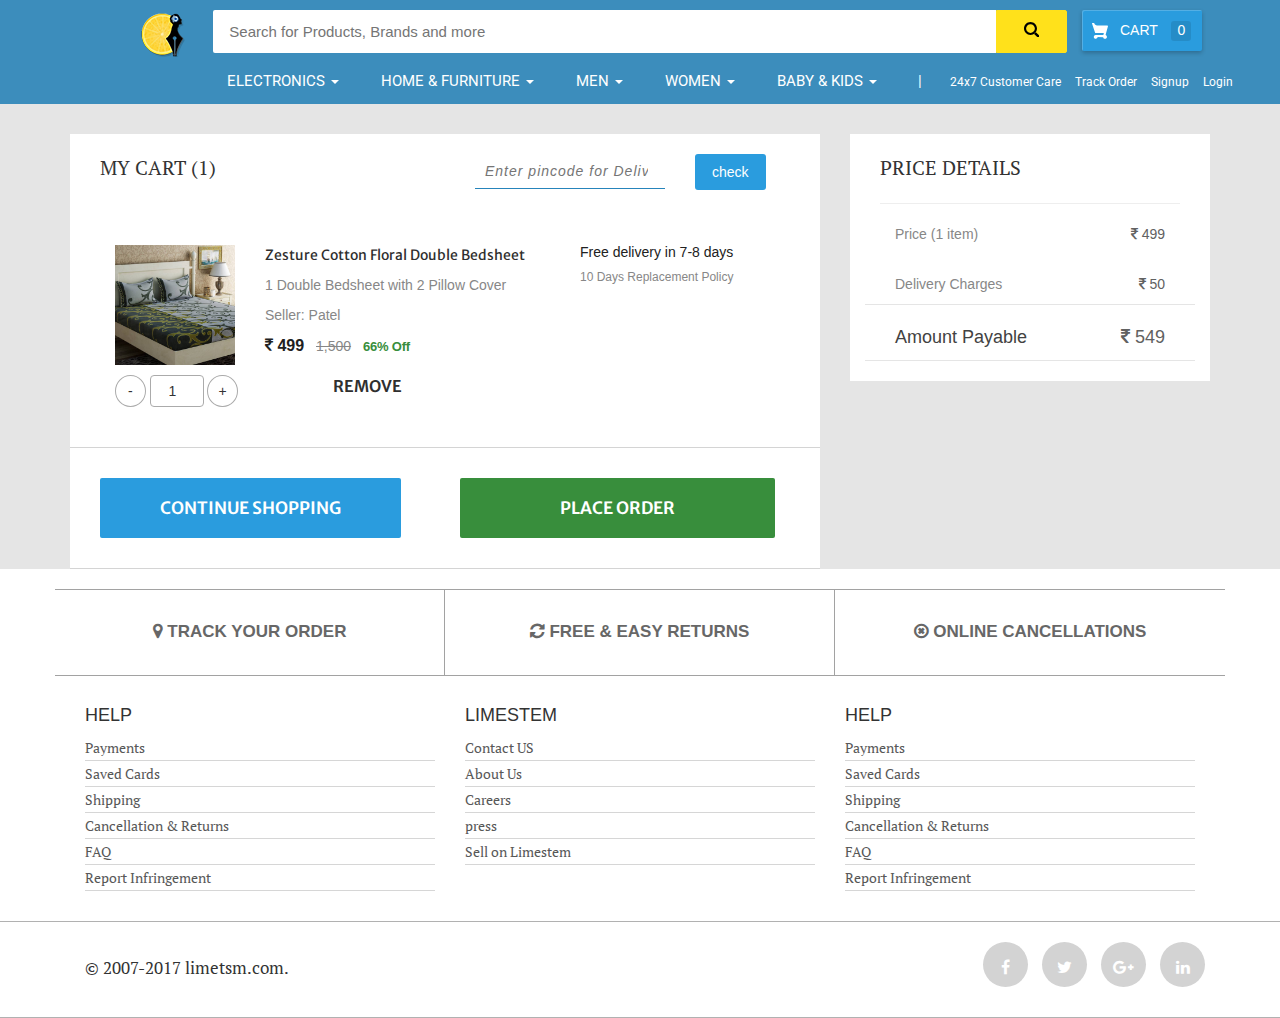
<file: addedCart.html>
<!DOCTYPE html>
<html lang="en">
<head>
  <title>Limestem | Online Shopping Site</title>
  <meta charset="utf-8">
  <meta name="viewport" content="width=device-width, initial-scale=1">
  <link rel="shortcut icon"  href="img/favicon.png">
  <link rel="stylesheet" href="https://maxcdn.bootstrapcdn.com/bootstrap/3.3.7/css/bootstrap.min.css">
  <script src="https://ajax.googleapis.com/ajax/libs/jquery/3.2.1/jquery.min.js"></script>
  <script src="https://maxcdn.bootstrapcdn.com/bootstrap/3.3.7/js/bootstrap.min.js"></script>
  <link rel="stylesheet" href="https://cdnjs.cloudflare.com/ajax/libs/font-awesome/4.7.0/css/font-awesome.min.css">
  <link href="https://fonts.googleapis.com/css?family=Roboto" rel="stylesheet">
  <link href="https://fonts.googleapis.com/css?family=Niconne" rel="stylesheet">
  <link href="https://fonts.googleapis.com/css?family=PT+Serif" rel="stylesheet">
  <link href="https://fonts.googleapis.com/css?family=Dosis" rel="stylesheet">
  <link href="https://fonts.googleapis.com/css?family=Merriweather+Sans" rel="stylesheet">
  <link rel="stylesheet" type="text/css" href="css/style.css">
  <script type="text/javascript" src="js/HeaderSection.js"></script>
  <script type="text/javascript" src="js/jQuery.js"></script>
</head>
<body style="background-image: url(img/background-1.jpg);">

<section id="lstemp0018-navbar">
  <nav id="flipkart-navbar" class="navbar navbar-fixed-top">
      <div class="container-fluid">
          <!-- <div class="row row1">
              <ul class="largenav pull-right ">
                  
                  
              </ul>
          </div> -->
          <div class="row row2">
              <div class="col-sm-1 col-sm-offset-1">
                  <h2 style="margin:0px;"><span class="smallnav menu" onclick="openNav()">☰ <img src="img/favicon.png" class="img-responsive" alt="" style="float: right;"></span></h2>
                  <h1 style="margin:0px;"><a href="index.html" class="largenav"><center><img src="img/favicon.png" class="img-responsive" alt=""></center></a></h1>
              </div>
              <div class="flipkart-navbar-search smallsearch col-sm-8 col-xs-11" id="searchbar-id">
                  <div class="row">
                      <input class="flipkart-navbar-input col-xs-11" type="" placeholder="Search for Products, Brands and more" name="">
                      <button class="flipkart-navbar-button col-xs-1">
                          <svg width="15px" height="15px">
                              <path d="M11.618 9.897l4.224 4.212c.092.09.1.23.02.312l-1.464 1.46c-.08.08-.222.072-.314-.02L9.868 11.66M6.486 10.9c-2.42 0-4.38-1.955-4.38-4.367 0-2.413 1.96-4.37 4.38-4.37s4.38 1.957 4.38 4.37c0 2.412-1.96 4.368-4.38 4.368m0-10.834C2.904.066 0 2.96 0 6.533 0 10.105 2.904 13 6.486 13s6.487-2.895 6.487-6.467c0-3.572-2.905-6.467-6.487-6.467 "></path>
                          </svg>
                      </button>
                  </div>
              </div>
              <div class="cart largenav col-sm-2">
                  <a class="cart-button">
                      <svg class="cart-svg " width="16 " height="16 " viewBox="0 0 16 16 ">
                          <path d="M15.32 2.405H4.887C3 2.405 2.46.805 2.46.805L2.257.21C2.208.085 2.083 0 1.946 0H.336C.1 0-.064.24.024.46l.644 1.945L3.11 9.767c.047.137.175.23.32.23h8.418l-.493 1.958H3.768l.002.003c-.017 0-.033-.003-.05-.003-1.06 0-1.92.86-1.92 1.92s.86 1.92 1.92 1.92c.99 0 1.805-.75 1.91-1.712l5.55.076c.12.922.91 1.636 1.867 1.636 1.04 0 1.885-.844 1.885-1.885 0-.866-.584-1.593-1.38-1.814l2.423-8.832c.12-.433-.206-.86-.655-.86 " fill="#fff "></path>
                      </svg> CART
                      <span class="item-number ">0</span>
                  </a>
              </div>
          </div>
         

      </div>
  </nav>
  <nav id="flipkart-navbar-1" style="margin-top: 65px;">
      <div class="container-fluid">
          <div class="row row3">
              <ul class="largenav">
                 <!-- ELECTRONICS -->
                  <li class="dropdown mega-dropdown upper-links">
                    <a href="#" class="dropdown-toggle links-1" data-toggle="dropdown">ELECTRONICS <span class="caret"></span></a>

                    <ul class="dropdown-menu dropdown-menu-1 mega-dropdown-menu row">

                      <li class="col-sm-3">
                        <ul>
                          <li><a href="" class="dropdown-header">Mobile<span class="crt"></span></a></li>
                          <li><a href="#">Samsung</a></li>
                          <li><a href="#">MI</a></li>
                          <li><a href="#">Asus</a></li>
                          <li><a href="#">Lenovo</a></li>
                          <li><a href="#">LeEco</a></li>
                          <li><a href="#">Motorola</a></li>
                          <li><a href="#">Micromax</a></li>
                          <li><a href="#">Apple</a></li>
                          <li class="divider"></li>
                          <li><a href="" class="dropdown-header">Popular Models<span class="crt"></span></a></li>
                          <li><a href="#">Samsung J3 Pro</a></li>
                          <li><a href="#">Samsung S8 & S8+</a></li>
                          <li><a href="#">Panasonic Eluga</a></li>
                        </ul>
                      </li>
                      <li class="col-sm-3">
                        <ul>
                          <li><a href="" class="dropdown-header">Laptops<span class="crt"></span></a></li>
                          <li><a href="#">Dell</a></li>
                          <li><a href="#">HP</a></li>
                          <li><a href="#">Lenovo</a></li>
                          <li><a href="#">Acer</a></li>
                          <li><a href="#">Apple</a></li>
                          <li class="divider"></li>
                          <li><a href="" class="dropdown-header">Computer Accessories<span class="crt"></span></a></li>
                          <li><a href="#">External Hard Disk</a></li>
                          <li><a href="#">Mouse</a></li>
                          <li><a href="#">Laptop Bags</a></li>
                          <li><a href="#">Pendrives</a></li>
                        </ul>
                      </li>
                      <li class="col-sm-3">
                        <ul>
                          <li><a href="" class="dropdown-header">Televisions<span class="crt"></span></a></li>
                          <li><a href="#">Samsung</a></li>
                          <li><a href="#">LG</a></li>
                          <li><a href="#">Sony</a></li>
                          <li><a href="#">Micromax</a></li>
                          <li><a href="#">Panasonic</a></li>
                          <li class="divider"></li>
                          <li><a href="" class="dropdown-header">Home Entertainment<span class="crt"></span></a></li>
                          <li><a href="#">iPods & MP3 Players</a></li>
                          <li><a href="#">Home Theatres</a></li>
                          <li><a href="#">Speakers</a></li>
                          
                        </ul>
                      </li>
                      <li class="col-sm-3">
                        <ul>
                          <li><a href="" class="dropdown-header">Mobile Accessories<span class="crt"></span></a></li>
                          <li><a href="#">Mobile Cases</a></li>
                          <li><a href="#">Headphones & Headsets</a></li>
                          <li><a href="#">Power Banks</a></li>
                          <li><a href="#">Screenguard</a></li>
                          <li><a href="#">Memory Cards</a></li>
                          <li><a href="#">Mobile Cables</a></li>
                          <li><a href="#">Chargers</a></li>
                          <li><a href="#">Selfie Sticks</a></li>
                          <li class="divider"></li>
                          <li><a href="" class="dropdown-header">Smart Wearable Tech<span class="crt"></span></a></li>
                          <li><a href="#">Smart Watch</a></li>
                          <li><a href="#">Smart Glasses</a></li>
                          <li><a href="#">Smart Bands</a></li>
                        </ul>
                      </li>
                    </ul>                   
                  </li>
                  <!-- home & Furniture -->
                  <li class="dropdown mega-dropdown upper-links"><a class="dropdown-toggle links-1" data-toggle="dropdown" href="#">HOME & FURNITURE <span class="caret"></span></a>
                    <ul class="dropdown-menu dropdown-menu-1 mega-dropdown-menu row">

                      <li class="col-sm-3">
                        <ul>
                          <li><a href="" class="dropdown-header">Kitchen & Dining<span class="crt"></span></a></li>
                          <li><a href="#">Pots & Pens</a></li>
                          <li><a href="#">Pressure Cookers</a></li>
                          <li><a href="#">Kitchen Tools</a></li>
                          <li><a href="#">Gas Stoves</a></li>
                          <li class="divider"></li>
                          <li><a href="" class="dropdown-header">Dining & Serving<span class="crt"></span></a></li>
                          <li><a href="#">Coffee Mugs</a></li>
                          <li><a href="#">Dinnerware & Crockery</a></li>
                          <li><a href="#">Bar & Glassware</a></li>
                          <li class="divider"></li>
                          <li><a href="" class="dropdown-header">Kitchen Storage<span class="crt"></span></a></li>
                          <li><a href="#">Lunch Boxes</a></li>
                          <li><a href="#">Flasks & Casseroles</a></li>
                          <li><a href="#">Kitchen Containers</a></li>
                        </ul>
                      </li>
                      <li class="col-sm-3">
                        <ul>
                          <li><a href="" class="dropdown-header">Furniture<span class="crt"></span></a></li>
                          <li><a href="#">Beds</a></li>
                          <li><a href="#">Sofas</a></li>
                          <li><a href="#">Dining tables</a></li>
                          <li><a href="#">TV Cabinets</a></li>
                          <li><a href="#">Mattresses</a></li>
                          <li><a href="#">Coffee & Centre Tables</a></li>
                          <li><a href="#">Office & Study Furniture</a></li>
                          <li><a href="#">Storage</a></li>
                          <li><a href="#">Bin Bags</a></li>
                          <li><a href="#">Sofa Beds</a></li>
                          
                        </ul>
                      </li>
                      <li class="col-sm-3">
                        <ul>
                          <li><a href="furnishing.html" class="dropdown-header">Furnishing<span class="crt"></span></a></li>
                          <li><a href="AllBedsheets.html">Bedsheets</a></li>
                          <li><a href="#">Curtains</a></li>
                          <li><a href="#">Cushion & Pillow Covers</a></li>
                          <li><a href="#">Blankets, Quilts & Dohars</a></li>
                          <li><a href="#">Towels</a></li>
                          <li><a href="#">Kitchen & Dining Linen</a></li>
                          <li><a href="#">Mats & Carpets</a></li>
                          <li class="divider"></li>
                          <li><a href="" class="dropdown-header">Tools & Hardware<span class="crt"></span></a></li>
                          <li><a href="#">Hand Tools</a></li>
                          <li><a href="#">Power Tools</a></li>
                          <li><a href="#">Gardening Tools</a></li>
                          
                        </ul>
                      </li>
                      <li class="col-sm-3">
                        <ul>
                          <li><a href="" class="dropdown-header">Home Decor<span class="crt"></span></a></li>
                          <li><a href="#">Paintings</a></li>
                          <li><a href="#">Clocks</a></li>
                          <li><a href="#">Wall Shelves</a></li>
                          <li><a href="#">Wall Decols</a></li>
                          <li><a href="#">Showpieces</a></li>
                          <li class="divider"></li>
                          <li><a href="" class="dropdown-header">Lighting<span class="crt"></span></a></li>
                          <li><a href="#">Smart Lighting</a></li>
                          <li><a href="#">LED</a></li>
                          <li><a href="#">Decorative Lighting & Lamps</a></li>
                        </ul>
                      </li>
                    </ul>
                  </li>

                    <!-- Men -->
                  <li class="dropdown mega-dropdown upper-links"><a class="dropdown-toggle links-1" data-toggle="dropdown" href="#">MEN <span class="caret"></span></a>
                    <ul class="dropdown-menu dropdown-menu-1 mega-dropdown-menu row">

                      <li class="col-sm-3">
                        <ul>
                          <li><a href="" class="dropdown-header">Footwear<span class="crt"></span></a></li>
                          <li><a href="#">Sports Shoes</a></li>
                          <li><a href="#">Casual Shoes</a></li>
                          <li><a href="#">Formal Shoes</a></li>
                          <li><a href="#">Sandals & Floaters</a></li>
                          <li><a href="#">Flip- Flops</a></li>
                          <li><a href="#">Loafers</a></li>
                          <li><a href="#">Boots</a></li>
                          <li><a href="#">Running Shoes</a></li>
                          <li><a href="#">Sneakers</a></li>
                          <li class="divider"></li>
                          <li><a href="" class="dropdown-header">Men's Grooming<span class="crt"></span></a></li>
                          <li><a href="#">Deodorents</a></li>
                          <li><a href="#">Perfumes</a></li>
                        </ul>
                      </li>
                      <li class="col-sm-3">
                        <ul>
                          <li><a href="" class="dropdown-header">Top wear<span class="crt"></span></a></li>
                          <li><a href="#">T-Shirts</a></li>
                          <li><a href="#">Shirts</a></li>
                          <li><a href="#">Shirts</a></li>
                          <li><a href="#">Kurtas</a></li>
                          <li><a href="#">Suits & Blazers</a></li>
                          <li><a href="#">Jackets</a></li>
                          <li><a href="#">Sweatshirts</a></li>
                          <li class="divider"></li>
                          <li><a href="" class="dropdown-header">Bottom wear<span class="crt"></span></a></li>
                          <li><a href="#">Jeans</a></li>
                          <li><a href="#">Trousers</a></li>
                          <li><a href="#">Shorts & 3/4ths</a></li>
                          <li><a href="#">Cargoes</a></li>
                          <li><a href="#">Track Pants</a></li>         
                        </ul>
                      </li>
                      <li class="col-sm-3">
                        <ul>
                          <li><a href="" class="dropdown-header">Sports wear<span class="crt"></span></a></li>
                          <li><a href="#">Sports T-Shirts</a></li>
                          <li><a href="#">Track Pants</a></li>
                          <li><a href="#">Track Shuits</a></li>
                          <li><a href="#">Shorts</a></li>
                          <li class="divider"></li>
                          <li><a href="" class="dropdown-header">Innerwear<span class="crt"></span></a></li>
                          <li><a href="#">Briefs & Trunks</a></li>
                          <li><a href="#">Vests</a></li>
                          <li><a href="#">Boxers</a></li>
                          <li><a href="#">Thermals</a></li>
                          
                        </ul>
                      </li>
                      <li class="col-sm-3">
                        <ul>
                          <li><a href="" class="dropdown-header">Watches<span class="crt"></span></a></li>
                          <li><a href="#">Fastrack</a></li>
                          <li><a href="#">Casio</a></li>
                          <li><a href="#">Titan</a></li>
                          <li><a href="#">Fossil</a></li>
                          <li><a href="#">Sonata</a></li>
                          <li class="divider"></li>
                          <li><a href="" class="dropdown-header">Accessories<span class="crt"></span></a></li>
                          <li><a href="#">Backpacks</a></li>
                          <li><a href="#">Wallets</a></li>
                          <li><a href="#">Belts</a></li>
                          <li><a href="#">Sunglasses & Frames</a></li>
                          <li><a href="#">Jewellery</a></li>
                        </ul>
                      </li>
                    </ul>
                  </li>

                  <!-- women -->
                  <li class="dropdown mega-dropdown upper-links"><a class="dropdown-toggle links-1" data-toggle="dropdown" href="#">WOMEN <span class="caret"></span></a>
                    <ul class="dropdown-menu dropdown-menu-1 mega-dropdown-menu row">

                      <li class="col-sm-3">
                        <ul>
                          <li><a href="" class="dropdown-header">Western Wear<span class="crt"></span></a></li>
                          <li><a href="#">TOP, T-shirts & Shirts</a></li>
                          <li><a href="#">Dresses</a></li>
                          <li><a href="#">Jeans</a></li>
                          <li><a href="#">Trousers & Capris</a></li>
                          <li><a href="#">Shorts & Skirts</a></li>
                          <li class="divider"></li>
                          <li><a href="" class="dropdown-header">Lingerie & Sleepwear<span class="crt"></span></a></li>
                          <li><a href="#">Bras</a></li>
                          <li><a href="#">Panties</a></li>
                          <li><a href="#">Nightsuits & Nightdresses</a></li>
                        </ul>
                      </li>
                      <li class="col-sm-3">
                        <ul>
                          <li><a href="" class="dropdown-header">Ethnic Wear<span class="crt"></span></a></li>
                          <li><a href="#">Sarees</a></li>
                          <li><a href="#">Dress Material</a></li>
                          <li><a href="#">Lehenga Choli</a></li>
                          <li><a href="#">Kurtas & Kurtis</a></li>
                          <li><a href="#">Blouse</a></li>
                          <li><a href="#">Leggings & Salwars</a></li>
                          <li><a href="#">Anarkali Suits</a></li>
                        </ul>
                      </li>
                      <li class="col-sm-3">
                        <ul>
                          <li><a href="" class="dropdown-header">Footwear<span class="crt"></span></a></li>
                          <li><a href="#">Flats</a></li>
                          <li><a href="#">Heels</a></li>
                          <li><a href="#">Wedges</a></li>
                          <li><a href="#">Sports Shoes</a></li>
                          <li><a href="#">Casual Shoes</a></li>
                          <li><a href="#">Ballerinas</a></li>
                          <li class="divider"></li>
                          <li><a href="" class="dropdown-header">Personal Care Appliances<span class="crt"></span></a></li>
                          <li><a href="#">Hair Straightners</a></li>
                          <li><a href="#">Hair Dryers</a></li>  
                        </ul>
                      </li>
                      <li class="col-sm-3">
                        <ul>
                          <li><a href="" class="dropdown-header">Jewellery<span class="crt"></span></a></li>
                          <li><a href="#">Precious Jewellery</a></li>
                          <li><a href="#">Artificial Jewellery</a></li>
                          <li><a href="#">Silver Jewellery</a></li>
                          <li class="divider"></li>
                          <li><a href="" class="dropdown-header">Accessories<span class="crt"></span></a></li>
                          <li><a href="#">Smart Bands</a></li>
                          <li><a href="#">Handbags & Totes</a></li>
                          <li><a href="#">Wallets & Belts</a></li>
                          <li><a href="#">Sunglasses & Frames</a></li>
                        </ul>
                      </li>
                    </ul>
                  </li>

                  <!-- Baby & kids -->
                  <li class="dropdown mega-dropdown upper-links"><a class="dropdown-toggle links-1" data-toggle="dropdown" href="#">BABY & KIDS <span class="caret"></span></a>
                      <ul class="dropdown-menu dropdown-menu-1 mega-dropdown-menu row">

                      <li class="col-sm-3">
                        <ul>
                          <li><a href="" class="dropdown-header">Boy's Clothing<span class="crt"></span></a></li>
                          <li><a href="#">Polos & T-Shirts</a></li>
                          <li><a href="#">Ethnic Wear</a></li>
                          <li><a href="#">Winter Wear</a></li>
                          <li class="divider"></li>
                          <li><a href="" class="dropdown-header">Girl's Clothing<span class="crt"></span></a></li>
                          <li><a href="#">Dresses & Skirts</a></li>
                          <li><a href="#">Ethnic Wear</a></li>
                          <li><a href="#">Winter Wear</a></li>
                          <li class="divider"></li>
                          <li><a href="" class="dropdown-header">Baby Boy Clothing<span class="crt"></span></a></li>
                          <li><a href="#">Body Suits</a></li>
                          <li><a href="#">Polo & T-Shirts</a></li>
                          <li class="divider"></li>
                          <li><a href="" class="dropdown-header">Baby Girl Clothing<span class="crt"></span></a></li>
                          <li><a href="#">Body Suits</a></li>
                          <li><a href="#">Dresses</a></li>
                        </ul>
                      </li>
                      <li class="col-sm-3">
                        <ul>
                          <li><a href="" class="dropdown-header">Boy's Footwear<span class="crt"></span></a></li>
                          <li><a href="#">Sanals</a></li>
                          <li><a href="#">Sport Shoes</a></li>
                           <li class="divider"></li>
                          <li><a href="" class="dropdown-header">Girl Footwear<span class="crt"></span></a></li>
                          <li><a href="#">Flats & Bellies</a></li>
                          <li><a href="#">Sport Shoes</a></li>
                          <li class="divider"></li>
                          <li><a href="" class="dropdown-header">Baby Footwear<span class="crt"></span></a></li>
                          <li><a href="#">Booties</a></li>
                          <li class="divider"></li>
                          <li><a href="" class="dropdown-header">School Supplies<span class="crt"></span></a></li>
                          <li><a href="#">School Bags</a></li>
                          <li><a href="#">School Combo Sets</a></li>
                          <li><a href="#">Lunch Box</a></li>
                          <li><a href="#">Kid's Watches</a></li>
                        </ul>
                      </li>
                      <li class="col-sm-3">
                        <ul>
                          <li><a href="" class="dropdown-header">Toys<span class="crt"></span></a></li>
                          <li><a href="#">Remote Control Toys</a></li>
                          <li><a href="#">Educational Toys</a></li>
                          <li><a href="#">Soft Toys</a></li>
                          <li><a href="#">Cars & Die-cast Vehicles</a></li>
                          <li><a href="#">Outdoor Toys</a></li>
                          <li><a href="#">Action Figures</a></li>
                          <li><a href="#">Board Games</a></li>
                          <li><a href="#">Musical Toys</a></li>
                          <li><a href="#">Dolls & Doll Houses</a></li>
                          <li><a href="#">Puzzles</a></li>

                        </ul>
                      </li>
                      <li class="col-sm-3">
                        <ul>
                          <li><a href="" class="dropdown-header">Baby Care<span class="crt"></span></a></li>
                          <li><a href="#">Smart Baby Monitors</a></li>
                          <li><a href="#">Diapers</a></li>
                          <li><a href="#">Diapers & Potty Training</a></li>
                          <li><a href="#">Baby Bedding</a></li>
                          <li><a href="#">Feeding & Nursing</a></li>
                          <li><a href="#">Baby Bath Skin Care</a></li>
                          <li><a href="#">Baby Grooming</a></li>
                          <li><a href="#">Baby Gifting Sets</a></li>
                        </ul>
                      </li>
                    </ul>
                  </li>
                  <li class="upper-links"><a class="links-1" href="#">|</a></li>
                  <li class="upper-links"><a class="links" href="#">24x7 Customer Care</a></li>
                  <li class="upper-links"><a class="links" href="#">Track Order</a></li>
                  <!-- <li class="upper-links">
                      <a class="links" href="#">
                          <svg class="" width="16px" height="12px" style="overflow: visible;">
                              <path d="M8.037 17.546c1.487 0 2.417-.93 2.417-2.417H5.62c0 1.486.93 2.415 2.417 2.415m5.315-6.463v-2.97h-.005c-.044-3.266-1.67-5.46-4.337-5.98v-.81C9.01.622 8.436.05 7.735.05 7.033.05 6.46.624 6.46 1.325v.808c-2.667.52-4.294 2.716-4.338 5.98h-.005v2.972l-1.843 1.42v1.376h14.92v-1.375l-1.842-1.42z" fill="#fff"></path>
                          </svg>
                      </a>
                  </li> -->
                  <li class="upper-links"><a class="links register-form-link"  href="#" data-toggle="modal" data-target="#SugnupModal">Signup</a></li>
                  <li class="upper-links"><a class="links login-form-link" href="#"  data-toggle="modal" data-target="#SugnupModal">Login</a></li>
              </ul>
          </div>
      </div>
  </nav>
</section>



<section id="lstemp0017-sidenav">
  <div id="mySidenav" class="sidenav">
      <div class="container" style="background-color: #3c8dbc; padding: 15px;">
          <span class="sidenav-heading"><i class="fa fa-home" aria-hidden="true"></i> Home</span>
          <a href="javascript:void(0)" class="closebtn" onclick="closeNav()">×</a>
      </div>

      <div class="panel-group" id="accordion">
            <div class="panel panel-default">
              <div class="panel-heading">
                <h4 class="panel-title">
                  <a data-toggle="collapse" data-parent="#accordion" href="#collapseOne">ELECTRONICS <span class="caret"></span></a>
                </h4>
              </div>
              <div id="collapseOne" class="panel-collapse collapse">
                <ul class="list-group">
                    <ul class="list-group">
                      <li class="list-group-item"><a href="">Mobiles</a></li>

                      <li class="list-group-item"><a href="">Mobile Accessories</a></li>

                      <li class="list-group-item"><a href="">Laptops</a></li>

                      <li class="list-group-item"><a href="">Computer Accessories</a></li>

                      <li class="list-group-item"><a href="">Televisions</a></li>

                       <li class="list-group-item"><a href="">Home Entertainment</a></li>

                    </ul>
                </ul>
              </div>
            </div>
            <div class="panel panel-default">
              <div class="panel-heading">
                <h4 class="panel-title">
                  <a data-toggle="collapse" data-parent="#accordion" href="#collapseTwo">HOME & FURNITURE <span class="caret"></span></a>
                </h4>
              </div>
              <div id="collapseTwo" class="panel-collapse collapse">
                <ul class="list-group">
                    <ul class="list-group">
                      <li class="list-group-item"><a href="">Kitchen & Dining</a></li>

                      <li class="list-group-item"><a href="">Dining & Serving</a></li>

                      <li class="list-group-item"><a href="">Kitchen Storage</a></li>

                      <li class="list-group-item"><a href="#">Furniture</a></li>

                      <li class="list-group-item"><a href="furnishing.html">Furnishing</a></li>

                       <li class="list-group-item"><a href="">Tools & Hardware</a></li>

                       <li class="list-group-item"><a href="">Home Decor</a></li>

                       <li class="list-group-item"><a href="">Lighting</a></li>

                    </ul>
                </ul>
              </div>
            </div>
            <div class="panel panel-default">
              <div class="panel-heading">
                <h4 class="panel-title">
                  <a data-toggle="collapse" data-parent="#accordion" href="#collapseThree">MEN <span class="caret"></span></a>
                </h4>
              </div>
              <div id="collapseThree" class="panel-collapse collapse">
                <ul class="list-group">
                    <ul class="list-group">
                      <li class="list-group-item"><a href="">Footwear</a></li>

                      <li class="list-group-item"><a href="">Top Wear</a></li>

                      <li class="list-group-item"><a href="">Bottom Wear</a></li>

                      <li class="list-group-item"><a href="">Sports Wear</a></li>

                      <li class="list-group-item"><a href="">Innerwear</a></li>

                       <li class="list-group-item"><a href="">Watches</a></li>

                       <li class="list-group-item"><a href="">Accessories</a></li>

                    </ul>
                </ul>
              </div>
            </div>
            <div class="panel panel-default">
              <div class="panel-heading">
                <h4 class="panel-title">
                  <a data-toggle="collapse" data-parent="#accordion" href="#collapseFour">WOMEN <span class="caret"></span></a>
                </h4>
              </div>
              <div id="collapseFour" class="panel-collapse collapse">
                <ul class="list-group">
                    <ul class="list-group">
                      <li class="list-group-item"><a href="">Western Wear</a></li>

                      <li class="list-group-item"><a href="">Lingerie & Sleepwear</a></li>

                      <li class="list-group-item"><a href="">Ethnic Wear</a></li>

                      <li class="list-group-item"><a href="">Footwear</a></li>

                      <li class="list-group-item"><a href="">Personal Care Appliances</a></li>

                       <li class="list-group-item"><a href="">Jewellery</a></li>

                       <li class="list-group-item"><a href="">Accessories</a></li>

                    </ul>
                </ul>
              </div>
            </div>
            <div class="panel panel-default">
              <div class="panel-heading">
                <h4 class="panel-title">
                  <a data-toggle="collapse" data-parent="#accordion" href="#collapseFive">BABY & KIDS <span class="caret"></span></a>
                </h4>
              </div>
              <div id="collapseFive" class="panel-collapse collapse">
                <ul class="list-group">
                    <ul class="list-group">
                      <li class="list-group-item"><a href="">Boy's Clothing </a></li>

                      <li class="list-group-item"><a href="">Girl's Clothing</a></li>

                      <li class="list-group-item"><a href="">Baby Boy Clothing</a></li>

                      <li class="list-group-item"><a href="">Baby Girl Clothing</a></li>

                      <li class="list-group-item"><a href="">Boy's Footwear</a></li>

                       <li class="list-group-item"><a href="">Girl's Footwear</a></li>

                       <li class="list-group-item"><a href="">Baby Footwear</a></li>

                       <li class="list-group-item"><a href="">School Supplies</a></li>

                       <li class="list-group-item"><a href="">Toys</a></li>

                       <li class="list-group-item"><a href="">Baby Care</a></li>

                    </ul>
                </ul>
              </div>
            </div>

      </div>
      <hr>
      <a href="" style="margin-left: 15px;">24x7 Customer Care</a><br>
      <a href="" style="margin-left: 15px;">Track Order</a><br>
      <a href="" style="margin-left: 15px;">My Account</a><br>
  </div>
</section>


<section id="lstemp0017-ModelSignup">
  <div class="modal fade" id="SugnupModal" role="dialog">
      <div class="modal-dialog">
      
        <!-- Modal content-->
        <div class="modal-content">
          <div class="modal-header">
            <button type="button" class="close" data-dismiss="modal">&times;</button>
            <center>
                <h4 class="modal-title"><img src="img/login-2.png" class="img-responsive" alt=""></h4>
                <h4 class="signup-font register-form" style="display: block;">Signup</h4>
                <h4 class="signup-font login-form" style="display: none;">Login</h4>
            </center>
          </div>
          <div class="modal-body register-form" style="display: block;">
            <form role="form">
                <div class="form-group">
                  <input type="email" class="form-control" id="InputMobile1" required>
                  <span class="form-highlight"></span>
                  <span class="form-bar"></span>
                  <label class="float-label" for="InputMobile1">Enter Email Id</label>
                </div>
                <center><button type="submit" id="LshopContinue" class="btn btn-default btn-signin">Continue</button></center>

                <div id="OtpSection" style="display: none;">
                  <h5>OTP sent to mobile <a href="">Resend?</a></h5>
                  <div class="form-group">
                    <input type="number" class="form-control" id="InputOtp" required>
                    <span class="form-highlight"></span>
                    <span class="form-bar"></span>
                    <label class="float-label" for="InputOtp">Enter OTP</label>
                  </div>
                  <div class="form-group">
                    <input type="password" class="form-control" id="InputPassword" required>
                    <span class="form-highlight"></span>
                    <span class="form-bar"></span>
                    <label class="float-label" for="InputPassword">Enter Password</label>
                  </div>
                  <center><button type="submit" class="btn btn-default btn-signin">Signup</button></center>
                </div>
              </form>
              <div class="modal-footer">
                Existing Users? <a href="" class="login-form-link" ><b>Login</b></a>
              </div>
          </div>

          <div class="modal-body login-form" style="display: none;">
            <form role="form">
                <div class="form-group">
                  <input type="email" class="form-control" id="exampleInputEmail1" required>
                  <span class="form-highlight"></span>
                  <span class="form-bar"></span>
                  <label class="float-label" for="exampleInputEmail1">Enter Email Id</label>
                </div>
                <div class="form-group">
                  <input type="password" class="form-control" id="exampleInputEmail1" required>
                  <span class="form-highlight"></span>
                  <span class="form-bar"></span>
                  <label class="float-label" for="exampleInputEmail1">Enter Password</label>
                </div>
                <center><button type="submit" class="btn btn-default btn-signin">Login</button></center>
              </form>
              <div class="modal-footer">
                <a href="" style="float: left" class=""><b>Forgot?</b></a>
                Not Registered? <a href="" class="register-form-link"><b>Sign Up</b></a>
              </div>
          </div>
          
        </div>
        
      </div>
  </div>
</section>



<section id="lstemp0017-addedCart">
  <div class="container">
    <div class="row">
      <div class="col-md-8">
        <div class="col-md-12  cntnr-dis03">
          <div class="col-md-6">
            <p class="p-dis01">MY CART (1)</p>
          </div>
          <div class="col-md-6">
            <form>
              <div class="col-md-8">
                <input type="number" class="pincode" name="" placeholder="Enter pincode for Delivery">
              </div>
              <div class="col-md-4">
                <input type="submit" class="pinCheck-btn" name="check" value="check">
              </div>
            </form>
          </div>
          <hr>
        </div>
        <div class="col-md-12  cntnr-dis02">
         <div class="col-md-8">
           <div class="col-md-4">
             <a href="SingleBedsheets.html" class="list-quotes"><img src="img/cloths/singleBedsheet-1a.jpg" alt="Image" class="img-responsive"></a>
           </div>
           <div class="col-md-8">
             <p><a href="SingleBedsheets.html" class="bedsheet-title">Zesture Cotton Floral Double Bedsheet</a></p>
              <p class="span-rating">1 Double Bedsheet with 2 Pillow Cover </p>
              <p class="span-rating">Seller: Patel </p>

              <p>
                <span class="price"><i class="fa fa-inr" aria-hidden="true"></i> 499</span> 
                <span class="discount">1,500</span>
                <span class="prcntoff">66% Off</span>
              </p>
           </div>
           <div class="col-md-12" style="padding-left: 0px;">
             <div class="col-md-6">
               <p>
                <span><input type="Button" id='SubButton' class="btnm" value="-" /></span>
                <span><input type="text" name="TextBox" class="inboxNo" id="TextBox" value="1" /></span>
                <span><input type="Button" id='AddButton' class="btnp" value="+" /></span>
              </p>
             </div>
             <div class="col-md-6">
               <p><a href="#" class="removeBtn">REMOVE</a></p>
             </div>
           </div>
         </div>
         <div class="col-md-4">
           <p class="chrgshipping">Free delivery in 7-8 days</p>
           <p class="repl">10 Days Replacement Policy</p>
         </div>
        </div>
       <!--  <div class="col-md-12  cntnr-dis02">
         <div class="col-md-8">
           <div class="col-md-4">
             <a href="SingleBedsheets.html" class="list-quotes"><img src="img/cloths/singleBedsheet-1a.jpg" alt="Image" class="img-responsive"></a>
           </div>
           <div class="col-md-8">
             <p><a href="SingleBedsheets.html" class="bedsheet-title">Zesture Cotton Floral Double Bedsheet</a></p>
              <p class="span-rating">1 Double Bedsheet with 2 Pillow Cover </p>
              <p class="span-rating">Seller: Patel </p>

              <p>
                <span class="price"><i class="fa fa-inr" aria-hidden="true"></i> 499</span> 
                <span class="discount">1,500</span>
                <span class="prcntoff">66% Off</span>
              </p>
           </div>
           <div class="col-md-12" style="padding-left: 0px;">
             <div class="col-md-6">
               <p>
                <span><input type="Button" id='SubButton' class="btnm" value="-" /></span>
                <span><input type="text" name="TextBox" class="inboxNo" id="TextBox" value="1" /></span>
                <span><input type="Button" id='AddButton' class="btnp" value="+" /></span>
              </p>
             </div>
             <div class="col-md-6">
               <p><a href="#" class="removeBtn">REMOVE</a></p>
             </div>
           </div>
         </div>
         <div class="col-md-4">
           <p class="chrgshipping">Free delivery in 7-8 days</p>
           <p class="repl">10 Days Replacement Policy</p>
         </div>
        </div> -->
        <div class="col-md-12  cntnr-dis02">
          <div class="col-md-6">
            <a href="index.html" class="cart-btn">CONTINUE SHOPPING</a>
          </div>
          <div class="col-md-6">
            <a href="payment.html" class="buy-btn">PLACE ORDER</a>
          </div>
        </div>
      </div>
      <div class="col-md-4">
          <div class="col-xs-12 cntnr-dis">
            <div class="col-md-12">
              <p class="p-dis01">PRICE DETAILS</p>
              <hr>
            </div>
            <div class="col-xs-12">
              <div class="col-md-6 col-sm-6 col-xs-6">
                <p class="pzlist">Price (1 item)</p>
              </div>
              <div class="col-md-6 col-sm-6 col-xs-6">
                <p class="pzlist01"><i class="fa fa-inr" aria-hidden="true"></i> 499</p>
              </div>
            </div>
            <div class="col-xs-12" style="margin-top: 20px; border-bottom: 1px solid #e5e5e5;">
              <div class="col-md-6 col-sm-6 col-xs-6">
                <p class="pzlist">Delivery Charges</p>
              </div>
              <div class="col-md-6 col-sm-6 col-xs-6">
                <p class="pzlist01"><i class="fa fa-inr" aria-hidden="true"></i> 50</p>
              </div>
            </div>
            <div class="col-xs-12" style="margin-top: 20px; border-bottom: 1px solid #e5e5e5;">
              <div class="col-md-8 col-sm-6 col-xs-8">
                <p class="pzlist02">Amount Payable</p>
              </div>
              <div class="col-md-4 col-sm-6 col-xs-4">
                <p class="pzlist03"><i class="fa fa-inr" aria-hidden="true"></i> 549</p>
              </div>
            </div>
          </div> 
        </div>  
      </div>
    </div>
  </div>
</section>




<section id="lstemp0017-footer">
  <div class="container-fluid" style="background-color: #fff; padding-bottom: 20px;">
    <div class="container">
    <div class="row">
      <div class="col-md-4 brdr-footer">
        <center>
          <p style="margin: 0px;"><i class="fa fa-map-marker" aria-hidden="true"></i> TRACK YOUR ORDER</p>
        </center>
      </div>
      <div class="col-md-4 brdr-footer">
        <center>
          <p style="margin: 0px;"><i class="fa fa-refresh" aria-hidden="true"></i> FREE & EASY RETURNS</p>
        </center>
      </div>
      <div class="col-md-4 brdr-footer1">
        <center>
          <p style="margin: 0px;"><i class="fa fa-times-circle-o" aria-hidden="true"></i> ONLINE CANCELLATIONS</p>
        </center>
      </div>

      <div class="col-md-12">

        <div class="col-md-4">
          <h4>HELP</h4>
          <ul class="ul-footer">
            <li class="li-brdr"><a href="" style="color: #585858;">Payments</a></li>
            <li class="li-brdr"><a href="" style="color: #585858;">Saved Cards</a></li>
            <li class="li-brdr"><a href="" style="color: #585858;">Shipping</a></li>
            <li class="li-brdr"><a href="" style="color: #585858;">Cancellation & Returns</a></li>
            <li class="li-brdr"><a href="" style="color: #585858;">FAQ</a></li>
            <li class="li-brdr"><a href="" style="color: #585858;">Report Infringement</a></li>
          </ul>
        </div>

        <div class="col-md-4">
          <h4>LIMESTEM</h4>
          <ul class="ul-footer">
            <li class="li-brdr"><a href="" style="color: #585858;">Contact US</a></li>
            <li class="li-brdr"><a href="" style="color: #585858;">About Us</a></li>
            <li class="li-brdr"><a href="" style="color: #585858;">Careers</a></li>
            <li class="li-brdr"><a href="" style="color: #585858;">press</a></li>
            <li class="li-brdr"><a href="" style="color: #585858;">Sell on Limestem</a></li>
          </ul>
        </div>

        <div class="col-md-4">
          <h4>HELP</h4>
          <ul class="ul-footer">
            <li class="li-brdr"><a href="" style="color: #585858;">Payments</a></li>
            <li class="li-brdr"><a href="" style="color: #585858;">Saved Cards</a></li>
            <li class="li-brdr"><a href="" style="color: #585858;">Shipping</a></li>
            <li class="li-brdr"><a href="" style="color: #585858;">Cancellation & Returns</a></li>
            <li class="li-brdr"><a href="" style="color: #585858;">FAQ</a></li>
            <li class="li-brdr"><a href="" style="color: #585858;">Report Infringement</a></li>
          </ul>
        </div>

      </div>
    </div>
  </div>
  </div>
</section>

<section id="lstemp0017-copyright">
  <div class="container-fluid div-copyright">
    <div class="container">
      <div class="row">
      <div class="col-md-12">
        <div class="col-md-6">
          <p class="pCopyright">© 2007-2017 limetsm.com.</p>
        </div>
        <div>
          <ul class="social-network social-circle" style="float: right;">                      
              <li><a href="#" class="icoFacebook aIcons" title="Facebook"><i class="fa fa-facebook"></i></a></li>
              <li><a href="#" class="icoTwitter aIcons" title="Twitter"><i class="fa fa-twitter"></i></a></li>
              <li><a href="#" class="icoGoogle aIcons" title="Google +"><i class="fa fa-google-plus"></i></a></li>
              <li><a href="#" class="icoLinkedin aIcons" title="Linkedin"><i class="fa fa-linkedin"></i></a></li>
          </ul>
        </div>
      </div>
      </div>
    </div>
  </div>
</section>


  

</body>
</html>
</file>
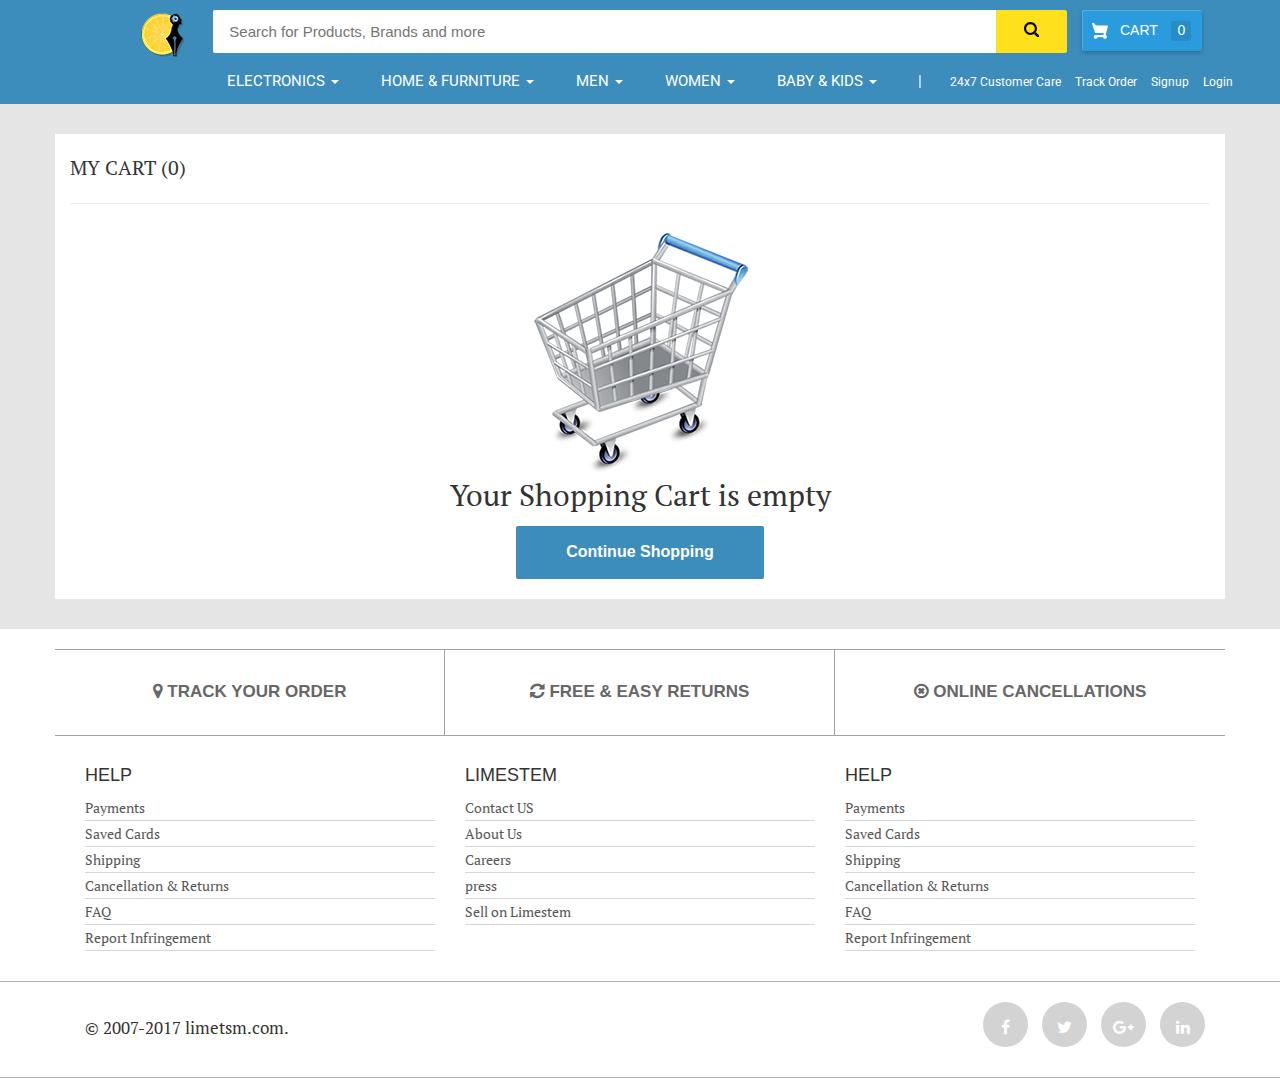
<file: emptyCart.html>
<!DOCTYPE html>
<html lang="en">
<head>
  <title>Limestem | Online Shopping Site</title>
  <meta charset="utf-8">
  <meta name="viewport" content="width=device-width, initial-scale=1">
  <link rel="shortcut icon"  href="img/favicon.png">
  <link rel="stylesheet" href="https://maxcdn.bootstrapcdn.com/bootstrap/3.3.7/css/bootstrap.min.css">
  <script src="https://ajax.googleapis.com/ajax/libs/jquery/3.2.1/jquery.min.js"></script>
  <script src="https://maxcdn.bootstrapcdn.com/bootstrap/3.3.7/js/bootstrap.min.js"></script>
  <link rel="stylesheet" href="https://cdnjs.cloudflare.com/ajax/libs/font-awesome/4.7.0/css/font-awesome.min.css">
  <link href="https://fonts.googleapis.com/css?family=Roboto" rel="stylesheet">
  <link href="https://fonts.googleapis.com/css?family=Niconne" rel="stylesheet">
  <link href="https://fonts.googleapis.com/css?family=PT+Serif" rel="stylesheet">
  <link href="https://fonts.googleapis.com/css?family=Dosis" rel="stylesheet">
  <link rel="stylesheet" type="text/css" href="css/style.css">
  <script type="text/javascript" src="js/HeaderSection.js"></script>
</head>
<body style="background-image: url(img/background-1.jpg);">

<section id="lstemp0018-navbar">
  <nav id="flipkart-navbar" class="navbar navbar-fixed-top">
      <div class="container-fluid">
          <!-- <div class="row row1">
              <ul class="largenav pull-right ">
                  
                  
              </ul>
          </div> -->
          <div class="row row2">
              <div class="col-sm-1 col-sm-offset-1">
                  <h2 style="margin:0px;"><span class="smallnav menu" onclick="openNav()">☰ <img src="img/favicon.png" class="img-responsive" alt="" style="float: right;"></span></h2>
                  <h1 style="margin:0px;"><a href="index.html" class="largenav"><center><img src="img/favicon.png" class="img-responsive" alt=""></center></a></h1>
              </div>
              <div class="flipkart-navbar-search smallsearch col-sm-8 col-xs-11" id="searchbar-id">
                  <div class="row">
                      <input class="flipkart-navbar-input col-xs-11" type="" placeholder="Search for Products, Brands and more" name="">
                      <button class="flipkart-navbar-button col-xs-1">
                          <svg width="15px" height="15px">
                              <path d="M11.618 9.897l4.224 4.212c.092.09.1.23.02.312l-1.464 1.46c-.08.08-.222.072-.314-.02L9.868 11.66M6.486 10.9c-2.42 0-4.38-1.955-4.38-4.367 0-2.413 1.96-4.37 4.38-4.37s4.38 1.957 4.38 4.37c0 2.412-1.96 4.368-4.38 4.368m0-10.834C2.904.066 0 2.96 0 6.533 0 10.105 2.904 13 6.486 13s6.487-2.895 6.487-6.467c0-3.572-2.905-6.467-6.487-6.467 "></path>
                          </svg>
                      </button>
                  </div>
              </div>
              <div class="cart largenav col-sm-2">
                  <a class="cart-button">
                      <svg class="cart-svg " width="16 " height="16 " viewBox="0 0 16 16 ">
                          <path d="M15.32 2.405H4.887C3 2.405 2.46.805 2.46.805L2.257.21C2.208.085 2.083 0 1.946 0H.336C.1 0-.064.24.024.46l.644 1.945L3.11 9.767c.047.137.175.23.32.23h8.418l-.493 1.958H3.768l.002.003c-.017 0-.033-.003-.05-.003-1.06 0-1.92.86-1.92 1.92s.86 1.92 1.92 1.92c.99 0 1.805-.75 1.91-1.712l5.55.076c.12.922.91 1.636 1.867 1.636 1.04 0 1.885-.844 1.885-1.885 0-.866-.584-1.593-1.38-1.814l2.423-8.832c.12-.433-.206-.86-.655-.86 " fill="#fff "></path>
                      </svg> CART
                      <span class="item-number ">0</span>
                  </a>
              </div>
          </div>
         

      </div>
  </nav>
  <nav id="flipkart-navbar-1" style="margin-top: 65px;">
      <div class="container-fluid">
          <div class="row row3">
              <ul class="largenav">
                 <!-- ELECTRONICS -->
                  <li class="dropdown mega-dropdown upper-links">
                    <a href="#" class="dropdown-toggle links-1" data-toggle="dropdown">ELECTRONICS <span class="caret"></span></a>

                    <ul class="dropdown-menu dropdown-menu-1 mega-dropdown-menu row">

                      <li class="col-sm-3">
                        <ul>
                          <li><a href="" class="dropdown-header">Mobile<span class="crt"></span></a></li>
                          <li><a href="#">Samsung</a></li>
                          <li><a href="#">MI</a></li>
                          <li><a href="#">Asus</a></li>
                          <li><a href="#">Lenovo</a></li>
                          <li><a href="#">LeEco</a></li>
                          <li><a href="#">Motorola</a></li>
                          <li><a href="#">Micromax</a></li>
                          <li><a href="#">Apple</a></li>
                          <li class="divider"></li>
                          <li><a href="" class="dropdown-header">Popular Models<span class="crt"></span></a></li>
                          <li><a href="#">Samsung J3 Pro</a></li>
                          <li><a href="#">Samsung S8 & S8+</a></li>
                          <li><a href="#">Panasonic Eluga</a></li>
                        </ul>
                      </li>
                      <li class="col-sm-3">
                        <ul>
                          <li><a href="" class="dropdown-header">Laptops<span class="crt"></span></a></li>
                          <li><a href="#">Dell</a></li>
                          <li><a href="#">HP</a></li>
                          <li><a href="#">Lenovo</a></li>
                          <li><a href="#">Acer</a></li>
                          <li><a href="#">Apple</a></li>
                          <li class="divider"></li>
                          <li><a href="" class="dropdown-header">Computer Accessories<span class="crt"></span></a></li>
                          <li><a href="#">External Hard Disk</a></li>
                          <li><a href="#">Mouse</a></li>
                          <li><a href="#">Laptop Bags</a></li>
                          <li><a href="#">Pendrives</a></li>
                        </ul>
                      </li>
                      <li class="col-sm-3">
                        <ul>
                          <li><a href="" class="dropdown-header">Televisions<span class="crt"></span></a></li>
                          <li><a href="#">Samsung</a></li>
                          <li><a href="#">LG</a></li>
                          <li><a href="#">Sony</a></li>
                          <li><a href="#">Micromax</a></li>
                          <li><a href="#">Panasonic</a></li>
                          <li class="divider"></li>
                          <li><a href="" class="dropdown-header">Home Entertainment<span class="crt"></span></a></li>
                          <li><a href="#">iPods & MP3 Players</a></li>
                          <li><a href="#">Home Theatres</a></li>
                          <li><a href="#">Speakers</a></li>
                          
                        </ul>
                      </li>
                      <li class="col-sm-3">
                        <ul>
                          <li><a href="" class="dropdown-header">Mobile Accessories<span class="crt"></span></a></li>
                          <li><a href="#">Mobile Cases</a></li>
                          <li><a href="#">Headphones & Headsets</a></li>
                          <li><a href="#">Power Banks</a></li>
                          <li><a href="#">Screenguard</a></li>
                          <li><a href="#">Memory Cards</a></li>
                          <li><a href="#">Mobile Cables</a></li>
                          <li><a href="#">Chargers</a></li>
                          <li><a href="#">Selfie Sticks</a></li>
                          <li class="divider"></li>
                          <li><a href="" class="dropdown-header">Smart Wearable Tech<span class="crt"></span></a></li>
                          <li><a href="#">Smart Watch</a></li>
                          <li><a href="#">Smart Glasses</a></li>
                          <li><a href="#">Smart Bands</a></li>
                        </ul>
                      </li>
                    </ul>                   
                  </li>
                  <!-- home & Furniture -->
                  <li class="dropdown mega-dropdown upper-links"><a class="dropdown-toggle links-1" data-toggle="dropdown" href="#">HOME & FURNITURE <span class="caret"></span></a>
                    <ul class="dropdown-menu dropdown-menu-1 mega-dropdown-menu row">

                      <li class="col-sm-3">
                        <ul>
                          <li><a href="" class="dropdown-header">Kitchen & Dining<span class="crt"></span></a></li>
                          <li><a href="#">Pots & Pens</a></li>
                          <li><a href="#">Pressure Cookers</a></li>
                          <li><a href="#">Kitchen Tools</a></li>
                          <li><a href="#">Gas Stoves</a></li>
                          <li class="divider"></li>
                          <li><a href="" class="dropdown-header">Dining & Serving<span class="crt"></span></a></li>
                          <li><a href="#">Coffee Mugs</a></li>
                          <li><a href="#">Dinnerware & Crockery</a></li>
                          <li><a href="#">Bar & Glassware</a></li>
                          <li class="divider"></li>
                          <li><a href="" class="dropdown-header">Kitchen Storage<span class="crt"></span></a></li>
                          <li><a href="#">Lunch Boxes</a></li>
                          <li><a href="#">Flasks & Casseroles</a></li>
                          <li><a href="#">Kitchen Containers</a></li>
                        </ul>
                      </li>
                      <li class="col-sm-3">
                        <ul>
                          <li><a href="" class="dropdown-header">Furniture<span class="crt"></span></a></li>
                          <li><a href="#">Beds</a></li>
                          <li><a href="#">Sofas</a></li>
                          <li><a href="#">Dining tables</a></li>
                          <li><a href="#">TV Cabinets</a></li>
                          <li><a href="#">Mattresses</a></li>
                          <li><a href="#">Coffee & Centre Tables</a></li>
                          <li><a href="#">Office & Study Furniture</a></li>
                          <li><a href="#">Storage</a></li>
                          <li><a href="#">Bin Bags</a></li>
                          <li><a href="#">Sofa Beds</a></li>
                          
                        </ul>
                      </li>
                      <li class="col-sm-3">
                        <ul>
                          <li><a href="furnishing.html" class="dropdown-header">Furnishing<span class="crt"></span></a></li>
                          <li><a href="AllBedsheets.html">Bedsheets</a></li>
                          <li><a href="#">Curtains</a></li>
                          <li><a href="#">Cushion & Pillow Covers</a></li>
                          <li><a href="#">Blankets, Quilts & Dohars</a></li>
                          <li><a href="#">Towels</a></li>
                          <li><a href="#">Kitchen & Dining Linen</a></li>
                          <li><a href="#">Mats & Carpets</a></li>
                          <li class="divider"></li>
                          <li><a href="" class="dropdown-header">Tools & Hardware<span class="crt"></span></a></li>
                          <li><a href="#">Hand Tools</a></li>
                          <li><a href="#">Power Tools</a></li>
                          <li><a href="#">Gardening Tools</a></li>
                          
                        </ul>
                      </li>
                      <li class="col-sm-3">
                        <ul>
                          <li><a href="" class="dropdown-header">Home Decor<span class="crt"></span></a></li>
                          <li><a href="#">Paintings</a></li>
                          <li><a href="#">Clocks</a></li>
                          <li><a href="#">Wall Shelves</a></li>
                          <li><a href="#">Wall Decols</a></li>
                          <li><a href="#">Showpieces</a></li>
                          <li class="divider"></li>
                          <li><a href="" class="dropdown-header">Lighting<span class="crt"></span></a></li>
                          <li><a href="#">Smart Lighting</a></li>
                          <li><a href="#">LED</a></li>
                          <li><a href="#">Decorative Lighting & Lamps</a></li>
                        </ul>
                      </li>
                    </ul>
                  </li>

                    <!-- Men -->
                  <li class="dropdown mega-dropdown upper-links"><a class="dropdown-toggle links-1" data-toggle="dropdown" href="#">MEN <span class="caret"></span></a>
                    <ul class="dropdown-menu dropdown-menu-1 mega-dropdown-menu row">

                      <li class="col-sm-3">
                        <ul>
                          <li><a href="" class="dropdown-header">Footwear<span class="crt"></span></a></li>
                          <li><a href="#">Sports Shoes</a></li>
                          <li><a href="#">Casual Shoes</a></li>
                          <li><a href="#">Formal Shoes</a></li>
                          <li><a href="#">Sandals & Floaters</a></li>
                          <li><a href="#">Flip- Flops</a></li>
                          <li><a href="#">Loafers</a></li>
                          <li><a href="#">Boots</a></li>
                          <li><a href="#">Running Shoes</a></li>
                          <li><a href="#">Sneakers</a></li>
                          <li class="divider"></li>
                          <li><a href="" class="dropdown-header">Men's Grooming<span class="crt"></span></a></li>
                          <li><a href="#">Deodorents</a></li>
                          <li><a href="#">Perfumes</a></li>
                        </ul>
                      </li>
                      <li class="col-sm-3">
                        <ul>
                          <li><a href="" class="dropdown-header">Top wear<span class="crt"></span></a></li>
                          <li><a href="#">T-Shirts</a></li>
                          <li><a href="#">Shirts</a></li>
                          <li><a href="#">Shirts</a></li>
                          <li><a href="#">Kurtas</a></li>
                          <li><a href="#">Suits & Blazers</a></li>
                          <li><a href="#">Jackets</a></li>
                          <li><a href="#">Sweatshirts</a></li>
                          <li class="divider"></li>
                          <li><a href="" class="dropdown-header">Bottom wear<span class="crt"></span></a></li>
                          <li><a href="#">Jeans</a></li>
                          <li><a href="#">Trousers</a></li>
                          <li><a href="#">Shorts & 3/4ths</a></li>
                          <li><a href="#">Cargoes</a></li>
                          <li><a href="#">Track Pants</a></li>         
                        </ul>
                      </li>
                      <li class="col-sm-3">
                        <ul>
                          <li><a href="" class="dropdown-header">Sports wear<span class="crt"></span></a></li>
                          <li><a href="#">Sports T-Shirts</a></li>
                          <li><a href="#">Track Pants</a></li>
                          <li><a href="#">Track Shuits</a></li>
                          <li><a href="#">Shorts</a></li>
                          <li class="divider"></li>
                          <li><a href="" class="dropdown-header">Innerwear<span class="crt"></span></a></li>
                          <li><a href="#">Briefs & Trunks</a></li>
                          <li><a href="#">Vests</a></li>
                          <li><a href="#">Boxers</a></li>
                          <li><a href="#">Thermals</a></li>
                          
                        </ul>
                      </li>
                      <li class="col-sm-3">
                        <ul>
                          <li><a href="" class="dropdown-header">Watches<span class="crt"></span></a></li>
                          <li><a href="#">Fastrack</a></li>
                          <li><a href="#">Casio</a></li>
                          <li><a href="#">Titan</a></li>
                          <li><a href="#">Fossil</a></li>
                          <li><a href="#">Sonata</a></li>
                          <li class="divider"></li>
                          <li><a href="" class="dropdown-header">Accessories<span class="crt"></span></a></li>
                          <li><a href="#">Backpacks</a></li>
                          <li><a href="#">Wallets</a></li>
                          <li><a href="#">Belts</a></li>
                          <li><a href="#">Sunglasses & Frames</a></li>
                          <li><a href="#">Jewellery</a></li>
                        </ul>
                      </li>
                    </ul>
                  </li>

                  <!-- women -->
                  <li class="dropdown mega-dropdown upper-links"><a class="dropdown-toggle links-1" data-toggle="dropdown" href="#">WOMEN <span class="caret"></span></a>
                    <ul class="dropdown-menu dropdown-menu-1 mega-dropdown-menu row">

                      <li class="col-sm-3">
                        <ul>
                          <li><a href="" class="dropdown-header">Western Wear<span class="crt"></span></a></li>
                          <li><a href="#">TOP, T-shirts & Shirts</a></li>
                          <li><a href="#">Dresses</a></li>
                          <li><a href="#">Jeans</a></li>
                          <li><a href="#">Trousers & Capris</a></li>
                          <li><a href="#">Shorts & Skirts</a></li>
                          <li class="divider"></li>
                          <li><a href="" class="dropdown-header">Lingerie & Sleepwear<span class="crt"></span></a></li>
                          <li><a href="#">Bras</a></li>
                          <li><a href="#">Panties</a></li>
                          <li><a href="#">Nightsuits & Nightdresses</a></li>
                        </ul>
                      </li>
                      <li class="col-sm-3">
                        <ul>
                          <li><a href="" class="dropdown-header">Ethnic Wear<span class="crt"></span></a></li>
                          <li><a href="#">Sarees</a></li>
                          <li><a href="#">Dress Material</a></li>
                          <li><a href="#">Lehenga Choli</a></li>
                          <li><a href="#">Kurtas & Kurtis</a></li>
                          <li><a href="#">Blouse</a></li>
                          <li><a href="#">Leggings & Salwars</a></li>
                          <li><a href="#">Anarkali Suits</a></li>
                        </ul>
                      </li>
                      <li class="col-sm-3">
                        <ul>
                          <li><a href="" class="dropdown-header">Footwear<span class="crt"></span></a></li>
                          <li><a href="#">Flats</a></li>
                          <li><a href="#">Heels</a></li>
                          <li><a href="#">Wedges</a></li>
                          <li><a href="#">Sports Shoes</a></li>
                          <li><a href="#">Casual Shoes</a></li>
                          <li><a href="#">Ballerinas</a></li>
                          <li class="divider"></li>
                          <li><a href="" class="dropdown-header">Personal Care Appliances<span class="crt"></span></a></li>
                          <li><a href="#">Hair Straightners</a></li>
                          <li><a href="#">Hair Dryers</a></li>  
                        </ul>
                      </li>
                      <li class="col-sm-3">
                        <ul>
                          <li><a href="" class="dropdown-header">Jewellery<span class="crt"></span></a></li>
                          <li><a href="#">Precious Jewellery</a></li>
                          <li><a href="#">Artificial Jewellery</a></li>
                          <li><a href="#">Silver Jewellery</a></li>
                          <li class="divider"></li>
                          <li><a href="" class="dropdown-header">Accessories<span class="crt"></span></a></li>
                          <li><a href="#">Smart Bands</a></li>
                          <li><a href="#">Handbags & Totes</a></li>
                          <li><a href="#">Wallets & Belts</a></li>
                          <li><a href="#">Sunglasses & Frames</a></li>
                        </ul>
                      </li>
                    </ul>
                  </li>

                  <!-- Baby & kids -->
                  <li class="dropdown mega-dropdown upper-links"><a class="dropdown-toggle links-1" data-toggle="dropdown" href="#">BABY & KIDS <span class="caret"></span></a>
                      <ul class="dropdown-menu dropdown-menu-1 mega-dropdown-menu row">

                      <li class="col-sm-3">
                        <ul>
                          <li><a href="" class="dropdown-header">Boy's Clothing<span class="crt"></span></a></li>
                          <li><a href="#">Polos & T-Shirts</a></li>
                          <li><a href="#">Ethnic Wear</a></li>
                          <li><a href="#">Winter Wear</a></li>
                          <li class="divider"></li>
                          <li><a href="" class="dropdown-header">Girl's Clothing<span class="crt"></span></a></li>
                          <li><a href="#">Dresses & Skirts</a></li>
                          <li><a href="#">Ethnic Wear</a></li>
                          <li><a href="#">Winter Wear</a></li>
                          <li class="divider"></li>
                          <li><a href="" class="dropdown-header">Baby Boy Clothing<span class="crt"></span></a></li>
                          <li><a href="#">Body Suits</a></li>
                          <li><a href="#">Polo & T-Shirts</a></li>
                          <li class="divider"></li>
                          <li><a href="" class="dropdown-header">Baby Girl Clothing<span class="crt"></span></a></li>
                          <li><a href="#">Body Suits</a></li>
                          <li><a href="#">Dresses</a></li>
                        </ul>
                      </li>
                      <li class="col-sm-3">
                        <ul>
                          <li><a href="" class="dropdown-header">Boy's Footwear<span class="crt"></span></a></li>
                          <li><a href="#">Sanals</a></li>
                          <li><a href="#">Sport Shoes</a></li>
                           <li class="divider"></li>
                          <li><a href="" class="dropdown-header">Girl Footwear<span class="crt"></span></a></li>
                          <li><a href="#">Flats & Bellies</a></li>
                          <li><a href="#">Sport Shoes</a></li>
                          <li class="divider"></li>
                          <li><a href="" class="dropdown-header">Baby Footwear<span class="crt"></span></a></li>
                          <li><a href="#">Booties</a></li>
                          <li class="divider"></li>
                          <li><a href="" class="dropdown-header">School Supplies<span class="crt"></span></a></li>
                          <li><a href="#">School Bags</a></li>
                          <li><a href="#">School Combo Sets</a></li>
                          <li><a href="#">Lunch Box</a></li>
                          <li><a href="#">Kid's Watches</a></li>
                        </ul>
                      </li>
                      <li class="col-sm-3">
                        <ul>
                          <li><a href="" class="dropdown-header">Toys<span class="crt"></span></a></li>
                          <li><a href="#">Remote Control Toys</a></li>
                          <li><a href="#">Educational Toys</a></li>
                          <li><a href="#">Soft Toys</a></li>
                          <li><a href="#">Cars & Die-cast Vehicles</a></li>
                          <li><a href="#">Outdoor Toys</a></li>
                          <li><a href="#">Action Figures</a></li>
                          <li><a href="#">Board Games</a></li>
                          <li><a href="#">Musical Toys</a></li>
                          <li><a href="#">Dolls & Doll Houses</a></li>
                          <li><a href="#">Puzzles</a></li>

                        </ul>
                      </li>
                      <li class="col-sm-3">
                        <ul>
                          <li><a href="" class="dropdown-header">Baby Care<span class="crt"></span></a></li>
                          <li><a href="#">Smart Baby Monitors</a></li>
                          <li><a href="#">Diapers</a></li>
                          <li><a href="#">Diapers & Potty Training</a></li>
                          <li><a href="#">Baby Bedding</a></li>
                          <li><a href="#">Feeding & Nursing</a></li>
                          <li><a href="#">Baby Bath Skin Care</a></li>
                          <li><a href="#">Baby Grooming</a></li>
                          <li><a href="#">Baby Gifting Sets</a></li>
                        </ul>
                      </li>
                    </ul>
                  </li>
                  <li class="upper-links"><a class="links-1" href="#">|</a></li>
                  <li class="upper-links"><a class="links" href="#">24x7 Customer Care</a></li>
                  <li class="upper-links"><a class="links" href="#">Track Order</a></li>
                  <!-- <li class="upper-links">
                      <a class="links" href="#">
                          <svg class="" width="16px" height="12px" style="overflow: visible;">
                              <path d="M8.037 17.546c1.487 0 2.417-.93 2.417-2.417H5.62c0 1.486.93 2.415 2.417 2.415m5.315-6.463v-2.97h-.005c-.044-3.266-1.67-5.46-4.337-5.98v-.81C9.01.622 8.436.05 7.735.05 7.033.05 6.46.624 6.46 1.325v.808c-2.667.52-4.294 2.716-4.338 5.98h-.005v2.972l-1.843 1.42v1.376h14.92v-1.375l-1.842-1.42z" fill="#fff"></path>
                          </svg>
                      </a>
                  </li> -->
                  <li class="upper-links"><a class="links register-form-link"  href="#" data-toggle="modal" data-target="#SugnupModal">Signup</a></li>
                  <li class="upper-links"><a class="links login-form-link" href="#"  data-toggle="modal" data-target="#SugnupModal">Login</a></li>
              </ul>
          </div>
      </div>
  </nav>
</section>



<section id="lstemp0017-sidenav">
  <div id="mySidenav" class="sidenav">
      <div class="container" style="background-color: #3c8dbc; padding: 15px;">
          <span class="sidenav-heading"><i class="fa fa-home" aria-hidden="true"></i> Home</span>
          <a href="javascript:void(0)" class="closebtn" onclick="closeNav()">×</a>
      </div>

      <div class="panel-group" id="accordion">
            <div class="panel panel-default">
              <div class="panel-heading">
                <h4 class="panel-title">
                  <a data-toggle="collapse" data-parent="#accordion" href="#collapseOne">ELECTRONICS <span class="caret"></span></a>
                </h4>
              </div>
              <div id="collapseOne" class="panel-collapse collapse">
                <ul class="list-group">
                    <ul class="list-group">
                      <li class="list-group-item"><a href="">Mobiles</a></li>

                      <li class="list-group-item"><a href="">Mobile Accessories</a></li>

                      <li class="list-group-item"><a href="">Laptops</a></li>

                      <li class="list-group-item"><a href="">Computer Accessories</a></li>

                      <li class="list-group-item"><a href="">Televisions</a></li>

                       <li class="list-group-item"><a href="">Home Entertainment</a></li>

                    </ul>
                </ul>
              </div>
            </div>
            <div class="panel panel-default">
              <div class="panel-heading">
                <h4 class="panel-title">
                  <a data-toggle="collapse" data-parent="#accordion" href="#collapseTwo">HOME & FURNITURE <span class="caret"></span></a>
                </h4>
              </div>
              <div id="collapseTwo" class="panel-collapse collapse">
                <ul class="list-group">
                    <ul class="list-group">
                      <li class="list-group-item"><a href="">Kitchen & Dining</a></li>

                      <li class="list-group-item"><a href="">Dining & Serving</a></li>

                      <li class="list-group-item"><a href="">Kitchen Storage</a></li>

                      <li class="list-group-item"><a href="#">Furniture</a></li>

                      <li class="list-group-item"><a href="furnishing.html">Furnishing</a></li>

                       <li class="list-group-item"><a href="">Tools & Hardware</a></li>

                       <li class="list-group-item"><a href="">Home Decor</a></li>

                       <li class="list-group-item"><a href="">Lighting</a></li>

                    </ul>
                </ul>
              </div>
            </div>
            <div class="panel panel-default">
              <div class="panel-heading">
                <h4 class="panel-title">
                  <a data-toggle="collapse" data-parent="#accordion" href="#collapseThree">MEN <span class="caret"></span></a>
                </h4>
              </div>
              <div id="collapseThree" class="panel-collapse collapse">
                <ul class="list-group">
                    <ul class="list-group">
                      <li class="list-group-item"><a href="">Footwear</a></li>

                      <li class="list-group-item"><a href="">Top Wear</a></li>

                      <li class="list-group-item"><a href="">Bottom Wear</a></li>

                      <li class="list-group-item"><a href="">Sports Wear</a></li>

                      <li class="list-group-item"><a href="">Innerwear</a></li>

                       <li class="list-group-item"><a href="">Watches</a></li>

                       <li class="list-group-item"><a href="">Accessories</a></li>

                    </ul>
                </ul>
              </div>
            </div>
            <div class="panel panel-default">
              <div class="panel-heading">
                <h4 class="panel-title">
                  <a data-toggle="collapse" data-parent="#accordion" href="#collapseFour">WOMEN <span class="caret"></span></a>
                </h4>
              </div>
              <div id="collapseFour" class="panel-collapse collapse">
                <ul class="list-group">
                    <ul class="list-group">
                      <li class="list-group-item"><a href="">Western Wear</a></li>

                      <li class="list-group-item"><a href="">Lingerie & Sleepwear</a></li>

                      <li class="list-group-item"><a href="">Ethnic Wear</a></li>

                      <li class="list-group-item"><a href="">Footwear</a></li>

                      <li class="list-group-item"><a href="">Personal Care Appliances</a></li>

                       <li class="list-group-item"><a href="">Jewellery</a></li>

                       <li class="list-group-item"><a href="">Accessories</a></li>

                    </ul>
                </ul>
              </div>
            </div>
            <div class="panel panel-default">
              <div class="panel-heading">
                <h4 class="panel-title">
                  <a data-toggle="collapse" data-parent="#accordion" href="#collapseFive">BABY & KIDS <span class="caret"></span></a>
                </h4>
              </div>
              <div id="collapseFive" class="panel-collapse collapse">
                <ul class="list-group">
                    <ul class="list-group">
                      <li class="list-group-item"><a href="">Boy's Clothing </a></li>

                      <li class="list-group-item"><a href="">Girl's Clothing</a></li>

                      <li class="list-group-item"><a href="">Baby Boy Clothing</a></li>

                      <li class="list-group-item"><a href="">Baby Girl Clothing</a></li>

                      <li class="list-group-item"><a href="">Boy's Footwear</a></li>

                       <li class="list-group-item"><a href="">Girl's Footwear</a></li>

                       <li class="list-group-item"><a href="">Baby Footwear</a></li>

                       <li class="list-group-item"><a href="">School Supplies</a></li>

                       <li class="list-group-item"><a href="">Toys</a></li>

                       <li class="list-group-item"><a href="">Baby Care</a></li>

                    </ul>
                </ul>
              </div>
            </div>

      </div>
      <hr>
      <a href="" style="margin-left: 15px;">24x7 Customer Care</a><br>
      <a href="" style="margin-left: 15px;">Track Order</a><br>
      <a href="" style="margin-left: 15px;">My Account</a><br>
  </div>
</section>


<section id="lstemp0017-ModelSignup">
  <div class="modal fade" id="SugnupModal" role="dialog">
      <div class="modal-dialog">
      
        <!-- Modal content-->
        <div class="modal-content">
          <div class="modal-header">
            <button type="button" class="close" data-dismiss="modal">&times;</button>
            <center>
                <h4 class="modal-title"><img src="img/login-2.png" class="img-responsive" alt=""></h4>
                <h4 class="signup-font register-form" style="display: block;">Signup</h4>
                <h4 class="signup-font login-form" style="display: none;">Login</h4>
            </center>
          </div>
          <div class="modal-body register-form" style="display: block;">
            <form role="form">
                <div class="form-group">
                  <input type="email" class="form-control" id="InputMobile1" required>
                  <span class="form-highlight"></span>
                  <span class="form-bar"></span>
                  <label class="float-label" for="InputMobile1">Enter Email Id</label>
                </div>
                <center><button type="submit" id="LshopContinue" class="btn btn-default btn-signin">Continue</button></center>

                <div id="OtpSection" style="display: none;">
                  <h5>OTP sent to mobile <a href="">Resend?</a></h5>
                  <div class="form-group">
                    <input type="number" class="form-control" id="InputOtp" required>
                    <span class="form-highlight"></span>
                    <span class="form-bar"></span>
                    <label class="float-label" for="InputOtp">Enter OTP</label>
                  </div>
                  <div class="form-group">
                    <input type="password" class="form-control" id="InputPassword" required>
                    <span class="form-highlight"></span>
                    <span class="form-bar"></span>
                    <label class="float-label" for="InputPassword">Enter Password</label>
                  </div>
                  <center><button type="submit" class="btn btn-default btn-signin">Signup</button></center>
                </div>
              </form>
              <div class="modal-footer">
                Existing Users? <a href="" class="login-form-link" ><b>Login</b></a>
              </div>
          </div>

          <div class="modal-body login-form" style="display: none;">
            <form role="form">
                <div class="form-group">
                  <input type="email" class="form-control" id="exampleInputEmail1" required>
                  <span class="form-highlight"></span>
                  <span class="form-bar"></span>
                  <label class="float-label" for="exampleInputEmail1">Enter Email Id</label>
                </div>
                <div class="form-group">
                  <input type="password" class="form-control" id="exampleInputEmail1" required>
                  <span class="form-highlight"></span>
                  <span class="form-bar"></span>
                  <label class="float-label" for="exampleInputEmail1">Enter Password</label>
                </div>
                <center><button type="submit" class="btn btn-default btn-signin">Login</button></center>
              </form>
              <div class="modal-footer">
                <a href="" style="float: left" class=""><b>Forgot?</b></a>
                Not Registered? <a href="" class="register-form-link"><b>Sign Up</b></a>
              </div>
          </div>
          
        </div>
        
      </div>
  </div>
</section>



<section id="lstemp0017-emptyCart">
  <div class="container cntnr-dis">
    <div class="row">
      <div class="col-md-12">
        <p class="p-dis01">MY CART (0)</p>
        <hr>
        <center>
          <img src="img/emptyCart.png" class="img-responsive" alt="">
          <p class="p-dis">Your Shopping Cart is empty</p>
          <a href="index.html" class="cntnuShopping-btn">Continue Shopping</a>
        </center>
      </div>
    </div>
  </div>
</section>




<section id="lstemp0017-footer">
  <div class="container-fluid" style="background-color: #fff; padding-bottom: 20px;">
    <div class="container">
    <div class="row">
      <div class="col-md-4 brdr-footer">
        <center>
          <p style="margin: 0px;"><i class="fa fa-map-marker" aria-hidden="true"></i> TRACK YOUR ORDER</p>
        </center>
      </div>
      <div class="col-md-4 brdr-footer">
        <center>
          <p style="margin: 0px;"><i class="fa fa-refresh" aria-hidden="true"></i> FREE & EASY RETURNS</p>
        </center>
      </div>
      <div class="col-md-4 brdr-footer1">
        <center>
          <p style="margin: 0px;"><i class="fa fa-times-circle-o" aria-hidden="true"></i> ONLINE CANCELLATIONS</p>
        </center>
      </div>

      <div class="col-md-12">

        <div class="col-md-4">
          <h4>HELP</h4>
          <ul class="ul-footer">
            <li class="li-brdr"><a href="" style="color: #585858;">Payments</a></li>
            <li class="li-brdr"><a href="" style="color: #585858;">Saved Cards</a></li>
            <li class="li-brdr"><a href="" style="color: #585858;">Shipping</a></li>
            <li class="li-brdr"><a href="" style="color: #585858;">Cancellation & Returns</a></li>
            <li class="li-brdr"><a href="" style="color: #585858;">FAQ</a></li>
            <li class="li-brdr"><a href="" style="color: #585858;">Report Infringement</a></li>
          </ul>
        </div>

        <div class="col-md-4">
          <h4>LIMESTEM</h4>
          <ul class="ul-footer">
            <li class="li-brdr"><a href="" style="color: #585858;">Contact US</a></li>
            <li class="li-brdr"><a href="" style="color: #585858;">About Us</a></li>
            <li class="li-brdr"><a href="" style="color: #585858;">Careers</a></li>
            <li class="li-brdr"><a href="" style="color: #585858;">press</a></li>
            <li class="li-brdr"><a href="" style="color: #585858;">Sell on Limestem</a></li>
          </ul>
        </div>

        <div class="col-md-4">
          <h4>HELP</h4>
          <ul class="ul-footer">
            <li class="li-brdr"><a href="" style="color: #585858;">Payments</a></li>
            <li class="li-brdr"><a href="" style="color: #585858;">Saved Cards</a></li>
            <li class="li-brdr"><a href="" style="color: #585858;">Shipping</a></li>
            <li class="li-brdr"><a href="" style="color: #585858;">Cancellation & Returns</a></li>
            <li class="li-brdr"><a href="" style="color: #585858;">FAQ</a></li>
            <li class="li-brdr"><a href="" style="color: #585858;">Report Infringement</a></li>
          </ul>
        </div>

      </div>
    </div>
  </div>
  </div>
</section>

<section id="lstemp0017-copyright">
  <div class="container-fluid div-copyright">
    <div class="container">
      <div class="row">
      <div class="col-md-12">
        <div class="col-md-6">
          <p class="pCopyright">© 2007-2017 limetsm.com.</p>
        </div>
        <div>
          <ul class="social-network social-circle" style="float: right;">                      
              <li><a href="#" class="icoFacebook aIcons" title="Facebook"><i class="fa fa-facebook"></i></a></li>
              <li><a href="#" class="icoTwitter aIcons" title="Twitter"><i class="fa fa-twitter"></i></a></li>
              <li><a href="#" class="icoGoogle aIcons" title="Google +"><i class="fa fa-google-plus"></i></a></li>
              <li><a href="#" class="icoLinkedin aIcons" title="Linkedin"><i class="fa fa-linkedin"></i></a></li>
          </ul>
        </div>
      </div>
      </div>
    </div>
  </div>
</section>


  

</body>
</html>
</file>
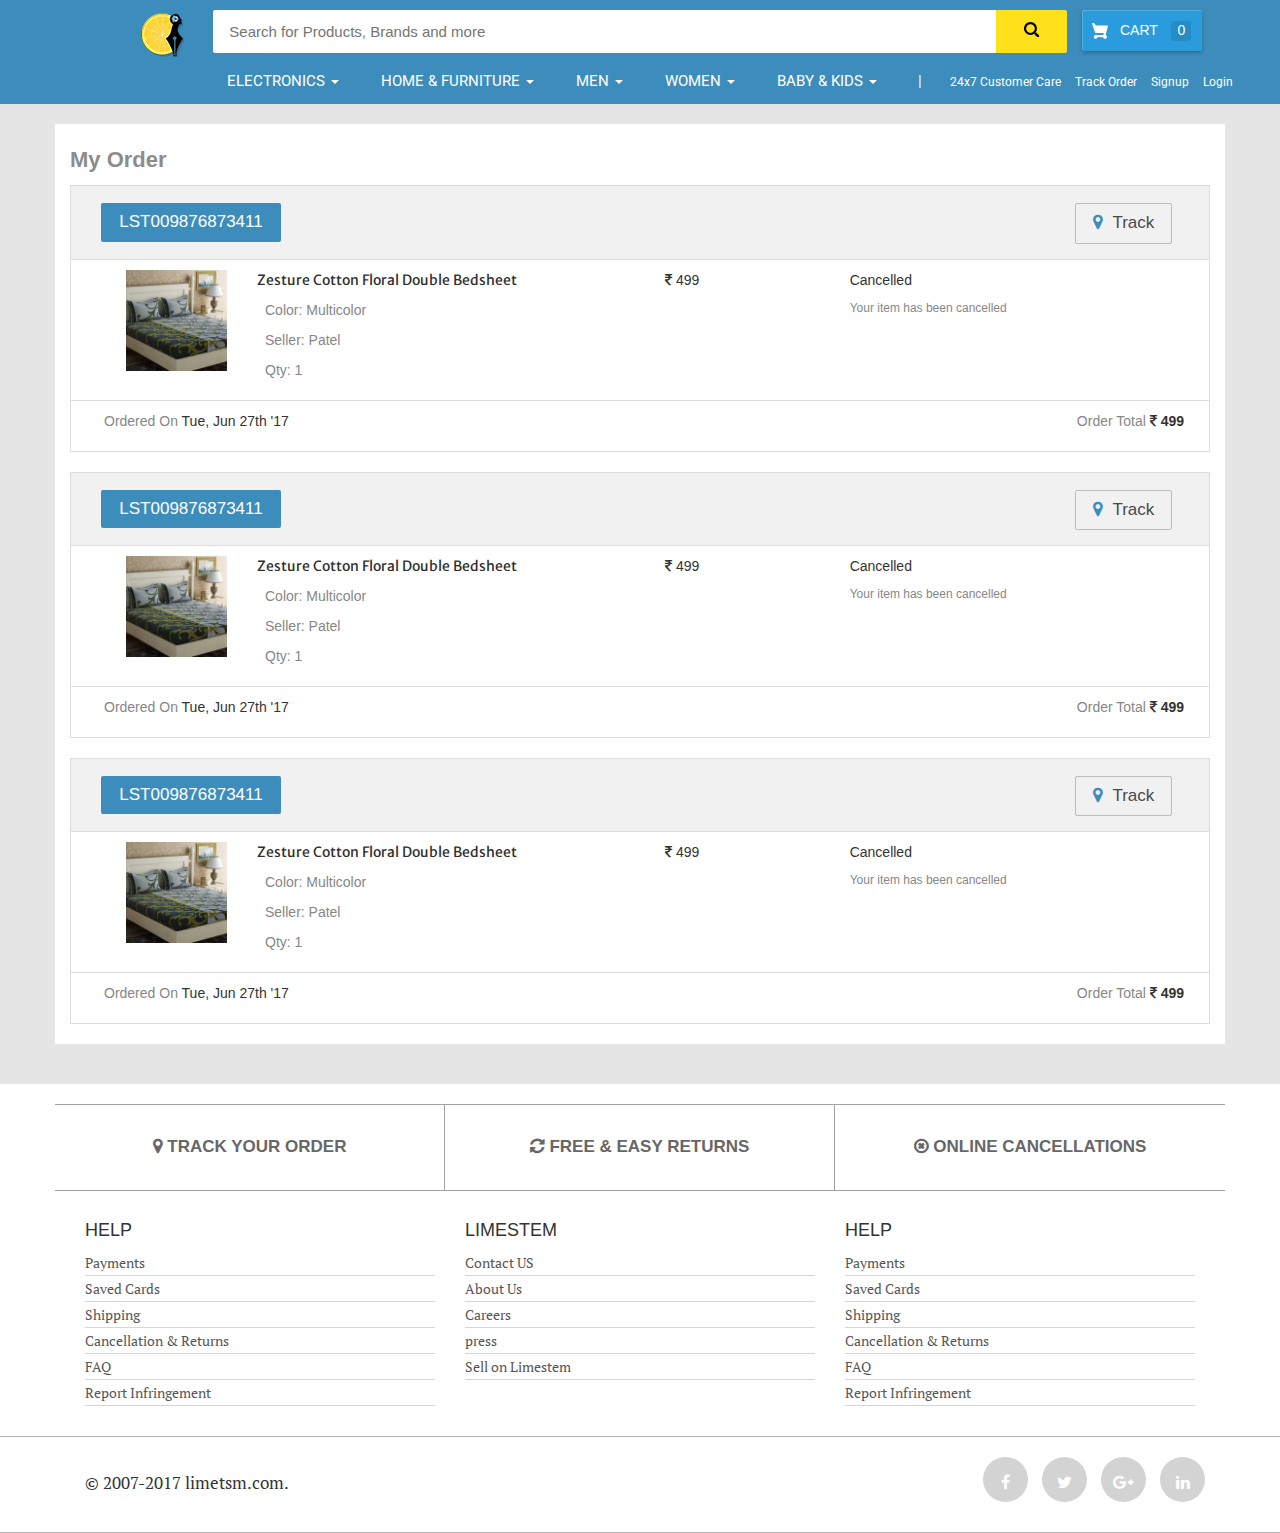
<file: orderList.html>
<!DOCTYPE html>
<html lang="en">
<head>
  <title>Limestem | Online Shopping Site</title>
  <meta charset="utf-8">
  <meta name="viewport" content="width=device-width, initial-scale=1">
  <link rel="shortcut icon"  href="img/favicon.png">
  <link rel="stylesheet" href="https://maxcdn.bootstrapcdn.com/bootstrap/3.3.7/css/bootstrap.min.css">
  <script src="https://ajax.googleapis.com/ajax/libs/jquery/3.2.1/jquery.min.js"></script>
  <script src="https://maxcdn.bootstrapcdn.com/bootstrap/3.3.7/js/bootstrap.min.js"></script>
  <link rel="stylesheet" href="https://cdnjs.cloudflare.com/ajax/libs/font-awesome/4.7.0/css/font-awesome.min.css">
  <link href="https://fonts.googleapis.com/css?family=Roboto" rel="stylesheet">
  <link href="https://fonts.googleapis.com/css?family=Niconne" rel="stylesheet">
  <link href="https://fonts.googleapis.com/css?family=PT+Serif" rel="stylesheet">
  <link href="https://fonts.googleapis.com/css?family=Dosis" rel="stylesheet">
  <link href="https://fonts.googleapis.com/css?family=Merriweather+Sans" rel="stylesheet">
  <link rel="stylesheet" type="text/css" href="css/style.css">
  <script type="text/javascript" src="js/HeaderSection.js"></script>
</head>
<body style="background-image: url(img/background-1.jpg);">

<section id="lstemp0018-navbar">
  <nav id="flipkart-navbar" class="navbar navbar-fixed-top">
      <div class="container-fluid">
          <!-- <div class="row row1">
              <ul class="largenav pull-right ">
                  
                  
              </ul>
          </div> -->
          <div class="row row2">
              <div class="col-sm-1 col-sm-offset-1">
                  <h2 style="margin:0px;"><span class="smallnav menu" onclick="openNav()">☰ <img src="img/favicon.png" class="img-responsive" alt="" style="float: right;"></span></h2>
                  <h1 style="margin:0px;"><a href="index.html" class="largenav"><center><img src="img/favicon.png" class="img-responsive" alt=""></center></a></h1>
              </div>
              <div class="flipkart-navbar-search smallsearch col-sm-8 col-xs-11" id="searchbar-id">
                  <div class="row">
                      <input class="flipkart-navbar-input col-xs-11" type="" placeholder="Search for Products, Brands and more" name="">
                      <button class="flipkart-navbar-button col-xs-1">
                          <svg width="15px" height="15px">
                              <path d="M11.618 9.897l4.224 4.212c.092.09.1.23.02.312l-1.464 1.46c-.08.08-.222.072-.314-.02L9.868 11.66M6.486 10.9c-2.42 0-4.38-1.955-4.38-4.367 0-2.413 1.96-4.37 4.38-4.37s4.38 1.957 4.38 4.37c0 2.412-1.96 4.368-4.38 4.368m0-10.834C2.904.066 0 2.96 0 6.533 0 10.105 2.904 13 6.486 13s6.487-2.895 6.487-6.467c0-3.572-2.905-6.467-6.487-6.467 "></path>
                          </svg>
                      </button>
                  </div>
              </div>
              <div class="cart largenav col-sm-2">
                  <a class="cart-button" href="emptyCart.html">
                      <svg class="cart-svg " width="16 " height="16 " viewBox="0 0 16 16 ">
                          <path d="M15.32 2.405H4.887C3 2.405 2.46.805 2.46.805L2.257.21C2.208.085 2.083 0 1.946 0H.336C.1 0-.064.24.024.46l.644 1.945L3.11 9.767c.047.137.175.23.32.23h8.418l-.493 1.958H3.768l.002.003c-.017 0-.033-.003-.05-.003-1.06 0-1.92.86-1.92 1.92s.86 1.92 1.92 1.92c.99 0 1.805-.75 1.91-1.712l5.55.076c.12.922.91 1.636 1.867 1.636 1.04 0 1.885-.844 1.885-1.885 0-.866-.584-1.593-1.38-1.814l2.423-8.832c.12-.433-.206-.86-.655-.86 " fill="#fff "></path>
                      </svg> CART
                      <span class="item-number ">0</span>
                  </a>
              </div>
          </div>
         

      </div>
  </nav>
  <nav id="flipkart-navbar-1" style="margin-top: 65px;">
      <div class="container-fluid">
          <div class="row row3">
              <ul class="largenav">
                 <!-- ELECTRONICS -->
                  <li class="dropdown mega-dropdown upper-links">
                    <a href="#" class="dropdown-toggle links-1" data-toggle="dropdown">ELECTRONICS <span class="caret"></span></a>

                    <ul class="dropdown-menu dropdown-menu-1 mega-dropdown-menu row">

                      <li class="col-sm-3">
                        <ul>
                          <li><a href="" class="dropdown-header">Mobile<span class="crt"></span></a></li>
                          <li><a href="#">Samsung</a></li>
                          <li><a href="#">MI</a></li>
                          <li><a href="#">Asus</a></li>
                          <li><a href="#">Lenovo</a></li>
                          <li><a href="#">LeEco</a></li>
                          <li><a href="#">Motorola</a></li>
                          <li><a href="#">Micromax</a></li>
                          <li><a href="#">Apple</a></li>
                          <li class="divider"></li>
                          <li><a href="" class="dropdown-header">Popular Models<span class="crt"></span></a></li>
                          <li><a href="#">Samsung J3 Pro</a></li>
                          <li><a href="#">Samsung S8 & S8+</a></li>
                          <li><a href="#">Panasonic Eluga</a></li>
                        </ul>
                      </li>
                      <li class="col-sm-3">
                        <ul>
                          <li><a href="" class="dropdown-header">Laptops<span class="crt"></span></a></li>
                          <li><a href="#">Dell</a></li>
                          <li><a href="#">HP</a></li>
                          <li><a href="#">Lenovo</a></li>
                          <li><a href="#">Acer</a></li>
                          <li><a href="#">Apple</a></li>
                          <li class="divider"></li>
                          <li><a href="" class="dropdown-header">Computer Accessories<span class="crt"></span></a></li>
                          <li><a href="#">External Hard Disk</a></li>
                          <li><a href="#">Mouse</a></li>
                          <li><a href="#">Laptop Bags</a></li>
                          <li><a href="#">Pendrives</a></li>
                        </ul>
                      </li>
                      <li class="col-sm-3">
                        <ul>
                          <li><a href="" class="dropdown-header">Televisions<span class="crt"></span></a></li>
                          <li><a href="#">Samsung</a></li>
                          <li><a href="#">LG</a></li>
                          <li><a href="#">Sony</a></li>
                          <li><a href="#">Micromax</a></li>
                          <li><a href="#">Panasonic</a></li>
                          <li class="divider"></li>
                          <li><a href="" class="dropdown-header">Home Entertainment<span class="crt"></span></a></li>
                          <li><a href="#">iPods & MP3 Players</a></li>
                          <li><a href="#">Home Theatres</a></li>
                          <li><a href="#">Speakers</a></li>
                          
                        </ul>
                      </li>
                      <li class="col-sm-3">
                        <ul>
                          <li><a href="" class="dropdown-header">Mobile Accessories<span class="crt"></span></a></li>
                          <li><a href="#">Mobile Cases</a></li>
                          <li><a href="#">Headphones & Headsets</a></li>
                          <li><a href="#">Power Banks</a></li>
                          <li><a href="#">Screenguard</a></li>
                          <li><a href="#">Memory Cards</a></li>
                          <li><a href="#">Mobile Cables</a></li>
                          <li><a href="#">Chargers</a></li>
                          <li><a href="#">Selfie Sticks</a></li>
                          <li class="divider"></li>
                          <li><a href="" class="dropdown-header">Smart Wearable Tech<span class="crt"></span></a></li>
                          <li><a href="#">Smart Watch</a></li>
                          <li><a href="#">Smart Glasses</a></li>
                          <li><a href="#">Smart Bands</a></li>
                        </ul>
                      </li>
                    </ul>                   
                  </li>
                  <!-- home & Furniture -->
                  <li class="dropdown mega-dropdown upper-links"><a class="dropdown-toggle links-1" data-toggle="dropdown" href="#">HOME & FURNITURE <span class="caret"></span></a>
                    <ul class="dropdown-menu dropdown-menu-1 mega-dropdown-menu row">

                      <li class="col-sm-3">
                        <ul>
                          <li><a href="" class="dropdown-header">Kitchen & Dining<span class="crt"></span></a></li>
                          <li><a href="#">Pots & Pens</a></li>
                          <li><a href="#">Pressure Cookers</a></li>
                          <li><a href="#">Kitchen Tools</a></li>
                          <li><a href="#">Gas Stoves</a></li>
                          <li class="divider"></li>
                          <li><a href="" class="dropdown-header">Dining & Serving<span class="crt"></span></a></li>
                          <li><a href="#">Coffee Mugs</a></li>
                          <li><a href="#">Dinnerware & Crockery</a></li>
                          <li><a href="#">Bar & Glassware</a></li>
                          <li class="divider"></li>
                          <li><a href="" class="dropdown-header">Kitchen Storage<span class="crt"></span></a></li>
                          <li><a href="#">Lunch Boxes</a></li>
                          <li><a href="#">Flasks & Casseroles</a></li>
                          <li><a href="#">Kitchen Containers</a></li>
                        </ul>
                      </li>
                      <li class="col-sm-3">
                        <ul>
                          <li><a href="" class="dropdown-header">Furniture<span class="crt"></span></a></li>
                          <li><a href="#">Beds</a></li>
                          <li><a href="#">Sofas</a></li>
                          <li><a href="#">Dining tables</a></li>
                          <li><a href="#">TV Cabinets</a></li>
                          <li><a href="#">Mattresses</a></li>
                          <li><a href="#">Coffee & Centre Tables</a></li>
                          <li><a href="#">Office & Study Furniture</a></li>
                          <li><a href="#">Storage</a></li>
                          <li><a href="#">Bin Bags</a></li>
                          <li><a href="#">Sofa Beds</a></li>
                          
                        </ul>
                      </li>
                      <li class="col-sm-3">
                        <ul>
                          <li><a href="furnishing.html" class="dropdown-header">Furnishing<span class="crt"></span></a></li>
                          <li><a href="AllBedsheets.html">Bedsheets</a></li>
                          <li><a href="#">Curtains</a></li>
                          <li><a href="#">Cushion & Pillow Covers</a></li>
                          <li><a href="#">Blankets, Quilts & Dohars</a></li>
                          <li><a href="#">Towels</a></li>
                          <li><a href="#">Kitchen & Dining Linen</a></li>
                          <li><a href="#">Mats & Carpets</a></li>
                          <li class="divider"></li>
                          <li><a href="" class="dropdown-header">Tools & Hardware<span class="crt"></span></a></li>
                          <li><a href="#">Hand Tools</a></li>
                          <li><a href="#">Power Tools</a></li>
                          <li><a href="#">Gardening Tools</a></li>
                          
                        </ul>
                      </li>
                      <li class="col-sm-3">
                        <ul>
                          <li><a href="" class="dropdown-header">Home Decor<span class="crt"></span></a></li>
                          <li><a href="#">Paintings</a></li>
                          <li><a href="#">Clocks</a></li>
                          <li><a href="#">Wall Shelves</a></li>
                          <li><a href="#">Wall Decols</a></li>
                          <li><a href="#">Showpieces</a></li>
                          <li class="divider"></li>
                          <li><a href="" class="dropdown-header">Lighting<span class="crt"></span></a></li>
                          <li><a href="#">Smart Lighting</a></li>
                          <li><a href="#">LED</a></li>
                          <li><a href="#">Decorative Lighting & Lamps</a></li>
                        </ul>
                      </li>
                    </ul>
                  </li>

                    <!-- Men -->
                  <li class="dropdown mega-dropdown upper-links"><a class="dropdown-toggle links-1" data-toggle="dropdown" href="#">MEN <span class="caret"></span></a>
                    <ul class="dropdown-menu dropdown-menu-1 mega-dropdown-menu row">

                      <li class="col-sm-3">
                        <ul>
                          <li><a href="" class="dropdown-header">Footwear<span class="crt"></span></a></li>
                          <li><a href="#">Sports Shoes</a></li>
                          <li><a href="#">Casual Shoes</a></li>
                          <li><a href="#">Formal Shoes</a></li>
                          <li><a href="#">Sandals & Floaters</a></li>
                          <li><a href="#">Flip- Flops</a></li>
                          <li><a href="#">Loafers</a></li>
                          <li><a href="#">Boots</a></li>
                          <li><a href="#">Running Shoes</a></li>
                          <li><a href="#">Sneakers</a></li>
                          <li class="divider"></li>
                          <li><a href="" class="dropdown-header">Men's Grooming<span class="crt"></span></a></li>
                          <li><a href="#">Deodorents</a></li>
                          <li><a href="#">Perfumes</a></li>
                        </ul>
                      </li>
                      <li class="col-sm-3">
                        <ul>
                          <li><a href="" class="dropdown-header">Top wear<span class="crt"></span></a></li>
                          <li><a href="#">T-Shirts</a></li>
                          <li><a href="#">Shirts</a></li>
                          <li><a href="#">Shirts</a></li>
                          <li><a href="#">Kurtas</a></li>
                          <li><a href="#">Suits & Blazers</a></li>
                          <li><a href="#">Jackets</a></li>
                          <li><a href="#">Sweatshirts</a></li>
                          <li class="divider"></li>
                          <li><a href="" class="dropdown-header">Bottom wear<span class="crt"></span></a></li>
                          <li><a href="#">Jeans</a></li>
                          <li><a href="#">Trousers</a></li>
                          <li><a href="#">Shorts & 3/4ths</a></li>
                          <li><a href="#">Cargoes</a></li>
                          <li><a href="#">Track Pants</a></li>         
                        </ul>
                      </li>
                      <li class="col-sm-3">
                        <ul>
                          <li><a href="" class="dropdown-header">Sports wear<span class="crt"></span></a></li>
                          <li><a href="#">Sports T-Shirts</a></li>
                          <li><a href="#">Track Pants</a></li>
                          <li><a href="#">Track Shuits</a></li>
                          <li><a href="#">Shorts</a></li>
                          <li class="divider"></li>
                          <li><a href="" class="dropdown-header">Innerwear<span class="crt"></span></a></li>
                          <li><a href="#">Briefs & Trunks</a></li>
                          <li><a href="#">Vests</a></li>
                          <li><a href="#">Boxers</a></li>
                          <li><a href="#">Thermals</a></li>
                          
                        </ul>
                      </li>
                      <li class="col-sm-3">
                        <ul>
                          <li><a href="" class="dropdown-header">Watches<span class="crt"></span></a></li>
                          <li><a href="#">Fastrack</a></li>
                          <li><a href="#">Casio</a></li>
                          <li><a href="#">Titan</a></li>
                          <li><a href="#">Fossil</a></li>
                          <li><a href="#">Sonata</a></li>
                          <li class="divider"></li>
                          <li><a href="" class="dropdown-header">Accessories<span class="crt"></span></a></li>
                          <li><a href="#">Backpacks</a></li>
                          <li><a href="#">Wallets</a></li>
                          <li><a href="#">Belts</a></li>
                          <li><a href="#">Sunglasses & Frames</a></li>
                          <li><a href="#">Jewellery</a></li>
                        </ul>
                      </li>
                    </ul>
                  </li>

                  <!-- women -->
                  <li class="dropdown mega-dropdown upper-links"><a class="dropdown-toggle links-1" data-toggle="dropdown" href="#">WOMEN <span class="caret"></span></a>
                    <ul class="dropdown-menu dropdown-menu-1 mega-dropdown-menu row">

                      <li class="col-sm-3">
                        <ul>
                          <li><a href="" class="dropdown-header">Western Wear<span class="crt"></span></a></li>
                          <li><a href="#">TOP, T-shirts & Shirts</a></li>
                          <li><a href="#">Dresses</a></li>
                          <li><a href="#">Jeans</a></li>
                          <li><a href="#">Trousers & Capris</a></li>
                          <li><a href="#">Shorts & Skirts</a></li>
                          <li class="divider"></li>
                          <li><a href="" class="dropdown-header">Lingerie & Sleepwear<span class="crt"></span></a></li>
                          <li><a href="#">Bras</a></li>
                          <li><a href="#">Panties</a></li>
                          <li><a href="#">Nightsuits & Nightdresses</a></li>
                        </ul>
                      </li>
                      <li class="col-sm-3">
                        <ul>
                          <li><a href="" class="dropdown-header">Ethnic Wear<span class="crt"></span></a></li>
                          <li><a href="#">Sarees</a></li>
                          <li><a href="#">Dress Material</a></li>
                          <li><a href="#">Lehenga Choli</a></li>
                          <li><a href="#">Kurtas & Kurtis</a></li>
                          <li><a href="#">Blouse</a></li>
                          <li><a href="#">Leggings & Salwars</a></li>
                          <li><a href="#">Anarkali Suits</a></li>
                        </ul>
                      </li>
                      <li class="col-sm-3">
                        <ul>
                          <li><a href="" class="dropdown-header">Footwear<span class="crt"></span></a></li>
                          <li><a href="#">Flats</a></li>
                          <li><a href="#">Heels</a></li>
                          <li><a href="#">Wedges</a></li>
                          <li><a href="#">Sports Shoes</a></li>
                          <li><a href="#">Casual Shoes</a></li>
                          <li><a href="#">Ballerinas</a></li>
                          <li class="divider"></li>
                          <li><a href="" class="dropdown-header">Personal Care Appliances<span class="crt"></span></a></li>
                          <li><a href="#">Hair Straightners</a></li>
                          <li><a href="#">Hair Dryers</a></li>  
                        </ul>
                      </li>
                      <li class="col-sm-3">
                        <ul>
                          <li><a href="" class="dropdown-header">Jewellery<span class="crt"></span></a></li>
                          <li><a href="#">Precious Jewellery</a></li>
                          <li><a href="#">Artificial Jewellery</a></li>
                          <li><a href="#">Silver Jewellery</a></li>
                          <li class="divider"></li>
                          <li><a href="" class="dropdown-header">Accessories<span class="crt"></span></a></li>
                          <li><a href="#">Smart Bands</a></li>
                          <li><a href="#">Handbags & Totes</a></li>
                          <li><a href="#">Wallets & Belts</a></li>
                          <li><a href="#">Sunglasses & Frames</a></li>
                        </ul>
                      </li>
                    </ul>
                  </li>

                  <!-- Baby & kids -->
                  <li class="dropdown mega-dropdown upper-links"><a class="dropdown-toggle links-1" data-toggle="dropdown" href="#">BABY & KIDS <span class="caret"></span></a>
                      <ul class="dropdown-menu dropdown-menu-1 mega-dropdown-menu row">

                      <li class="col-sm-3">
                        <ul>
                          <li><a href="" class="dropdown-header">Boy's Clothing<span class="crt"></span></a></li>
                          <li><a href="#">Polos & T-Shirts</a></li>
                          <li><a href="#">Ethnic Wear</a></li>
                          <li><a href="#">Winter Wear</a></li>
                          <li class="divider"></li>
                          <li><a href="" class="dropdown-header">Girl's Clothing<span class="crt"></span></a></li>
                          <li><a href="#">Dresses & Skirts</a></li>
                          <li><a href="#">Ethnic Wear</a></li>
                          <li><a href="#">Winter Wear</a></li>
                          <li class="divider"></li>
                          <li><a href="" class="dropdown-header">Baby Boy Clothing<span class="crt"></span></a></li>
                          <li><a href="#">Body Suits</a></li>
                          <li><a href="#">Polo & T-Shirts</a></li>
                          <li class="divider"></li>
                          <li><a href="" class="dropdown-header">Baby Girl Clothing<span class="crt"></span></a></li>
                          <li><a href="#">Body Suits</a></li>
                          <li><a href="#">Dresses</a></li>
                        </ul>
                      </li>
                      <li class="col-sm-3">
                        <ul>
                          <li><a href="" class="dropdown-header">Boy's Footwear<span class="crt"></span></a></li>
                          <li><a href="#">Sanals</a></li>
                          <li><a href="#">Sport Shoes</a></li>
                           <li class="divider"></li>
                          <li><a href="" class="dropdown-header">Girl Footwear<span class="crt"></span></a></li>
                          <li><a href="#">Flats & Bellies</a></li>
                          <li><a href="#">Sport Shoes</a></li>
                          <li class="divider"></li>
                          <li><a href="" class="dropdown-header">Baby Footwear<span class="crt"></span></a></li>
                          <li><a href="#">Booties</a></li>
                          <li class="divider"></li>
                          <li><a href="" class="dropdown-header">School Supplies<span class="crt"></span></a></li>
                          <li><a href="#">School Bags</a></li>
                          <li><a href="#">School Combo Sets</a></li>
                          <li><a href="#">Lunch Box</a></li>
                          <li><a href="#">Kid's Watches</a></li>
                        </ul>
                      </li>
                      <li class="col-sm-3">
                        <ul>
                          <li><a href="" class="dropdown-header">Toys<span class="crt"></span></a></li>
                          <li><a href="#">Remote Control Toys</a></li>
                          <li><a href="#">Educational Toys</a></li>
                          <li><a href="#">Soft Toys</a></li>
                          <li><a href="#">Cars & Die-cast Vehicles</a></li>
                          <li><a href="#">Outdoor Toys</a></li>
                          <li><a href="#">Action Figures</a></li>
                          <li><a href="#">Board Games</a></li>
                          <li><a href="#">Musical Toys</a></li>
                          <li><a href="#">Dolls & Doll Houses</a></li>
                          <li><a href="#">Puzzles</a></li>

                        </ul>
                      </li>
                      <li class="col-sm-3">
                        <ul>
                          <li><a href="" class="dropdown-header">Baby Care<span class="crt"></span></a></li>
                          <li><a href="#">Smart Baby Monitors</a></li>
                          <li><a href="#">Diapers</a></li>
                          <li><a href="#">Diapers & Potty Training</a></li>
                          <li><a href="#">Baby Bedding</a></li>
                          <li><a href="#">Feeding & Nursing</a></li>
                          <li><a href="#">Baby Bath Skin Care</a></li>
                          <li><a href="#">Baby Grooming</a></li>
                          <li><a href="#">Baby Gifting Sets</a></li>
                        </ul>
                      </li>
                    </ul>
                  </li>
                  <li class="upper-links"><a class="links-1" href="#">|</a></li>
                  <li class="upper-links"><a class="links" href="#">24x7 Customer Care</a></li>
                  <li class="upper-links"><a class="links" href="#">Track Order</a></li>
                  <!-- <li class="upper-links">
                      <a class="links" href="#">
                          <svg class="" width="16px" height="12px" style="overflow: visible;">
                              <path d="M8.037 17.546c1.487 0 2.417-.93 2.417-2.417H5.62c0 1.486.93 2.415 2.417 2.415m5.315-6.463v-2.97h-.005c-.044-3.266-1.67-5.46-4.337-5.98v-.81C9.01.622 8.436.05 7.735.05 7.033.05 6.46.624 6.46 1.325v.808c-2.667.52-4.294 2.716-4.338 5.98h-.005v2.972l-1.843 1.42v1.376h14.92v-1.375l-1.842-1.42z" fill="#fff"></path>
                          </svg>
                      </a>
                  </li> -->
                  <li class="upper-links"><a class="links register-form-link"  href="#" data-toggle="modal" data-target="#SugnupModal">Signup</a></li>
                  <li class="upper-links"><a class="links login-form-link" href="#"  data-toggle="modal" data-target="#SugnupModal">Login</a></li>
              </ul>
          </div>
      </div>
  </nav>
</section>



<section id="lstemp0017-sidenav">
  <div id="mySidenav" class="sidenav">
      <div class="container" style="background-color: #3c8dbc; padding: 15px;">
          <span class="sidenav-heading"><i class="fa fa-home" aria-hidden="true"></i> Home</span>
          <a href="javascript:void(0)" class="closebtn" onclick="closeNav()">×</a>
      </div>

      <div class="panel-group" id="accordion">
            <div class="panel panel-default">
              <div class="panel-heading">
                <h4 class="panel-title">
                  <a data-toggle="collapse" data-parent="#accordion" href="#collapseOne">ELECTRONICS <span class="caret"></span></a>
                </h4>
              </div>
              <div id="collapseOne" class="panel-collapse collapse">
                <ul class="list-group">
                    <ul class="list-group">
                      <li class="list-group-item"><a href="">Mobiles</a></li>

                      <li class="list-group-item"><a href="">Mobile Accessories</a></li>

                      <li class="list-group-item"><a href="">Laptops</a></li>

                      <li class="list-group-item"><a href="">Computer Accessories</a></li>

                      <li class="list-group-item"><a href="">Televisions</a></li>

                       <li class="list-group-item"><a href="">Home Entertainment</a></li>

                    </ul>
                </ul>
              </div>
            </div>
            <div class="panel panel-default">
              <div class="panel-heading">
                <h4 class="panel-title">
                  <a data-toggle="collapse" data-parent="#accordion" href="#collapseTwo">HOME & FURNITURE <span class="caret"></span></a>
                </h4>
              </div>
              <div id="collapseTwo" class="panel-collapse collapse">
                <ul class="list-group">
                    <ul class="list-group">
                      <li class="list-group-item"><a href="">Kitchen & Dining</a></li>

                      <li class="list-group-item"><a href="">Dining & Serving</a></li>

                      <li class="list-group-item"><a href="">Kitchen Storage</a></li>

                      <li class="list-group-item"><a href="#">Furniture</a></li>

                      <li class="list-group-item"><a href="furnishing.html">Furnishing</a></li>

                       <li class="list-group-item"><a href="">Tools & Hardware</a></li>

                       <li class="list-group-item"><a href="">Home Decor</a></li>

                       <li class="list-group-item"><a href="">Lighting</a></li>

                    </ul>
                </ul>
              </div>
            </div>
            <div class="panel panel-default">
              <div class="panel-heading">
                <h4 class="panel-title">
                  <a data-toggle="collapse" data-parent="#accordion" href="#collapseThree">MEN <span class="caret"></span></a>
                </h4>
              </div>
              <div id="collapseThree" class="panel-collapse collapse">
                <ul class="list-group">
                    <ul class="list-group">
                      <li class="list-group-item"><a href="">Footwear</a></li>

                      <li class="list-group-item"><a href="">Top Wear</a></li>

                      <li class="list-group-item"><a href="">Bottom Wear</a></li>

                      <li class="list-group-item"><a href="">Sports Wear</a></li>

                      <li class="list-group-item"><a href="">Innerwear</a></li>

                       <li class="list-group-item"><a href="">Watches</a></li>

                       <li class="list-group-item"><a href="">Accessories</a></li>

                    </ul>
                </ul>
              </div>
            </div>
            <div class="panel panel-default">
              <div class="panel-heading">
                <h4 class="panel-title">
                  <a data-toggle="collapse" data-parent="#accordion" href="#collapseFour">WOMEN <span class="caret"></span></a>
                </h4>
              </div>
              <div id="collapseFour" class="panel-collapse collapse">
                <ul class="list-group">
                    <ul class="list-group">
                      <li class="list-group-item"><a href="">Western Wear</a></li>

                      <li class="list-group-item"><a href="">Lingerie & Sleepwear</a></li>

                      <li class="list-group-item"><a href="">Ethnic Wear</a></li>

                      <li class="list-group-item"><a href="">Footwear</a></li>

                      <li class="list-group-item"><a href="">Personal Care Appliances</a></li>

                       <li class="list-group-item"><a href="">Jewellery</a></li>

                       <li class="list-group-item"><a href="">Accessories</a></li>

                    </ul>
                </ul>
              </div>
            </div>
            <div class="panel panel-default">
              <div class="panel-heading">
                <h4 class="panel-title">
                  <a data-toggle="collapse" data-parent="#accordion" href="#collapseFive">BABY & KIDS <span class="caret"></span></a>
                </h4>
              </div>
              <div id="collapseFive" class="panel-collapse collapse">
                <ul class="list-group">
                    <ul class="list-group">
                      <li class="list-group-item"><a href="">Boy's Clothing </a></li>

                      <li class="list-group-item"><a href="">Girl's Clothing</a></li>

                      <li class="list-group-item"><a href="">Baby Boy Clothing</a></li>

                      <li class="list-group-item"><a href="">Baby Girl Clothing</a></li>

                      <li class="list-group-item"><a href="">Boy's Footwear</a></li>

                       <li class="list-group-item"><a href="">Girl's Footwear</a></li>

                       <li class="list-group-item"><a href="">Baby Footwear</a></li>

                       <li class="list-group-item"><a href="">School Supplies</a></li>

                       <li class="list-group-item"><a href="">Toys</a></li>

                       <li class="list-group-item"><a href="">Baby Care</a></li>

                    </ul>
                </ul>
              </div>
            </div>

      </div>
      <hr>
      <a href="" style="margin-left: 15px;">24x7 Customer Care</a><br>
      <a href="" style="margin-left: 15px;">Track Order</a><br>
      <a href="" style="margin-left: 15px;">My Account</a><br>
  </div>
</section>


<section id="lstemp0017-ModelSignup">
  <div class="modal fade" id="SugnupModal" role="dialog">
      <div class="modal-dialog">
      
        <!-- Modal content-->
        <div class="modal-content">
          <div class="modal-header">
            <button type="button" class="close" data-dismiss="modal">&times;</button>
            <center>
                <h4 class="modal-title"><img src="img/login-2.png" class="img-responsive" alt=""></h4>
                <h4 class="signup-font register-form" style="display: block;">Signup</h4>
                <h4 class="signup-font login-form" style="display: none;">Login</h4>
            </center>
          </div>
          <div class="modal-body register-form" style="display: block;">
            <form role="form">
                <div class="form-group">
                  <input type="email" class="form-control" id="InputMobile1" required>
                  <span class="form-highlight"></span>
                  <span class="form-bar"></span>
                  <label class="float-label" for="InputMobile1">Enter Email Id</label>
                </div>
                <center><button type="submit" id="LshopContinue" class="btn btn-default btn-signin">Continue</button></center>

                <div id="OtpSection" style="display: none;">
                  <h5>OTP sent to mobile <a href="">Resend?</a></h5>
                  <div class="form-group">
                    <input type="number" class="form-control" id="InputOtp" required>
                    <span class="form-highlight"></span>
                    <span class="form-bar"></span>
                    <label class="float-label" for="InputOtp">Enter OTP</label>
                  </div>
                  <div class="form-group">
                    <input type="password" class="form-control" id="InputPassword" required>
                    <span class="form-highlight"></span>
                    <span class="form-bar"></span>
                    <label class="float-label" for="InputPassword">Enter Password</label>
                  </div>
                  <center><button type="submit" class="btn btn-default btn-signin">Signup</button></center>
                </div>
              </form>
              <div class="modal-footer">
                Existing Users? <a href="" class="login-form-link" ><b>Login</b></a>
              </div>
          </div>

          <div class="modal-body login-form" style="display: none;">
            <form role="form">
                <div class="form-group">
                  <input type="email" class="form-control" id="exampleInputEmail1" required>
                  <span class="form-highlight"></span>
                  <span class="form-bar"></span>
                  <label class="float-label" for="exampleInputEmail1">Enter Email Id</label>
                </div>
                <div class="form-group">
                  <input type="password" class="form-control" id="exampleInputEmail1" required>
                  <span class="form-highlight"></span>
                  <span class="form-bar"></span>
                  <label class="float-label" for="exampleInputEmail1">Enter Password</label>
                </div>
                <center><button type="submit" class="btn btn-default btn-signin">Login</button></center>
              </form>
              <div class="modal-footer">
                <a href="" style="float: left" class=""><b>Forgot?</b></a>
                Not Registered? <a href="" class="register-form-link"><b>Sign Up</b></a>
              </div>
          </div>
          
        </div>
        
      </div>
  </div>
</section>


<section id="lstemp0017-tracking">
  <div class="container cntnr-dis">
    <div class="row">
      <div class="col-md-12">
        <p class="tracking-p">My Order</p>
      </div>
      <div class="col-md-12">
        <div class="col-md-12 col-sm-12 col-xs-12" style="border: 1px solid #ddd; padding: 0; margin-bottom: 20px;">
          <div class="col-md-12 col-sm-12 col-xs-12" style="background-color: #f1f1f1; border-bottom: 1px solid #ddd;">
            <div class="col-md-6 col-xs-6">
              <p class="trackingorderid">LST009876873411</p>
            </div>
            <div class="col-md-6 col-xs-6">
              <a href="trackOrder.html" class="btn-track"><span><i class="fa fa-map-marker" style="color: #3c8dbc;" aria-hidden="true"></i></span> &nbsp;Track</a>
            </div>
          </div>
          <div class="col-md-12 col-sm-12 col-xs-12" style="margin: 10px;">
            <div class="col-md-6 col-sm-6 col-xs-12">
              <div class="col-md-3 col-sm-3 col-xs-4">
                 <a href="SingleBedsheets.html" class="list-quotes"><img src="img/cloths/singleBedsheet-1a.jpg" alt="Image" class="img-responsive"></a>
              </div>
              <div class="col-md-8 col-sm-8 col-xs-8">
                 <p><a href="SingleBedsheets.html" class="bedsheet-title">Zesture Cotton Floral Double Bedsheet</a></p>
                  <p class="span-rating">Color: Multicolor </p>
                  <p class="span-rating">Seller: Patel </p>
                  <p class="span-rating">Qty: 1 </p>
               </div>
            </div>
            <div class="col-md-2 col-sm-2 col-xs-3">
              <p><i class="fa fa-inr" aria-hidden="true"></i> 499</p>
            </div>
            <div class="col-md-4 col-sm-4 col-xs-9">
              <p>Cancelled</p>
              <p class="cncle-p">Your item has been cancelled</p>
            </div>
          </div>
          <div class="col-md-12 col-sm-12 col-xs-12" style="border-top: 1px solid #ddd; padding: 10px;">
            <div class="col-md-6 col-sm-6 col-xs-6">
              <p><span class="span-rating">Ordered On</span><span> Tue, Jun 27th '17</span></p>
            </div>
            <div class="col-md-6 col-sm-6 col-xs-6">
              <p class="pull-right"><span class="span-rating">Order Total </span><span><b><i class="fa fa-inr" aria-hidden="true"></i> 499</b></span></p>
            </div>
          </div>
        </div>
      </div>

      <div class="col-md-12">
        <div class="col-md-12 col-sm-12 col-xs-12" style="border: 1px solid #ddd; padding: 0; margin-bottom: 20px;">
          <div class="col-md-12 col-sm-12 col-xs-12" style="background-color: #f1f1f1; border-bottom: 1px solid #ddd;">
            <div class="col-md-6 col-xs-6">
              <p class="trackingorderid">LST009876873411</p>
            </div>
            <div class="col-md-6 col-xs-6">
              <a href="trackOrder.html" class="btn-track"><span><i class="fa fa-map-marker" style="color: #3c8dbc;" aria-hidden="true"></i></span> &nbsp;Track</a>
            </div>
          </div>
          <div class="col-md-12 col-sm-12 col-xs-12" style="margin: 10px;">
            <div class="col-md-6 col-sm-6 col-xs-12">
              <div class="col-md-3 col-sm-3 col-xs-4">
                 <a href="SingleBedsheets.html" class="list-quotes"><img src="img/cloths/singleBedsheet-1a.jpg" alt="Image" class="img-responsive"></a>
              </div>
              <div class="col-md-8 col-sm-8 col-xs-8">
                 <p><a href="SingleBedsheets.html" class="bedsheet-title">Zesture Cotton Floral Double Bedsheet</a></p>
                  <p class="span-rating">Color: Multicolor </p>
                  <p class="span-rating">Seller: Patel </p>
                  <p class="span-rating">Qty: 1 </p>
               </div>
            </div>
            <div class="col-md-2 col-sm-2 col-xs-3">
              <p><i class="fa fa-inr" aria-hidden="true"></i> 499</p>
            </div>
            <div class="col-md-4 col-sm-4 col-xs-9">
              <p>Cancelled</p>
              <p class="cncle-p">Your item has been cancelled</p>
            </div>
          </div>
          <div class="col-md-12 col-sm-12 col-xs-12" style="border-top: 1px solid #ddd; padding: 10px;">
            <div class="col-md-6 col-sm-6 col-xs-6">
              <p><span class="span-rating">Ordered On</span><span> Tue, Jun 27th '17</span></p>
            </div>
            <div class="col-md-6 col-sm-6 col-xs-6">
              <p class="pull-right"><span class="span-rating">Order Total </span><span><b><i class="fa fa-inr" aria-hidden="true"></i> 499</b></span></p>
            </div>
          </div>
        </div>
      </div>

      <div class="col-md-12">
        <div class="col-md-12 col-sm-12 col-xs-12" style="border: 1px solid #ddd; padding: 0; margin-bottom: 20px;">
          <div class="col-md-12 col-sm-12 col-xs-12" style="background-color: #f1f1f1; border-bottom: 1px solid #ddd;">
            <div class="col-md-6 col-xs-6">
              <p class="trackingorderid">LST009876873411</p>
            </div>
            <div class="col-md-6 col-xs-6">
              <a href="trackOrder.html" class="btn-track"><span><i class="fa fa-map-marker" style="color: #3c8dbc;" aria-hidden="true"></i></span> &nbsp;Track</a>
            </div>
          </div>
          <div class="col-md-12 col-sm-12 col-xs-12" style="margin: 10px;">
            <div class="col-md-6 col-sm-6 col-xs-12">
              <div class="col-md-3 col-sm-3 col-xs-4">
                 <a href="SingleBedsheets.html" class="list-quotes"><img src="img/cloths/singleBedsheet-1a.jpg" alt="Image" class="img-responsive"></a>
              </div>
              <div class="col-md-8 col-sm-8 col-xs-8">
                 <p><a href="SingleBedsheets.html" class="bedsheet-title">Zesture Cotton Floral Double Bedsheet</a></p>
                  <p class="span-rating">Color: Multicolor </p>
                  <p class="span-rating">Seller: Patel </p>
                  <p class="span-rating">Qty: 1 </p>
               </div>
            </div>
            <div class="col-md-2 col-sm-2 col-xs-3">
              <p><i class="fa fa-inr" aria-hidden="true"></i> 499</p>
            </div>
            <div class="col-md-4 col-sm-4 col-xs-9">
              <p>Cancelled</p>
              <p class="cncle-p">Your item has been cancelled</p>
            </div>
          </div>
          <div class="col-md-12 col-sm-12 col-xs-12" style="border-top: 1px solid #ddd; padding: 10px;">
            <div class="col-md-6 col-sm-6 col-xs-6">
              <p><span class="span-rating">Ordered On</span><span> Tue, Jun 27th '17</span></p>
            </div>
            <div class="col-md-6 col-sm-6 col-xs-6">
              <p class="pull-right"><span class="span-rating">Order Total </span><span><b><i class="fa fa-inr" aria-hidden="true"></i> 499</b></span></p>
            </div>
          </div>
        </div>
      </div>


    </div>
  </div>
</section>

<section id="lstemp0017-footer">
  <div class="container-fluid" style="background-color: #fff; padding-bottom: 20px;">
    <div class="container">
    <div class="row">
      <div class="col-md-4 brdr-footer">
        <center>
          <p style="margin: 0px;"><i class="fa fa-map-marker" aria-hidden="true"></i> TRACK YOUR ORDER</p>
        </center>
      </div>
      <div class="col-md-4 brdr-footer">
        <center>
          <p style="margin: 0px;"><i class="fa fa-refresh" aria-hidden="true"></i> FREE & EASY RETURNS</p>
        </center>
      </div>
      <div class="col-md-4 brdr-footer1">
        <center>
          <p style="margin: 0px;"><i class="fa fa-times-circle-o" aria-hidden="true"></i> ONLINE CANCELLATIONS</p>
        </center>
      </div>

      <div class="col-md-12">

        <div class="col-md-4">
          <h4>HELP</h4>
          <ul class="ul-footer">
            <li class="li-brdr"><a href="" style="color: #585858;">Payments</a></li>
            <li class="li-brdr"><a href="" style="color: #585858;">Saved Cards</a></li>
            <li class="li-brdr"><a href="" style="color: #585858;">Shipping</a></li>
            <li class="li-brdr"><a href="" style="color: #585858;">Cancellation & Returns</a></li>
            <li class="li-brdr"><a href="" style="color: #585858;">FAQ</a></li>
            <li class="li-brdr"><a href="" style="color: #585858;">Report Infringement</a></li>
          </ul>
        </div>

        <div class="col-md-4">
          <h4>LIMESTEM</h4>
          <ul class="ul-footer">
            <li class="li-brdr"><a href="" style="color: #585858;">Contact US</a></li>
            <li class="li-brdr"><a href="" style="color: #585858;">About Us</a></li>
            <li class="li-brdr"><a href="" style="color: #585858;">Careers</a></li>
            <li class="li-brdr"><a href="" style="color: #585858;">press</a></li>
            <li class="li-brdr"><a href="" style="color: #585858;">Sell on Limestem</a></li>
          </ul>
        </div>

        <div class="col-md-4">
          <h4>HELP</h4>
          <ul class="ul-footer">
            <li class="li-brdr"><a href="" style="color: #585858;">Payments</a></li>
            <li class="li-brdr"><a href="" style="color: #585858;">Saved Cards</a></li>
            <li class="li-brdr"><a href="" style="color: #585858;">Shipping</a></li>
            <li class="li-brdr"><a href="" style="color: #585858;">Cancellation & Returns</a></li>
            <li class="li-brdr"><a href="" style="color: #585858;">FAQ</a></li>
            <li class="li-brdr"><a href="" style="color: #585858;">Report Infringement</a></li>
          </ul>
        </div>

      </div>
    </div>
  </div>
  </div>
</section>

<section id="lstemp0017-copyright">
  <div class="container-fluid div-copyright">
    <div class="container">
      <div class="row">
      <div class="col-md-12">
        <div class="col-md-6">
          <p class="pCopyright">© 2007-2017 limetsm.com.</p>
        </div>
        <div>
          <ul class="social-network social-circle" style="float: right;">                      
              <li><a href="#" class="icoFacebook aIcons" title="Facebook"><i class="fa fa-facebook"></i></a></li>
              <li><a href="#" class="icoTwitter aIcons" title="Twitter"><i class="fa fa-twitter"></i></a></li>
              <li><a href="#" class="icoGoogle aIcons" title="Google +"><i class="fa fa-google-plus"></i></a></li>
              <li><a href="#" class="icoLinkedin aIcons" title="Linkedin"><i class="fa fa-linkedin"></i></a></li>
          </ul>
        </div>
      </div>
      </div>
    </div>
  </div>
</section>


  

</body>
</html>
</file>
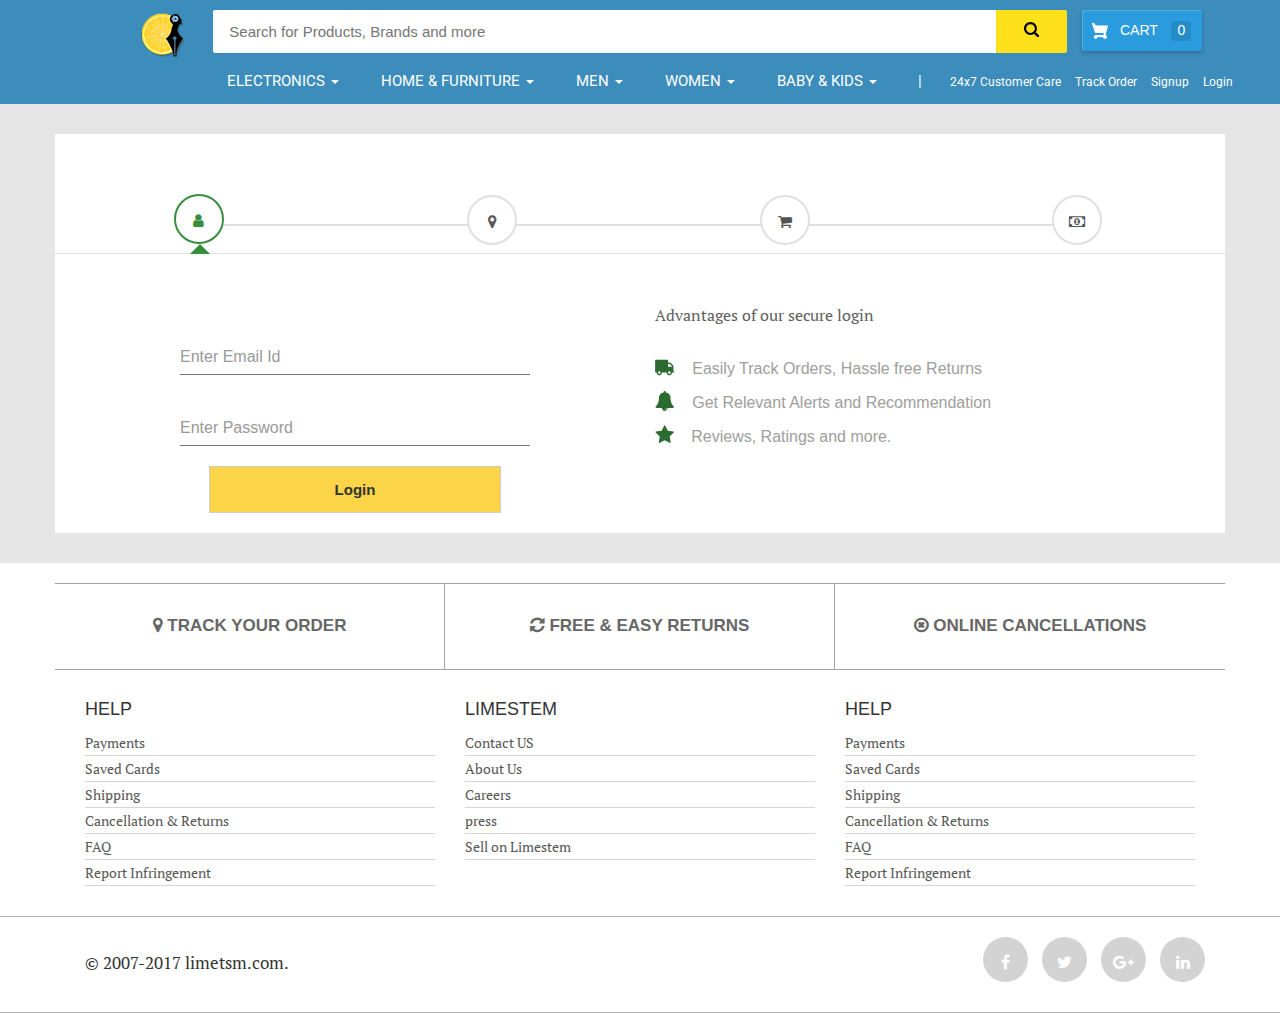
<file: payment.html>
<!DOCTYPE html>
<html lang="en">
<head>
  <title>Limestem | Online Shopping Site</title>
  <meta charset="utf-8">
  <meta name="viewport" content="width=device-width, initial-scale=1">
  <link rel="shortcut icon"  href="img/favicon.png">
  <link rel="stylesheet" href="https://maxcdn.bootstrapcdn.com/bootstrap/3.3.7/css/bootstrap.min.css">
  <script src="https://ajax.googleapis.com/ajax/libs/jquery/3.2.1/jquery.min.js"></script>
  <script src="https://maxcdn.bootstrapcdn.com/bootstrap/3.3.7/js/bootstrap.min.js"></script>
  <link rel="stylesheet" href="https://cdnjs.cloudflare.com/ajax/libs/font-awesome/4.7.0/css/font-awesome.min.css">
  <link href="https://fonts.googleapis.com/css?family=Roboto" rel="stylesheet">
  <link href="https://fonts.googleapis.com/css?family=Niconne" rel="stylesheet">
  <link href="https://fonts.googleapis.com/css?family=PT+Serif" rel="stylesheet">
  <link href="https://fonts.googleapis.com/css?family=Dosis" rel="stylesheet">
  <link href="https://fonts.googleapis.com/css?family=Merriweather+Sans" rel="stylesheet">
  <link href="https://fonts.googleapis.com/css?family=Nothing+You+Could+Do|Ultra" rel="stylesheet">
  <link rel="stylesheet" type="text/css" href="css/style.css">
  <script type="text/javascript" src="js/HeaderSection.js"></script>
  <script type="text/javascript" src="js/jQuery.js"></script>
</head>
<body style="background-image: url(img/background-1.jpg);">

<section id="lstemp0018-navbar">
  <nav id="flipkart-navbar" class="navbar navbar-fixed-top">
      <div class="container-fluid">
          <!-- <div class="row row1">
              <ul class="largenav pull-right ">
                  
                  
              </ul>
          </div> -->
          <div class="row row2">
              <div class="col-sm-1 col-sm-offset-1">
                  <h2 style="margin:0px;"><span class="smallnav menu" onclick="openNav()">☰ <img src="img/favicon.png" class="img-responsive" alt="" style="float: right;"></span></h2>
                  <h1 style="margin:0px;"><a href="index.html" class="largenav"><center><img src="img/favicon.png" class="img-responsive" alt=""></center></a></h1>
              </div>
              <div class="flipkart-navbar-search smallsearch col-sm-8 col-xs-11" id="searchbar-id">
                  <div class="row">
                      <input class="flipkart-navbar-input col-xs-11" type="" placeholder="Search for Products, Brands and more" name="">
                      <button class="flipkart-navbar-button col-xs-1">
                          <svg width="15px" height="15px">
                              <path d="M11.618 9.897l4.224 4.212c.092.09.1.23.02.312l-1.464 1.46c-.08.08-.222.072-.314-.02L9.868 11.66M6.486 10.9c-2.42 0-4.38-1.955-4.38-4.367 0-2.413 1.96-4.37 4.38-4.37s4.38 1.957 4.38 4.37c0 2.412-1.96 4.368-4.38 4.368m0-10.834C2.904.066 0 2.96 0 6.533 0 10.105 2.904 13 6.486 13s6.487-2.895 6.487-6.467c0-3.572-2.905-6.467-6.487-6.467 "></path>
                          </svg>
                      </button>
                  </div>
              </div>
              <div class="cart largenav col-sm-2">
                  <a class="cart-button">
                      <svg class="cart-svg " width="16 " height="16 " viewBox="0 0 16 16 ">
                          <path d="M15.32 2.405H4.887C3 2.405 2.46.805 2.46.805L2.257.21C2.208.085 2.083 0 1.946 0H.336C.1 0-.064.24.024.46l.644 1.945L3.11 9.767c.047.137.175.23.32.23h8.418l-.493 1.958H3.768l.002.003c-.017 0-.033-.003-.05-.003-1.06 0-1.92.86-1.92 1.92s.86 1.92 1.92 1.92c.99 0 1.805-.75 1.91-1.712l5.55.076c.12.922.91 1.636 1.867 1.636 1.04 0 1.885-.844 1.885-1.885 0-.866-.584-1.593-1.38-1.814l2.423-8.832c.12-.433-.206-.86-.655-.86 " fill="#fff "></path>
                      </svg> CART
                      <span class="item-number ">0</span>
                  </a>
              </div>
          </div>
         

      </div>
  </nav>
  <nav id="flipkart-navbar-1" style="margin-top: 65px;">
      <div class="container-fluid">
          <div class="row row3">
              <ul class="largenav">
                 <!-- ELECTRONICS -->
                  <li class="dropdown mega-dropdown upper-links">
                    <a href="#" class="dropdown-toggle links-1" data-toggle="dropdown">ELECTRONICS <span class="caret"></span></a>

                    <ul class="dropdown-menu dropdown-menu-1 mega-dropdown-menu row">

                      <li class="col-sm-3">
                        <ul>
                          <li><a href="" class="dropdown-header">Mobile<span class="crt"></span></a></li>
                          <li><a href="#">Samsung</a></li>
                          <li><a href="#">MI</a></li>
                          <li><a href="#">Asus</a></li>
                          <li><a href="#">Lenovo</a></li>
                          <li><a href="#">LeEco</a></li>
                          <li><a href="#">Motorola</a></li>
                          <li><a href="#">Micromax</a></li>
                          <li><a href="#">Apple</a></li>
                          <li class="divider"></li>
                          <li><a href="" class="dropdown-header">Popular Models<span class="crt"></span></a></li>
                          <li><a href="#">Samsung J3 Pro</a></li>
                          <li><a href="#">Samsung S8 & S8+</a></li>
                          <li><a href="#">Panasonic Eluga</a></li>
                        </ul>
                      </li>
                      <li class="col-sm-3">
                        <ul>
                          <li><a href="" class="dropdown-header">Laptops<span class="crt"></span></a></li>
                          <li><a href="#">Dell</a></li>
                          <li><a href="#">HP</a></li>
                          <li><a href="#">Lenovo</a></li>
                          <li><a href="#">Acer</a></li>
                          <li><a href="#">Apple</a></li>
                          <li class="divider"></li>
                          <li><a href="" class="dropdown-header">Computer Accessories<span class="crt"></span></a></li>
                          <li><a href="#">External Hard Disk</a></li>
                          <li><a href="#">Mouse</a></li>
                          <li><a href="#">Laptop Bags</a></li>
                          <li><a href="#">Pendrives</a></li>
                        </ul>
                      </li>
                      <li class="col-sm-3">
                        <ul>
                          <li><a href="" class="dropdown-header">Televisions<span class="crt"></span></a></li>
                          <li><a href="#">Samsung</a></li>
                          <li><a href="#">LG</a></li>
                          <li><a href="#">Sony</a></li>
                          <li><a href="#">Micromax</a></li>
                          <li><a href="#">Panasonic</a></li>
                          <li class="divider"></li>
                          <li><a href="" class="dropdown-header">Home Entertainment<span class="crt"></span></a></li>
                          <li><a href="#">iPods & MP3 Players</a></li>
                          <li><a href="#">Home Theatres</a></li>
                          <li><a href="#">Speakers</a></li>
                          
                        </ul>
                      </li>
                      <li class="col-sm-3">
                        <ul>
                          <li><a href="" class="dropdown-header">Mobile Accessories<span class="crt"></span></a></li>
                          <li><a href="#">Mobile Cases</a></li>
                          <li><a href="#">Headphones & Headsets</a></li>
                          <li><a href="#">Power Banks</a></li>
                          <li><a href="#">Screenguard</a></li>
                          <li><a href="#">Memory Cards</a></li>
                          <li><a href="#">Mobile Cables</a></li>
                          <li><a href="#">Chargers</a></li>
                          <li><a href="#">Selfie Sticks</a></li>
                          <li class="divider"></li>
                          <li><a href="" class="dropdown-header">Smart Wearable Tech<span class="crt"></span></a></li>
                          <li><a href="#">Smart Watch</a></li>
                          <li><a href="#">Smart Glasses</a></li>
                          <li><a href="#">Smart Bands</a></li>
                        </ul>
                      </li>
                    </ul>                   
                  </li>
                  <!-- home & Furniture -->
                  <li class="dropdown mega-dropdown upper-links"><a class="dropdown-toggle links-1" data-toggle="dropdown" href="#">HOME & FURNITURE <span class="caret"></span></a>
                    <ul class="dropdown-menu dropdown-menu-1 mega-dropdown-menu row">

                      <li class="col-sm-3">
                        <ul>
                          <li><a href="" class="dropdown-header">Kitchen & Dining<span class="crt"></span></a></li>
                          <li><a href="#">Pots & Pens</a></li>
                          <li><a href="#">Pressure Cookers</a></li>
                          <li><a href="#">Kitchen Tools</a></li>
                          <li><a href="#">Gas Stoves</a></li>
                          <li class="divider"></li>
                          <li><a href="" class="dropdown-header">Dining & Serving<span class="crt"></span></a></li>
                          <li><a href="#">Coffee Mugs</a></li>
                          <li><a href="#">Dinnerware & Crockery</a></li>
                          <li><a href="#">Bar & Glassware</a></li>
                          <li class="divider"></li>
                          <li><a href="" class="dropdown-header">Kitchen Storage<span class="crt"></span></a></li>
                          <li><a href="#">Lunch Boxes</a></li>
                          <li><a href="#">Flasks & Casseroles</a></li>
                          <li><a href="#">Kitchen Containers</a></li>
                        </ul>
                      </li>
                      <li class="col-sm-3">
                        <ul>
                          <li><a href="" class="dropdown-header">Furniture<span class="crt"></span></a></li>
                          <li><a href="#">Beds</a></li>
                          <li><a href="#">Sofas</a></li>
                          <li><a href="#">Dining tables</a></li>
                          <li><a href="#">TV Cabinets</a></li>
                          <li><a href="#">Mattresses</a></li>
                          <li><a href="#">Coffee & Centre Tables</a></li>
                          <li><a href="#">Office & Study Furniture</a></li>
                          <li><a href="#">Storage</a></li>
                          <li><a href="#">Bin Bags</a></li>
                          <li><a href="#">Sofa Beds</a></li>
                          
                        </ul>
                      </li>
                      <li class="col-sm-3">
                        <ul>
                          <li><a href="furnishing.html" class="dropdown-header">Furnishing<span class="crt"></span></a></li>
                          <li><a href="AllBedsheets.html">Bedsheets</a></li>
                          <li><a href="#">Curtains</a></li>
                          <li><a href="#">Cushion & Pillow Covers</a></li>
                          <li><a href="#">Blankets, Quilts & Dohars</a></li>
                          <li><a href="#">Towels</a></li>
                          <li><a href="#">Kitchen & Dining Linen</a></li>
                          <li><a href="#">Mats & Carpets</a></li>
                          <li class="divider"></li>
                          <li><a href="" class="dropdown-header">Tools & Hardware<span class="crt"></span></a></li>
                          <li><a href="#">Hand Tools</a></li>
                          <li><a href="#">Power Tools</a></li>
                          <li><a href="#">Gardening Tools</a></li>
                          
                        </ul>
                      </li>
                      <li class="col-sm-3">
                        <ul>
                          <li><a href="" class="dropdown-header">Home Decor<span class="crt"></span></a></li>
                          <li><a href="#">Paintings</a></li>
                          <li><a href="#">Clocks</a></li>
                          <li><a href="#">Wall Shelves</a></li>
                          <li><a href="#">Wall Decols</a></li>
                          <li><a href="#">Showpieces</a></li>
                          <li class="divider"></li>
                          <li><a href="" class="dropdown-header">Lighting<span class="crt"></span></a></li>
                          <li><a href="#">Smart Lighting</a></li>
                          <li><a href="#">LED</a></li>
                          <li><a href="#">Decorative Lighting & Lamps</a></li>
                        </ul>
                      </li>
                    </ul>
                  </li>

                    <!-- Men -->
                  <li class="dropdown mega-dropdown upper-links"><a class="dropdown-toggle links-1" data-toggle="dropdown" href="#">MEN <span class="caret"></span></a>
                    <ul class="dropdown-menu dropdown-menu-1 mega-dropdown-menu row">

                      <li class="col-sm-3">
                        <ul>
                          <li><a href="" class="dropdown-header">Footwear<span class="crt"></span></a></li>
                          <li><a href="#">Sports Shoes</a></li>
                          <li><a href="#">Casual Shoes</a></li>
                          <li><a href="#">Formal Shoes</a></li>
                          <li><a href="#">Sandals & Floaters</a></li>
                          <li><a href="#">Flip- Flops</a></li>
                          <li><a href="#">Loafers</a></li>
                          <li><a href="#">Boots</a></li>
                          <li><a href="#">Running Shoes</a></li>
                          <li><a href="#">Sneakers</a></li>
                          <li class="divider"></li>
                          <li><a href="" class="dropdown-header">Men's Grooming<span class="crt"></span></a></li>
                          <li><a href="#">Deodorents</a></li>
                          <li><a href="#">Perfumes</a></li>
                        </ul>
                      </li>
                      <li class="col-sm-3">
                        <ul>
                          <li><a href="" class="dropdown-header">Top wear<span class="crt"></span></a></li>
                          <li><a href="#">T-Shirts</a></li>
                          <li><a href="#">Shirts</a></li>
                          <li><a href="#">Shirts</a></li>
                          <li><a href="#">Kurtas</a></li>
                          <li><a href="#">Suits & Blazers</a></li>
                          <li><a href="#">Jackets</a></li>
                          <li><a href="#">Sweatshirts</a></li>
                          <li class="divider"></li>
                          <li><a href="" class="dropdown-header">Bottom wear<span class="crt"></span></a></li>
                          <li><a href="#">Jeans</a></li>
                          <li><a href="#">Trousers</a></li>
                          <li><a href="#">Shorts & 3/4ths</a></li>
                          <li><a href="#">Cargoes</a></li>
                          <li><a href="#">Track Pants</a></li>         
                        </ul>
                      </li>
                      <li class="col-sm-3">
                        <ul>
                          <li><a href="" class="dropdown-header">Sports wear<span class="crt"></span></a></li>
                          <li><a href="#">Sports T-Shirts</a></li>
                          <li><a href="#">Track Pants</a></li>
                          <li><a href="#">Track Shuits</a></li>
                          <li><a href="#">Shorts</a></li>
                          <li class="divider"></li>
                          <li><a href="" class="dropdown-header">Innerwear<span class="crt"></span></a></li>
                          <li><a href="#">Briefs & Trunks</a></li>
                          <li><a href="#">Vests</a></li>
                          <li><a href="#">Boxers</a></li>
                          <li><a href="#">Thermals</a></li>
                          
                        </ul>
                      </li>
                      <li class="col-sm-3">
                        <ul>
                          <li><a href="" class="dropdown-header">Watches<span class="crt"></span></a></li>
                          <li><a href="#">Fastrack</a></li>
                          <li><a href="#">Casio</a></li>
                          <li><a href="#">Titan</a></li>
                          <li><a href="#">Fossil</a></li>
                          <li><a href="#">Sonata</a></li>
                          <li class="divider"></li>
                          <li><a href="" class="dropdown-header">Accessories<span class="crt"></span></a></li>
                          <li><a href="#">Backpacks</a></li>
                          <li><a href="#">Wallets</a></li>
                          <li><a href="#">Belts</a></li>
                          <li><a href="#">Sunglasses & Frames</a></li>
                          <li><a href="#">Jewellery</a></li>
                        </ul>
                      </li>
                    </ul>
                  </li>

                  <!-- women -->
                  <li class="dropdown mega-dropdown upper-links"><a class="dropdown-toggle links-1" data-toggle="dropdown" href="#">WOMEN <span class="caret"></span></a>
                    <ul class="dropdown-menu dropdown-menu-1 mega-dropdown-menu row">

                      <li class="col-sm-3">
                        <ul>
                          <li><a href="" class="dropdown-header">Western Wear<span class="crt"></span></a></li>
                          <li><a href="#">TOP, T-shirts & Shirts</a></li>
                          <li><a href="#">Dresses</a></li>
                          <li><a href="#">Jeans</a></li>
                          <li><a href="#">Trousers & Capris</a></li>
                          <li><a href="#">Shorts & Skirts</a></li>
                          <li class="divider"></li>
                          <li><a href="" class="dropdown-header">Lingerie & Sleepwear<span class="crt"></span></a></li>
                          <li><a href="#">Bras</a></li>
                          <li><a href="#">Panties</a></li>
                          <li><a href="#">Nightsuits & Nightdresses</a></li>
                        </ul>
                      </li>
                      <li class="col-sm-3">
                        <ul>
                          <li><a href="" class="dropdown-header">Ethnic Wear<span class="crt"></span></a></li>
                          <li><a href="#">Sarees</a></li>
                          <li><a href="#">Dress Material</a></li>
                          <li><a href="#">Lehenga Choli</a></li>
                          <li><a href="#">Kurtas & Kurtis</a></li>
                          <li><a href="#">Blouse</a></li>
                          <li><a href="#">Leggings & Salwars</a></li>
                          <li><a href="#">Anarkali Suits</a></li>
                        </ul>
                      </li>
                      <li class="col-sm-3">
                        <ul>
                          <li><a href="" class="dropdown-header">Footwear<span class="crt"></span></a></li>
                          <li><a href="#">Flats</a></li>
                          <li><a href="#">Heels</a></li>
                          <li><a href="#">Wedges</a></li>
                          <li><a href="#">Sports Shoes</a></li>
                          <li><a href="#">Casual Shoes</a></li>
                          <li><a href="#">Ballerinas</a></li>
                          <li class="divider"></li>
                          <li><a href="" class="dropdown-header">Personal Care Appliances<span class="crt"></span></a></li>
                          <li><a href="#">Hair Straightners</a></li>
                          <li><a href="#">Hair Dryers</a></li>  
                        </ul>
                      </li>
                      <li class="col-sm-3">
                        <ul>
                          <li><a href="" class="dropdown-header">Jewellery<span class="crt"></span></a></li>
                          <li><a href="#">Precious Jewellery</a></li>
                          <li><a href="#">Artificial Jewellery</a></li>
                          <li><a href="#">Silver Jewellery</a></li>
                          <li class="divider"></li>
                          <li><a href="" class="dropdown-header">Accessories<span class="crt"></span></a></li>
                          <li><a href="#">Smart Bands</a></li>
                          <li><a href="#">Handbags & Totes</a></li>
                          <li><a href="#">Wallets & Belts</a></li>
                          <li><a href="#">Sunglasses & Frames</a></li>
                        </ul>
                      </li>
                    </ul>
                  </li>

                  <!-- Baby & kids -->
                  <li class="dropdown mega-dropdown upper-links"><a class="dropdown-toggle links-1" data-toggle="dropdown" href="#">BABY & KIDS <span class="caret"></span></a>
                      <ul class="dropdown-menu dropdown-menu-1 mega-dropdown-menu row">

                      <li class="col-sm-3">
                        <ul>
                          <li><a href="" class="dropdown-header">Boy's Clothing<span class="crt"></span></a></li>
                          <li><a href="#">Polos & T-Shirts</a></li>
                          <li><a href="#">Ethnic Wear</a></li>
                          <li><a href="#">Winter Wear</a></li>
                          <li class="divider"></li>
                          <li><a href="" class="dropdown-header">Girl's Clothing<span class="crt"></span></a></li>
                          <li><a href="#">Dresses & Skirts</a></li>
                          <li><a href="#">Ethnic Wear</a></li>
                          <li><a href="#">Winter Wear</a></li>
                          <li class="divider"></li>
                          <li><a href="" class="dropdown-header">Baby Boy Clothing<span class="crt"></span></a></li>
                          <li><a href="#">Body Suits</a></li>
                          <li><a href="#">Polo & T-Shirts</a></li>
                          <li class="divider"></li>
                          <li><a href="" class="dropdown-header">Baby Girl Clothing<span class="crt"></span></a></li>
                          <li><a href="#">Body Suits</a></li>
                          <li><a href="#">Dresses</a></li>
                        </ul>
                      </li>
                      <li class="col-sm-3">
                        <ul>
                          <li><a href="" class="dropdown-header">Boy's Footwear<span class="crt"></span></a></li>
                          <li><a href="#">Sanals</a></li>
                          <li><a href="#">Sport Shoes</a></li>
                           <li class="divider"></li>
                          <li><a href="" class="dropdown-header">Girl Footwear<span class="crt"></span></a></li>
                          <li><a href="#">Flats & Bellies</a></li>
                          <li><a href="#">Sport Shoes</a></li>
                          <li class="divider"></li>
                          <li><a href="" class="dropdown-header">Baby Footwear<span class="crt"></span></a></li>
                          <li><a href="#">Booties</a></li>
                          <li class="divider"></li>
                          <li><a href="" class="dropdown-header">School Supplies<span class="crt"></span></a></li>
                          <li><a href="#">School Bags</a></li>
                          <li><a href="#">School Combo Sets</a></li>
                          <li><a href="#">Lunch Box</a></li>
                          <li><a href="#">Kid's Watches</a></li>
                        </ul>
                      </li>
                      <li class="col-sm-3">
                        <ul>
                          <li><a href="" class="dropdown-header">Toys<span class="crt"></span></a></li>
                          <li><a href="#">Remote Control Toys</a></li>
                          <li><a href="#">Educational Toys</a></li>
                          <li><a href="#">Soft Toys</a></li>
                          <li><a href="#">Cars & Die-cast Vehicles</a></li>
                          <li><a href="#">Outdoor Toys</a></li>
                          <li><a href="#">Action Figures</a></li>
                          <li><a href="#">Board Games</a></li>
                          <li><a href="#">Musical Toys</a></li>
                          <li><a href="#">Dolls & Doll Houses</a></li>
                          <li><a href="#">Puzzles</a></li>

                        </ul>
                      </li>
                      <li class="col-sm-3">
                        <ul>
                          <li><a href="" class="dropdown-header">Baby Care<span class="crt"></span></a></li>
                          <li><a href="#">Smart Baby Monitors</a></li>
                          <li><a href="#">Diapers</a></li>
                          <li><a href="#">Diapers & Potty Training</a></li>
                          <li><a href="#">Baby Bedding</a></li>
                          <li><a href="#">Feeding & Nursing</a></li>
                          <li><a href="#">Baby Bath Skin Care</a></li>
                          <li><a href="#">Baby Grooming</a></li>
                          <li><a href="#">Baby Gifting Sets</a></li>
                        </ul>
                      </li>
                    </ul>
                  </li>
                  <li class="upper-links"><a class="links-1" href="#">|</a></li>
                  <li class="upper-links"><a class="links" href="#">24x7 Customer Care</a></li>
                  <li class="upper-links"><a class="links" href="#">Track Order</a></li>
                  <!-- <li class="upper-links">
                      <a class="links" href="#">
                          <svg class="" width="16px" height="12px" style="overflow: visible;">
                              <path d="M8.037 17.546c1.487 0 2.417-.93 2.417-2.417H5.62c0 1.486.93 2.415 2.417 2.415m5.315-6.463v-2.97h-.005c-.044-3.266-1.67-5.46-4.337-5.98v-.81C9.01.622 8.436.05 7.735.05 7.033.05 6.46.624 6.46 1.325v.808c-2.667.52-4.294 2.716-4.338 5.98h-.005v2.972l-1.843 1.42v1.376h14.92v-1.375l-1.842-1.42z" fill="#fff"></path>
                          </svg>
                      </a>
                  </li> -->
                  <li class="upper-links"><a class="links register-form-link"  href="#" data-toggle="modal" data-target="#SugnupModal">Signup</a></li>
                  <li class="upper-links"><a class="links login-form-link" href="#"  data-toggle="modal" data-target="#SugnupModal">Login</a></li>
              </ul>
          </div>
      </div>
  </nav>
</section>



<section id="lstemp0017-sidenav">
  <div id="mySidenav" class="sidenav">
      <div class="container" style="background-color: #3c8dbc; padding: 15px;">
          <span class="sidenav-heading"><i class="fa fa-home" aria-hidden="true"></i> Home</span>
          <a href="javascript:void(0)" class="closebtn" onclick="closeNav()">×</a>
      </div>

      <div class="panel-group" id="accordion">
            <div class="panel panel-default">
              <div class="panel-heading">
                <h4 class="panel-title">
                  <a data-toggle="collapse" data-parent="#accordion" href="#collapseOne">ELECTRONICS <span class="caret"></span></a>
                </h4>
              </div>
              <div id="collapseOne" class="panel-collapse collapse">
                <ul class="list-group">
                    <ul class="list-group">
                      <li class="list-group-item"><a href="">Mobiles</a></li>

                      <li class="list-group-item"><a href="">Mobile Accessories</a></li>

                      <li class="list-group-item"><a href="">Laptops</a></li>

                      <li class="list-group-item"><a href="">Computer Accessories</a></li>

                      <li class="list-group-item"><a href="">Televisions</a></li>

                       <li class="list-group-item"><a href="">Home Entertainment</a></li>

                    </ul>
                </ul>
              </div>
            </div>
            <div class="panel panel-default">
              <div class="panel-heading">
                <h4 class="panel-title">
                  <a data-toggle="collapse" data-parent="#accordion" href="#collapseTwo">HOME & FURNITURE <span class="caret"></span></a>
                </h4>
              </div>
              <div id="collapseTwo" class="panel-collapse collapse">
                <ul class="list-group">
                    <ul class="list-group">
                      <li class="list-group-item"><a href="">Kitchen & Dining</a></li>

                      <li class="list-group-item"><a href="">Dining & Serving</a></li>

                      <li class="list-group-item"><a href="">Kitchen Storage</a></li>

                      <li class="list-group-item"><a href="#">Furniture</a></li>

                      <li class="list-group-item"><a href="furnishing.html">Furnishing</a></li>

                       <li class="list-group-item"><a href="">Tools & Hardware</a></li>

                       <li class="list-group-item"><a href="">Home Decor</a></li>

                       <li class="list-group-item"><a href="">Lighting</a></li>

                    </ul>
                </ul>
              </div>
            </div>
            <div class="panel panel-default">
              <div class="panel-heading">
                <h4 class="panel-title">
                  <a data-toggle="collapse" data-parent="#accordion" href="#collapseThree">MEN <span class="caret"></span></a>
                </h4>
              </div>
              <div id="collapseThree" class="panel-collapse collapse">
                <ul class="list-group">
                    <ul class="list-group">
                      <li class="list-group-item"><a href="">Footwear</a></li>

                      <li class="list-group-item"><a href="">Top Wear</a></li>

                      <li class="list-group-item"><a href="">Bottom Wear</a></li>

                      <li class="list-group-item"><a href="">Sports Wear</a></li>

                      <li class="list-group-item"><a href="">Innerwear</a></li>

                       <li class="list-group-item"><a href="">Watches</a></li>

                       <li class="list-group-item"><a href="">Accessories</a></li>

                    </ul>
                </ul>
              </div>
            </div>
            <div class="panel panel-default">
              <div class="panel-heading">
                <h4 class="panel-title">
                  <a data-toggle="collapse" data-parent="#accordion" href="#collapseFour">WOMEN <span class="caret"></span></a>
                </h4>
              </div>
              <div id="collapseFour" class="panel-collapse collapse">
                <ul class="list-group">
                    <ul class="list-group">
                      <li class="list-group-item"><a href="">Western Wear</a></li>

                      <li class="list-group-item"><a href="">Lingerie & Sleepwear</a></li>

                      <li class="list-group-item"><a href="">Ethnic Wear</a></li>

                      <li class="list-group-item"><a href="">Footwear</a></li>

                      <li class="list-group-item"><a href="">Personal Care Appliances</a></li>

                       <li class="list-group-item"><a href="">Jewellery</a></li>

                       <li class="list-group-item"><a href="">Accessories</a></li>

                    </ul>
                </ul>
              </div>
            </div>
            <div class="panel panel-default">
              <div class="panel-heading">
                <h4 class="panel-title">
                  <a data-toggle="collapse" data-parent="#accordion" href="#collapseFive">BABY & KIDS <span class="caret"></span></a>
                </h4>
              </div>
              <div id="collapseFive" class="panel-collapse collapse">
                <ul class="list-group">
                    <ul class="list-group">
                      <li class="list-group-item"><a href="">Boy's Clothing </a></li>

                      <li class="list-group-item"><a href="">Girl's Clothing</a></li>

                      <li class="list-group-item"><a href="">Baby Boy Clothing</a></li>

                      <li class="list-group-item"><a href="">Baby Girl Clothing</a></li>

                      <li class="list-group-item"><a href="">Boy's Footwear</a></li>

                       <li class="list-group-item"><a href="">Girl's Footwear</a></li>

                       <li class="list-group-item"><a href="">Baby Footwear</a></li>

                       <li class="list-group-item"><a href="">School Supplies</a></li>

                       <li class="list-group-item"><a href="">Toys</a></li>

                       <li class="list-group-item"><a href="">Baby Care</a></li>

                    </ul>
                </ul>
              </div>
            </div>

      </div>
      <hr>
      <a href="" style="margin-left: 15px;">24x7 Customer Care</a><br>
      <a href="" style="margin-left: 15px;">Track Order</a><br>
      <a href="" style="margin-left: 15px;">My Account</a><br>
  </div>
</section>


<section id="lstemp0017-ModelSignup">
  <div class="modal fade" id="SugnupModal" role="dialog">
      <div class="modal-dialog">
      
        <!-- Modal content-->
        <div class="modal-content">
          <div class="modal-header">
            <button type="button" class="close" data-dismiss="modal">&times;</button>
            <center>
                <h4 class="modal-title"><img src="img/login-2.png" class="img-responsive" alt=""></h4>
                <h4 class="signup-font register-form" style="display: block;">Signup</h4>
                <h4 class="signup-font login-form" style="display: none;">Login</h4>
            </center>
          </div>
          <div class="modal-body register-form" style="display: block;">
            <form role="form">
                <div class="form-group">
                  <input type="email" class="form-control" id="InputMobile1" required>
                  <span class="form-highlight"></span>
                  <span class="form-bar"></span>
                  <label class="float-label" for="InputMobile1">Enter Email Id</label>
                </div>
                <center><button type="submit" id="LshopContinue" class="btn btn-default btn-signin">Continue</button></center>

                <div id="OtpSection" style="display: none;">
                  <h5>OTP sent to mobile <a href="">Resend?</a></h5>
                  <div class="form-group">
                    <input type="number" class="form-control" id="InputOtp" required>
                    <span class="form-highlight"></span>
                    <span class="form-bar"></span>
                    <label class="float-label" for="InputOtp">Enter OTP</label>
                  </div>
                  <div class="form-group">
                    <input type="password" class="form-control" id="InputPassword" required>
                    <span class="form-highlight"></span>
                    <span class="form-bar"></span>
                    <label class="float-label" for="InputPassword">Enter Password</label>
                  </div>
                  <center><button type="submit" class="btn btn-default btn-signin">Signup</button></center>
                </div>
              </form>
              <div class="modal-footer">
                Existing Users? <a href="" class="login-form-link" ><b>Login</b></a>
              </div>
          </div>

          <div class="modal-body login-form" style="display: none;">
            <form role="form">
                <div class="form-group">
                  <input type="email" class="form-control" id="exampleInputEmail1" required>
                  <span class="form-highlight"></span>
                  <span class="form-bar"></span>
                  <label class="float-label" for="exampleInputEmail1">Enter Email Id</label>
                </div>
                <div class="form-group">
                  <input type="password" class="form-control" id="exampleInputEmail1" required>
                  <span class="form-highlight"></span>
                  <span class="form-bar"></span>
                  <label class="float-label" for="exampleInputEmail1">Enter Password</label>
                </div>
                <center><button type="submit" class="btn btn-default btn-signin">Login</button></center>
              </form>
              <div class="modal-footer">
                <a href="" style="float: left" class=""><b>Forgot?</b></a>
                Not Registered? <a href="" class="register-form-link"><b>Sign Up</b></a>
              </div>
          </div>
          
        </div>
        
      </div>
  </div>
</section>



<section id="lstem0017-payments">
  <div class="container cntnr-dis">
    <div class="row">
      <section>
          <div class="wizard">
              <div class="wizard-inner">
                  <div class="connecting-line"></div>
                  <ul class="nav nav-tabs" role="tablist">

                      <li role="presentation" class="active">
                          <a href="#step1" data-toggle="tab" aria-controls="step1" role="tab" title="Login">
                              <span class="round-tab">
                                  <i class="fa fa-user" aria-hidden="true"></i>
                              </span>
                          </a>
                      </li>

                      <li role="presentation" class="disabled">
                          <a href="#step2" data-toggle="tab" aria-controls="step2" role="tab" title="Your Address">
                              <span class="round-tab">
                                  <i class="fa fa-map-marker" aria-hidden="true"></i>
                              </span>
                          </a>
                      </li>
                      <li role="presentation" class="disabled">
                          <a href="#step3" data-toggle="tab" aria-controls="step3" role="tab" title="Order Summary">
                              <span class="round-tab">
                                  <i class="fa fa-shopping-cart" aria-hidden="true"></i>
                              </span>
                          </a>
                      </li>

                      <li role="presentation" class="disabled">
                          <a href="#complete" data-toggle="tab" aria-controls="complete" role="tab" title="Payment Option">
                              <span class="round-tab">
                                  <i class="fa fa-money" aria-hidden="true"></i>
                              </span>
                          </a>
                      </li>
                  </ul>
              </div>

              <div class="col-md-12">
                <form role="form">
                  <div class="tab-content">
                      <div class="tab-pane active" role="tabpanel" id="step1">
                          <div class="col-md-offset-1 col-md-4">
                            <form>
                              <div class="form-group">
                                <input type="email" class="form-control" id="exampleInputEmail1" required>
                                <span class="form-highlight"></span>
                                <span class="form-bar"></span>
                                <label class="float-label" for="exampleInputEmail1">Enter Email Id</label>
                              </div>
                              <div class="form-group">
                                <input type="password" class="form-control" id="exampleInputEmail1" required>
                                <span class="form-highlight"></span>
                                <span class="form-bar"></span>
                                <label class="float-label" for="exampleInputEmail1">Enter Password</label>
                              </div>
                              <center><button type="button" class="btn btn-default btn-signin next-step">Login</button></center>
                            </form>
                          </div>
                          <div class="col-md-offset-1 col-md-4">
                            <p class="pay-p">Advantages of our secure login</p><br>
                            <p><span><i class="fa fa-truck payfatruck" aria-hidden="true"></i> </span><span class="payspantrack">&nbsp;&nbsp; Easily Track Orders, Hassle free Returns</span></p>

                            <p><span><i class="fa fa-bell payfatruck" aria-hidden="true"></i> </span><span class="payspantrack">&nbsp;&nbsp; Get Relevant Alerts and Recommendation</span></p>

                            <p><span><i class="fa fa-star payfatruck" aria-hidden="true"></i> </span><span class="payspantrack">&nbsp;&nbsp; Reviews, Ratings and more.</span></p>
                          </div>
                          <!-- <h3>Step 1</h3>
                          <p>This is step 1</p>
                          <ul class="list-inline pull-right">
                              <li><button type="button" class="btn btn-primary next-step">Save and continue</button></li>
                          </ul> -->
                      </div>

                      <div class="tab-pane" role="tabpanel" id="step2">
                         <!--  <h3>Step 2</h3>
                          <p>This is step 2</p>
                          <ul class="list-inline pull-right">
                              <li><button type="button" class="btn btn-default prev-step">Previous</button></li>
                              <li><button type="button" class="btn btn-primary next-step">Save and continue</button></li>
                          </ul> -->

                          <div class="col-md-offset-1 col-md-10" id="savedAddrs">
                            <p><span><a href="#" class="editbtn" id="editAddressBtn">Edit</a></span></p>
                            <p><span class="addsname">Akash Patel</span>&nbsp;&nbsp;&nbsp;&nbsp;&nbsp;&nbsp;<span class="addsname">9742644187</span></p>
                            <br>
                            <address>
                              Q.no-B/1016/2, sector-2, HEC colony, dhurwa ranchi, sector-2, Ranchi, Jharkhand-834004
                            </address>
                            <button type="button" class="btn btn-default btn-dlvry next-step">DELIVER HERE</button>
                          </div>
                          <div class="col-md-offset-1 col-md-9" id="addrsEdit">
                            <form>
                              <div class="col-md-6" style="margin-top: 15px;">
                                <div class="form-content">
                                    <input type="text" class="pincode" name="name" placeholder="Name" required>
                                </div>
                              </div>
                               <div class="col-md-6" style="margin-top: 15px;">
                                  <div class="form-content">
                                      <input type="number" class="pincode" name="" placeholder="Phone Number" required>
                                  </div>
                              </div>
                              <div class="col-md-6" style="margin-top: 15px;">
                                <div class="form-content">
                                    <input type="number" class="pincode" name="" placeholder="Pincode" required>
                                </div>
                              </div>
                               <div class="col-md-6" style="margin-top: 15px;">
                                  <div class="form-content">
                                      <input type="text" class="pincode" name="" placeholder="Locality" required>
                                  </div>
                              </div>
                              <div class="col-md-12">
                                  <textarea name="" class="txtarea" placeholder="Address (Area and Street)" required></textarea>
                              </div>
                              <div class="col-md-6" style="margin-top: 15px;">
                                <div class="form-content">
                                    <input type="text" class="pincode" name="name" placeholder="City/District/Town" required>
                                </div>
                              </div>
                               <div class="col-md-6" style="margin-top: 15px;">
                                  <div class="form-content">
                                      <input type="text" class="pincode" name="" placeholder="State" required>
                                  </div>
                              </div>
                              <div class="col-md-6" style="margin-top: 15px;">
                                <div class="form-content">
                                    <input type="text" class="pincode" name="" placeholder="Landmark (Optional)">
                                </div>
                              </div>
                               <div class="col-md-6" style="margin-top: 15px;">
                                  <div class="form-content">
                                      <input type="text" class="pincode" name="" placeholder="Alternate Phone (Optional)" required>
                                  </div>
                              </div>
                                <div class="col-md-12" style="margin-top: 15px;">
                                 <button type="button" class="btn btn-default btn-dlvry next-step">SAVE AND DELIVER HERE</button>
                                </div>
                            </form>
                          </div>
                      </div>

                      <div class="tab-pane" role="tabpanel" id="step3">
                          <!-- <h3>Step 3</h3>
                          <p>This is step 3</p>
                          <ul class="list-inline pull-right">
                              <li><button type="button" class="btn btn-default prev-step">Previous</button></li>
                              <li><button type="button" class="btn btn-default next-step">Skip</button></li>
                              <li><button type="button" class="btn btn-primary btn-info-full next-step">Save and continue</button></li>
                          </ul> -->
                          <div class="col-md-12  cntnr-dis02">
                           <div class="col-md-8">
                             <div class="col-md-3">
                               <a href="SingleBedsheets.html" class="list-quotes"><img src="img/cloths/singleBedsheet-1a.jpg" alt="Image" class="img-responsive"></a>
                             </div>
                             <div class="col-md-8">
                               <p><a href="SingleBedsheets.html" class="bedsheet-title">Zesture Cotton Floral Double Bedsheet</a></p>
                                <p class="span-rating">1 Double Bedsheet with 2 Pillow Cover </p>
                                <p class="span-rating">Seller: Patel </p>

                                <p>
                                  <span class="price"><i class="fa fa-inr" aria-hidden="true"></i> 499</span> 
                                  <span class="discount">1,500</span>
                                  <span class="prcntoff">66% Off</span>
                                </p>
                             </div>
                             <div class="col-md-12" style="padding-left: 0px;">
                               <div class="col-md-6">
                                 <p>
                                  <span><input type="Button" id='SubButton' class="btnm" value="-" /></span>
                                  <span><input type="text" name="TextBox" class="inboxNo" id="TextBox" value="1" /></span>
                                  <span><input type="Button" id='AddButton' class="btnp" value="+" /></span>
                                </p>
                               </div>
                               <div class="col-md-6">
                                 <p><a href="#" class="removeBtn">REMOVE</a></p>
                               </div>
                             </div>
                           </div>
                           <div class="col-md-4">
                             <p class="chrgshipping">Free delivery in 7-8 days</p>
                             <p class="repl">10 Days Replacement Policy</p>
                           </div>
                          </div>
                          <div class="col-md-12">
                            <hr>
                            <div class="col-md-8">
                              <p>Order confirmation email will be sent to <b>akashkrp.20@gmail.com</b></p>
                            </div>
                            <div class="col-md-4">
                              <button type="button" class="btn btn-default btn-dlvry next-step">CONTINUE</button>
                            </div>
                          </div>
                      </div>

                      <div class="tab-pane" role="tabpanel" id="complete">
                         <div class="col-md-offset-1 col-md-10 brdrbtm">
                           <label class="lvlpayment">
                            <input type="radio" id='watch-me' name="optionsRadios" value="option1" checked>
                             Credit/Debit/ATM Card
                            </label>
                                <div class="col-md-12" id='show-me'>
                                  <div class="col-md-12">
                                    <div class="col-md-5" style="margin-top: 20px;">
                                      <div class="form-content">
                                        <input type="number" class="pincode" name="name" placeholder="Enter Card Number" required>
                                      </div>
                                    </div>
                                  </div>
                                  <div class="col-md-12">
                                    <div class="col-md-3">
                                      <div class="expdate">
                                        <span>Expiry</span>
                                        <span class="expmrgn01">
                                          <div class="expmargin002">
                                            <select class="expselect01 expselect002 expwidth001" name="month" required="" tabindex="4">
                                              <option value="MM">MM</option>
                                              <option value="01">01</option>
                                              <option value="02">02</option>
                                              <option value="03">03</option>
                                              <option value="04">04</option>
                                              <option value="05">05</option>
                                              <option value="06">06</option>
                                              <option value="07">07</option>
                                              <option value="08">08</option>
                                              <option value="09">09</option>
                                              <option value="10">10</option>
                                              <option value="11">11</option>
                                              <option value="12">12</option>
                                            </select>
                                           
                                          </div>
                                          <div class="expmargin002">
                                            <select class="expselect01 expselect002" name="year" required="" tabindex="5">
                                              <option value="YY">YY</option>
                                              <option value="17">17</option>
                                              <option value="18">18</option>
                                              <option value="19">19</option>
                                              <option value="20">20</option>
                                              <option value="21">21</option>
                                              <option value="22">22</option>
                                              <option value="23">23</option>
                                              <option value="24">24</option>
                                              <option value="25">25</option>
                                              <option value="26">26</option>
                                              <option value="27">27</option>
                                              <option value="28">28</option>
                                              <option value="29">29</option>
                                              <option value="30">30</option>
                                              <option value="31">31</option>
                                              <option value="32">32</option>
                                              <option value="33">33</option>
                                              <option value="34">34</option>
                                              <option value="35">35</option>
                                              <option value="36">36</option>
                                              <option value="37">37</option>
                                              <option value="38">38</option>
                                              <option value="39">39</option>
                                              <option value="40">40</option>
                                              <option value="41">41</option>
                                              <option value="42">42</option>
                                              <option value="43">43</option>
                                              <option value="44">44</option>
                                              <option value="45">45</option>
                                              <option value="46">46</option>
                                              <option value="47">47</option>
                                              <option value="48">48</option>
                                              <option value="49">49</option>
                                              <option value="50">50</option>
                                              <option value="51">51</option>
                                              <option value="52">52</option>
                                              <option value="53">53</option>
                                              <option value="54">54</option>
                                              <option value="55">55</option>
                                              <option value="56">56</option>
                                            </select>
                                            
                                          </div>
                                        </span>
                                      </div>
                                    </div>
                                    <div class="col-md-2" style="margin-top: 20px;">
                                      <div class="form-content">
                                        <input type="number" class="pincode hidebar" name="name" placeholder="CVV" required>
                                        <a href="#" class="questionmrk" data-toggle="popover"><i class="fa fa-question-circle" aria-hidden="true"></i></a>
                                      </div>
                                    </div>
                                    <div class="col-md-2" style="margin-top: 20px;">
                                      <button type="button" class="btn btn-default btn-pay0034 next-step">PAY</button>
                                    </div>
                                  </div>
                                </div> 
                         </div>
                         <div class="col-md-offset-1 col-md-10 brdrbtm">
                           <label class="lvlpayment">
                            <input type="radio" id='see-me' name="optionsRadios" value="option1">
                             Net Banking
                            </label>
                              <div class="col-md-12" id='show-me-two' style="display:none;">
                                <p class="p-paymnt001">Popular Banks</p>
                                <div class="col-md-4" style="margin-top: 10px;">
                                  <label class="lvlpayment">
                                    <input type="radio" name="bank" value="option002"><img class="img-responsive bank-img" src="img/hdfc.jpg">
                                     HDFC Bank
                                  </label>
                                </div>
                                <div class="col-md-4" style="margin-top: 10px;">
                                  <label class="lvlpayment">
                                    <input type="radio" name="bank" value="option002"><img class="img-responsive bank-img" src="img/icici.jpg">
                                     ICIC Bank
                                  </label>
                                </div>
                                <div class="col-md-4" style="margin-top: 10px;">
                                  <label class="lvlpayment">
                                    <input type="radio" name="bank" value="option002"><img class="img-responsive bank-img" src="img/citibank.png">
                                     Citibank
                                  </label>
                                </div>
                                <div class="col-md-4" style="margin-top: 10px;">
                                  <label class="lvlpayment">
                                    <input type="radio" name="bank" value="option002"><img class="img-responsive bank-img" src="img/sbi.png">
                                     State Bank of India
                                  </label>
                                </div>
                                <div class="col-md-4" style="margin-top: 10px;">
                                  <label class="lvlpayment">
                                    <input type="radio" name="bank" value="option002"><img class="img-responsive bank-img" src="img/axis_bank.png">
                                     Axix Bank
                                  </label>
                                </div>
                                <div class="col-md-4" style="margin-top: 10px;">
                                  <label class="lvlpayment">
                                    <input type="radio" name="bank" value="option002"><img class="img-responsive bank-img" src="img/kotak.jpg">
                                     Kotak Bank
                                  </label>
                                </div>
                                <div class="col-md-12" style="margin-top: 10px;">
                                <p class="p-paymnt001">Other Banks</p>
                                  <select>
                                    <option value="SELECT_BANK">---Select Bank---</option>
                                    <option>Allahabad Bank</option>
                                    <option>Andhra Bank</option>
                                    <option>Bandhan Bank</option>
                                    <option>Bassien Catholic Co-Operative Bank</option>
                                    <option>BNP Paribas</option>
                                    <option>Bank of Bahrain and Kuwait</option>
                                    <option>Bank of Baroda</option>
                                    <option>Bank of Baroda Corporate</option>
                                    <option>Bank of Baroda Retail</option>
                                    <option>Bank of India</option>
                                    <option>Bank of Maharashtra</option>
                                    <option>Canara Bank</option>
                                    <option>Catholic Syrian Bank</option>
                                    <option>Central Bank</option>
                                    <option>City Union Bank</option>
                                    <option>Corporation Bank</option>
                                    <option>Cosmos Co-op Bank</option>
                                    <option>digibank by DBS</option>
                                    <option>DCB BANK LTD</option>
                                    <option>Dena Bank</option>
                                    <option>Deutsche Bank</option>
                                    <option>Dhanalakshmi Bank</option>
                                    <option>Federal Bank</option>
                                    <option>IDBI Bank</option>
                                    <option>IDFC Bank</option>
                                    <option>Indian Bank</option>
                                    <option>IndusInd Bank</option>
                                    <option>Indian Overseas Bank</option>
                                    <option>JANATA SAHAKARI BANK LTD PUNE</option>
                                    <option>J&amp;K Bank</option>
                                    <option>Karnataka Bank</option>
                                    <option>Karur Vysya Bank</option>
                                    <option>Lakshmi Vilas Bank - Retail</option>
                                    <option>Lakshmi Vilas Bank - Corporate</option>
                                    <option>Oriental Bank of Commerce</option>
                                    <option>Punjab National Bank</option>
                                    <option>Punjab National Bank Corporate</option>
                                    <option>Punjab &amp; Sind Bank</option>
                                    <option>Punjab &amp; Maharashtra Co-op Bank</option>
                                    <option>RBL Bank Limited - Retail Net Banking</option>
                                    <option>RBS</option>
                                    <option>Saraswat Co-op Bank</option>
                                    <option>Shamrao Vithal Co-op Bank</option>
                                    <option>The South Indian Bank</option>
                                    <option>Standard Chartered Bank</option>
                                    <option>Syndicate Bank</option>
                                    <option>Tamil Nadu Merchantile Bank</option>
                                    <option>TNSC Bank</option>
                                    <option>UCO Bank</option>
                                    <option>Union Bank of India</option>
                                    <option>United Bank of India</option>
                                    <option>Vijaya Bank</option>
                                    <option>Yes Bank</option>
                                  </select>
                                </div>
                                <div class="col-md-12" style="margin-top: 10px;">
                                      <button type="button" class="btn btn-default btn-pay0034 next-step">PAY</button>
                                    </div>
                              </div>
                         </div>
                         <div class="col-md-offset-1 col-md-10 brdrbtm">
                           <label class="lvlpayment">
                            <input type="radio" id='look-me' name="optionsRadios" value="option1">
                             Cash On Delivery
                            </label>
                               <div class="col-md-12" id='show-me-three' style="display:none;">
                                  <div class="col-md-2" style="margin-top: 10px;">
                                    <form name="randform">
                                      <input type="text" class="refresh" name="randomfield" value="ap0y5R">
                                      <a href="javascript:void(0);" class="paymntref" onClick="randomString();"><i class="fa fa-repeat" aria-hidden="true"></i></a>
                                    </form>
                                  </div>
                                  <div class="col-md-3" style="margin: 10px 0 0 20px;">
                                    <div class="form-content">
                                        <input type="text" class="pincode" name="vadli" placeholder="Enter the characters" required>
                                      </div>
                                  </div>
                                  <div class="col-md-4" style="margin-top: 10px;">
                                      <button type="button" class="btn btn-default btn-ordr0076 next-step">CONFIRM ORDER</button>
                                    </div>
                                </div>
                               </div>
                         </div>
                      </div>
                      <div class="clearfix"></div>
                  </div>
                </form>
              </div>
          </div>
      </section>
     </div>
  </div>
</section>




<section id="lstemp0017-footer">
  <div class="container-fluid" style="background-color: #fff; padding-bottom: 20px;">
    <div class="container">
    <div class="row">
      <div class="col-md-4 brdr-footer">
        <center>
          <p style="margin: 0px;"><i class="fa fa-map-marker" aria-hidden="true"></i> TRACK YOUR ORDER</p>
        </center>
      </div>
      <div class="col-md-4 brdr-footer">
        <center>
          <p style="margin: 0px;"><i class="fa fa-refresh" aria-hidden="true"></i> FREE & EASY RETURNS</p>
        </center>
      </div>
      <div class="col-md-4 brdr-footer1">
        <center>
          <p style="margin: 0px;"><i class="fa fa-times-circle-o" aria-hidden="true"></i> ONLINE CANCELLATIONS</p>
        </center>
      </div>

      <div class="col-md-12">

        <div class="col-md-4">
          <h4>HELP</h4>
          <ul class="ul-footer">
            <li class="li-brdr"><a href="" style="color: #585858;">Payments</a></li>
            <li class="li-brdr"><a href="" style="color: #585858;">Saved Cards</a></li>
            <li class="li-brdr"><a href="" style="color: #585858;">Shipping</a></li>
            <li class="li-brdr"><a href="" style="color: #585858;">Cancellation & Returns</a></li>
            <li class="li-brdr"><a href="" style="color: #585858;">FAQ</a></li>
            <li class="li-brdr"><a href="" style="color: #585858;">Report Infringement</a></li>
          </ul>
        </div>

        <div class="col-md-4">
          <h4>LIMESTEM</h4>
          <ul class="ul-footer">
            <li class="li-brdr"><a href="" style="color: #585858;">Contact US</a></li>
            <li class="li-brdr"><a href="" style="color: #585858;">About Us</a></li>
            <li class="li-brdr"><a href="" style="color: #585858;">Careers</a></li>
            <li class="li-brdr"><a href="" style="color: #585858;">press</a></li>
            <li class="li-brdr"><a href="" style="color: #585858;">Sell on Limestem</a></li>
          </ul>
        </div>

        <div class="col-md-4">
          <h4>HELP</h4>
          <ul class="ul-footer">
            <li class="li-brdr"><a href="" style="color: #585858;">Payments</a></li>
            <li class="li-brdr"><a href="" style="color: #585858;">Saved Cards</a></li>
            <li class="li-brdr"><a href="" style="color: #585858;">Shipping</a></li>
            <li class="li-brdr"><a href="" style="color: #585858;">Cancellation & Returns</a></li>
            <li class="li-brdr"><a href="" style="color: #585858;">FAQ</a></li>
            <li class="li-brdr"><a href="" style="color: #585858;">Report Infringement</a></li>
          </ul>
        </div>

      </div>
    </div>
  </div>
  </div>
</section>

<section id="lstemp0017-copyright">
  <div class="container-fluid div-copyright">
    <div class="container">
      <div class="row">
      <div class="col-md-12">
        <div class="col-md-6">
          <p class="pCopyright">© 2007-2017 limetsm.com.</p>
        </div>
        <div>
          <ul class="social-network social-circle" style="float: right;">                      
              <li><a href="#" class="icoFacebook aIcons" title="Facebook"><i class="fa fa-facebook"></i></a></li>
              <li><a href="#" class="icoTwitter aIcons" title="Twitter"><i class="fa fa-twitter"></i></a></li>
              <li><a href="#" class="icoGoogle aIcons" title="Google +"><i class="fa fa-google-plus"></i></a></li>
              <li><a href="#" class="icoLinkedin aIcons" title="Linkedin"><i class="fa fa-linkedin"></i></a></li>
          </ul>
        </div>
      </div>
      </div>
    </div>
  </div>
</section>


  

</body>
</html>
</file>
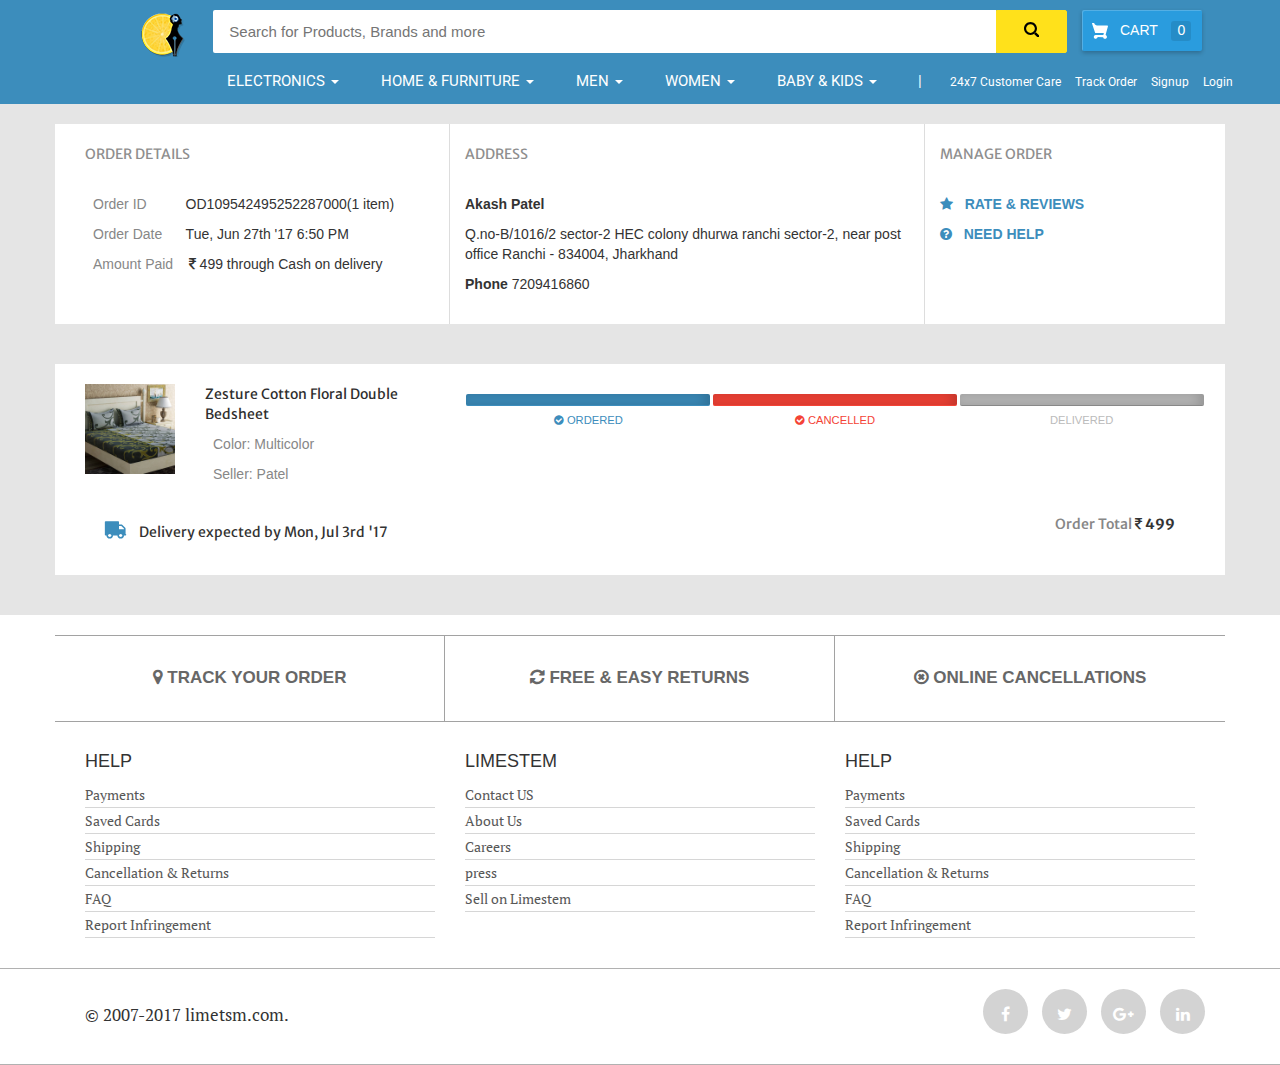
<file: trackOrder.html>
<!DOCTYPE html>
<html lang="en">
<head>
  <title>Limestem | Online Shopping Site</title>
  <meta charset="utf-8">
  <meta name="viewport" content="width=device-width, initial-scale=1">
  <link rel="shortcut icon"  href="img/favicon.png">
  <link rel="stylesheet" href="https://maxcdn.bootstrapcdn.com/bootstrap/3.3.7/css/bootstrap.min.css">
  <script src="https://ajax.googleapis.com/ajax/libs/jquery/3.2.1/jquery.min.js"></script>
  <script src="https://maxcdn.bootstrapcdn.com/bootstrap/3.3.7/js/bootstrap.min.js"></script>
  <link rel="stylesheet" href="https://cdnjs.cloudflare.com/ajax/libs/font-awesome/4.7.0/css/font-awesome.min.css">
  <link href="https://fonts.googleapis.com/css?family=Roboto" rel="stylesheet">
  <link href="https://fonts.googleapis.com/css?family=Niconne" rel="stylesheet">
  <link href="https://fonts.googleapis.com/css?family=PT+Serif" rel="stylesheet">
  <link href="https://fonts.googleapis.com/css?family=Dosis" rel="stylesheet">
  <link href="https://fonts.googleapis.com/css?family=Merriweather+Sans" rel="stylesheet">
  <link rel="stylesheet" type="text/css" href="css/style.css">
  <script type="text/javascript" src="js/HeaderSection.js"></script>
</head>
<body style="background-image: url(img/background-1.jpg);">

<section id="lstemp0018-navbar">
  <nav id="flipkart-navbar" class="navbar navbar-fixed-top">
      <div class="container-fluid">
          <!-- <div class="row row1">
              <ul class="largenav pull-right ">
                  
                  
              </ul>
          </div> -->
          <div class="row row2">
              <div class="col-sm-1 col-sm-offset-1">
                  <h2 style="margin:0px;"><span class="smallnav menu" onclick="openNav()">☰ <img src="img/favicon.png" class="img-responsive" alt="" style="float: right;"></span></h2>
                  <h1 style="margin:0px;"><a href="index.html" class="largenav"><center><img src="img/favicon.png" class="img-responsive" alt=""></center></a></h1>
              </div>
              <div class="flipkart-navbar-search smallsearch col-sm-8 col-xs-11" id="searchbar-id">
                  <div class="row">
                      <input class="flipkart-navbar-input col-xs-11" type="" placeholder="Search for Products, Brands and more" name="">
                      <button class="flipkart-navbar-button col-xs-1">
                          <svg width="15px" height="15px">
                              <path d="M11.618 9.897l4.224 4.212c.092.09.1.23.02.312l-1.464 1.46c-.08.08-.222.072-.314-.02L9.868 11.66M6.486 10.9c-2.42 0-4.38-1.955-4.38-4.367 0-2.413 1.96-4.37 4.38-4.37s4.38 1.957 4.38 4.37c0 2.412-1.96 4.368-4.38 4.368m0-10.834C2.904.066 0 2.96 0 6.533 0 10.105 2.904 13 6.486 13s6.487-2.895 6.487-6.467c0-3.572-2.905-6.467-6.487-6.467 "></path>
                          </svg>
                      </button>
                  </div>
              </div>
              <div class="cart largenav col-sm-2">
                  <a class="cart-button" href="emptyCart.html">
                      <svg class="cart-svg " width="16 " height="16 " viewBox="0 0 16 16 ">
                          <path d="M15.32 2.405H4.887C3 2.405 2.46.805 2.46.805L2.257.21C2.208.085 2.083 0 1.946 0H.336C.1 0-.064.24.024.46l.644 1.945L3.11 9.767c.047.137.175.23.32.23h8.418l-.493 1.958H3.768l.002.003c-.017 0-.033-.003-.05-.003-1.06 0-1.92.86-1.92 1.92s.86 1.92 1.92 1.92c.99 0 1.805-.75 1.91-1.712l5.55.076c.12.922.91 1.636 1.867 1.636 1.04 0 1.885-.844 1.885-1.885 0-.866-.584-1.593-1.38-1.814l2.423-8.832c.12-.433-.206-.86-.655-.86 " fill="#fff "></path>
                      </svg> CART
                      <span class="item-number ">0</span>
                  </a>
              </div>
          </div>
         

      </div>
  </nav>
  <nav id="flipkart-navbar-1" style="margin-top: 65px;">
      <div class="container-fluid">
          <div class="row row3">
              <ul class="largenav">
                 <!-- ELECTRONICS -->
                  <li class="dropdown mega-dropdown upper-links">
                    <a href="#" class="dropdown-toggle links-1" data-toggle="dropdown">ELECTRONICS <span class="caret"></span></a>

                    <ul class="dropdown-menu dropdown-menu-1 mega-dropdown-menu row">

                      <li class="col-sm-3">
                        <ul>
                          <li><a href="" class="dropdown-header">Mobile<span class="crt"></span></a></li>
                          <li><a href="#">Samsung</a></li>
                          <li><a href="#">MI</a></li>
                          <li><a href="#">Asus</a></li>
                          <li><a href="#">Lenovo</a></li>
                          <li><a href="#">LeEco</a></li>
                          <li><a href="#">Motorola</a></li>
                          <li><a href="#">Micromax</a></li>
                          <li><a href="#">Apple</a></li>
                          <li class="divider"></li>
                          <li><a href="" class="dropdown-header">Popular Models<span class="crt"></span></a></li>
                          <li><a href="#">Samsung J3 Pro</a></li>
                          <li><a href="#">Samsung S8 & S8+</a></li>
                          <li><a href="#">Panasonic Eluga</a></li>
                        </ul>
                      </li>
                      <li class="col-sm-3">
                        <ul>
                          <li><a href="" class="dropdown-header">Laptops<span class="crt"></span></a></li>
                          <li><a href="#">Dell</a></li>
                          <li><a href="#">HP</a></li>
                          <li><a href="#">Lenovo</a></li>
                          <li><a href="#">Acer</a></li>
                          <li><a href="#">Apple</a></li>
                          <li class="divider"></li>
                          <li><a href="" class="dropdown-header">Computer Accessories<span class="crt"></span></a></li>
                          <li><a href="#">External Hard Disk</a></li>
                          <li><a href="#">Mouse</a></li>
                          <li><a href="#">Laptop Bags</a></li>
                          <li><a href="#">Pendrives</a></li>
                        </ul>
                      </li>
                      <li class="col-sm-3">
                        <ul>
                          <li><a href="" class="dropdown-header">Televisions<span class="crt"></span></a></li>
                          <li><a href="#">Samsung</a></li>
                          <li><a href="#">LG</a></li>
                          <li><a href="#">Sony</a></li>
                          <li><a href="#">Micromax</a></li>
                          <li><a href="#">Panasonic</a></li>
                          <li class="divider"></li>
                          <li><a href="" class="dropdown-header">Home Entertainment<span class="crt"></span></a></li>
                          <li><a href="#">iPods & MP3 Players</a></li>
                          <li><a href="#">Home Theatres</a></li>
                          <li><a href="#">Speakers</a></li>
                          
                        </ul>
                      </li>
                      <li class="col-sm-3">
                        <ul>
                          <li><a href="" class="dropdown-header">Mobile Accessories<span class="crt"></span></a></li>
                          <li><a href="#">Mobile Cases</a></li>
                          <li><a href="#">Headphones & Headsets</a></li>
                          <li><a href="#">Power Banks</a></li>
                          <li><a href="#">Screenguard</a></li>
                          <li><a href="#">Memory Cards</a></li>
                          <li><a href="#">Mobile Cables</a></li>
                          <li><a href="#">Chargers</a></li>
                          <li><a href="#">Selfie Sticks</a></li>
                          <li class="divider"></li>
                          <li><a href="" class="dropdown-header">Smart Wearable Tech<span class="crt"></span></a></li>
                          <li><a href="#">Smart Watch</a></li>
                          <li><a href="#">Smart Glasses</a></li>
                          <li><a href="#">Smart Bands</a></li>
                        </ul>
                      </li>
                    </ul>                   
                  </li>
                  <!-- home & Furniture -->
                  <li class="dropdown mega-dropdown upper-links"><a class="dropdown-toggle links-1" data-toggle="dropdown" href="#">HOME & FURNITURE <span class="caret"></span></a>
                    <ul class="dropdown-menu dropdown-menu-1 mega-dropdown-menu row">

                      <li class="col-sm-3">
                        <ul>
                          <li><a href="" class="dropdown-header">Kitchen & Dining<span class="crt"></span></a></li>
                          <li><a href="#">Pots & Pens</a></li>
                          <li><a href="#">Pressure Cookers</a></li>
                          <li><a href="#">Kitchen Tools</a></li>
                          <li><a href="#">Gas Stoves</a></li>
                          <li class="divider"></li>
                          <li><a href="" class="dropdown-header">Dining & Serving<span class="crt"></span></a></li>
                          <li><a href="#">Coffee Mugs</a></li>
                          <li><a href="#">Dinnerware & Crockery</a></li>
                          <li><a href="#">Bar & Glassware</a></li>
                          <li class="divider"></li>
                          <li><a href="" class="dropdown-header">Kitchen Storage<span class="crt"></span></a></li>
                          <li><a href="#">Lunch Boxes</a></li>
                          <li><a href="#">Flasks & Casseroles</a></li>
                          <li><a href="#">Kitchen Containers</a></li>
                        </ul>
                      </li>
                      <li class="col-sm-3">
                        <ul>
                          <li><a href="" class="dropdown-header">Furniture<span class="crt"></span></a></li>
                          <li><a href="#">Beds</a></li>
                          <li><a href="#">Sofas</a></li>
                          <li><a href="#">Dining tables</a></li>
                          <li><a href="#">TV Cabinets</a></li>
                          <li><a href="#">Mattresses</a></li>
                          <li><a href="#">Coffee & Centre Tables</a></li>
                          <li><a href="#">Office & Study Furniture</a></li>
                          <li><a href="#">Storage</a></li>
                          <li><a href="#">Bin Bags</a></li>
                          <li><a href="#">Sofa Beds</a></li>
                          
                        </ul>
                      </li>
                      <li class="col-sm-3">
                        <ul>
                          <li><a href="furnishing.html" class="dropdown-header">Furnishing<span class="crt"></span></a></li>
                          <li><a href="AllBedsheets.html">Bedsheets</a></li>
                          <li><a href="#">Curtains</a></li>
                          <li><a href="#">Cushion & Pillow Covers</a></li>
                          <li><a href="#">Blankets, Quilts & Dohars</a></li>
                          <li><a href="#">Towels</a></li>
                          <li><a href="#">Kitchen & Dining Linen</a></li>
                          <li><a href="#">Mats & Carpets</a></li>
                          <li class="divider"></li>
                          <li><a href="" class="dropdown-header">Tools & Hardware<span class="crt"></span></a></li>
                          <li><a href="#">Hand Tools</a></li>
                          <li><a href="#">Power Tools</a></li>
                          <li><a href="#">Gardening Tools</a></li>
                          
                        </ul>
                      </li>
                      <li class="col-sm-3">
                        <ul>
                          <li><a href="" class="dropdown-header">Home Decor<span class="crt"></span></a></li>
                          <li><a href="#">Paintings</a></li>
                          <li><a href="#">Clocks</a></li>
                          <li><a href="#">Wall Shelves</a></li>
                          <li><a href="#">Wall Decols</a></li>
                          <li><a href="#">Showpieces</a></li>
                          <li class="divider"></li>
                          <li><a href="" class="dropdown-header">Lighting<span class="crt"></span></a></li>
                          <li><a href="#">Smart Lighting</a></li>
                          <li><a href="#">LED</a></li>
                          <li><a href="#">Decorative Lighting & Lamps</a></li>
                        </ul>
                      </li>
                    </ul>
                  </li>

                    <!-- Men -->
                  <li class="dropdown mega-dropdown upper-links"><a class="dropdown-toggle links-1" data-toggle="dropdown" href="#">MEN <span class="caret"></span></a>
                    <ul class="dropdown-menu dropdown-menu-1 mega-dropdown-menu row">

                      <li class="col-sm-3">
                        <ul>
                          <li><a href="" class="dropdown-header">Footwear<span class="crt"></span></a></li>
                          <li><a href="#">Sports Shoes</a></li>
                          <li><a href="#">Casual Shoes</a></li>
                          <li><a href="#">Formal Shoes</a></li>
                          <li><a href="#">Sandals & Floaters</a></li>
                          <li><a href="#">Flip- Flops</a></li>
                          <li><a href="#">Loafers</a></li>
                          <li><a href="#">Boots</a></li>
                          <li><a href="#">Running Shoes</a></li>
                          <li><a href="#">Sneakers</a></li>
                          <li class="divider"></li>
                          <li><a href="" class="dropdown-header">Men's Grooming<span class="crt"></span></a></li>
                          <li><a href="#">Deodorents</a></li>
                          <li><a href="#">Perfumes</a></li>
                        </ul>
                      </li>
                      <li class="col-sm-3">
                        <ul>
                          <li><a href="" class="dropdown-header">Top wear<span class="crt"></span></a></li>
                          <li><a href="#">T-Shirts</a></li>
                          <li><a href="#">Shirts</a></li>
                          <li><a href="#">Shirts</a></li>
                          <li><a href="#">Kurtas</a></li>
                          <li><a href="#">Suits & Blazers</a></li>
                          <li><a href="#">Jackets</a></li>
                          <li><a href="#">Sweatshirts</a></li>
                          <li class="divider"></li>
                          <li><a href="" class="dropdown-header">Bottom wear<span class="crt"></span></a></li>
                          <li><a href="#">Jeans</a></li>
                          <li><a href="#">Trousers</a></li>
                          <li><a href="#">Shorts & 3/4ths</a></li>
                          <li><a href="#">Cargoes</a></li>
                          <li><a href="#">Track Pants</a></li>         
                        </ul>
                      </li>
                      <li class="col-sm-3">
                        <ul>
                          <li><a href="" class="dropdown-header">Sports wear<span class="crt"></span></a></li>
                          <li><a href="#">Sports T-Shirts</a></li>
                          <li><a href="#">Track Pants</a></li>
                          <li><a href="#">Track Shuits</a></li>
                          <li><a href="#">Shorts</a></li>
                          <li class="divider"></li>
                          <li><a href="" class="dropdown-header">Innerwear<span class="crt"></span></a></li>
                          <li><a href="#">Briefs & Trunks</a></li>
                          <li><a href="#">Vests</a></li>
                          <li><a href="#">Boxers</a></li>
                          <li><a href="#">Thermals</a></li>
                          
                        </ul>
                      </li>
                      <li class="col-sm-3">
                        <ul>
                          <li><a href="" class="dropdown-header">Watches<span class="crt"></span></a></li>
                          <li><a href="#">Fastrack</a></li>
                          <li><a href="#">Casio</a></li>
                          <li><a href="#">Titan</a></li>
                          <li><a href="#">Fossil</a></li>
                          <li><a href="#">Sonata</a></li>
                          <li class="divider"></li>
                          <li><a href="" class="dropdown-header">Accessories<span class="crt"></span></a></li>
                          <li><a href="#">Backpacks</a></li>
                          <li><a href="#">Wallets</a></li>
                          <li><a href="#">Belts</a></li>
                          <li><a href="#">Sunglasses & Frames</a></li>
                          <li><a href="#">Jewellery</a></li>
                        </ul>
                      </li>
                    </ul>
                  </li>

                  <!-- women -->
                  <li class="dropdown mega-dropdown upper-links"><a class="dropdown-toggle links-1" data-toggle="dropdown" href="#">WOMEN <span class="caret"></span></a>
                    <ul class="dropdown-menu dropdown-menu-1 mega-dropdown-menu row">

                      <li class="col-sm-3">
                        <ul>
                          <li><a href="" class="dropdown-header">Western Wear<span class="crt"></span></a></li>
                          <li><a href="#">TOP, T-shirts & Shirts</a></li>
                          <li><a href="#">Dresses</a></li>
                          <li><a href="#">Jeans</a></li>
                          <li><a href="#">Trousers & Capris</a></li>
                          <li><a href="#">Shorts & Skirts</a></li>
                          <li class="divider"></li>
                          <li><a href="" class="dropdown-header">Lingerie & Sleepwear<span class="crt"></span></a></li>
                          <li><a href="#">Bras</a></li>
                          <li><a href="#">Panties</a></li>
                          <li><a href="#">Nightsuits & Nightdresses</a></li>
                        </ul>
                      </li>
                      <li class="col-sm-3">
                        <ul>
                          <li><a href="" class="dropdown-header">Ethnic Wear<span class="crt"></span></a></li>
                          <li><a href="#">Sarees</a></li>
                          <li><a href="#">Dress Material</a></li>
                          <li><a href="#">Lehenga Choli</a></li>
                          <li><a href="#">Kurtas & Kurtis</a></li>
                          <li><a href="#">Blouse</a></li>
                          <li><a href="#">Leggings & Salwars</a></li>
                          <li><a href="#">Anarkali Suits</a></li>
                        </ul>
                      </li>
                      <li class="col-sm-3">
                        <ul>
                          <li><a href="" class="dropdown-header">Footwear<span class="crt"></span></a></li>
                          <li><a href="#">Flats</a></li>
                          <li><a href="#">Heels</a></li>
                          <li><a href="#">Wedges</a></li>
                          <li><a href="#">Sports Shoes</a></li>
                          <li><a href="#">Casual Shoes</a></li>
                          <li><a href="#">Ballerinas</a></li>
                          <li class="divider"></li>
                          <li><a href="" class="dropdown-header">Personal Care Appliances<span class="crt"></span></a></li>
                          <li><a href="#">Hair Straightners</a></li>
                          <li><a href="#">Hair Dryers</a></li>  
                        </ul>
                      </li>
                      <li class="col-sm-3">
                        <ul>
                          <li><a href="" class="dropdown-header">Jewellery<span class="crt"></span></a></li>
                          <li><a href="#">Precious Jewellery</a></li>
                          <li><a href="#">Artificial Jewellery</a></li>
                          <li><a href="#">Silver Jewellery</a></li>
                          <li class="divider"></li>
                          <li><a href="" class="dropdown-header">Accessories<span class="crt"></span></a></li>
                          <li><a href="#">Smart Bands</a></li>
                          <li><a href="#">Handbags & Totes</a></li>
                          <li><a href="#">Wallets & Belts</a></li>
                          <li><a href="#">Sunglasses & Frames</a></li>
                        </ul>
                      </li>
                    </ul>
                  </li>

                  <!-- Baby & kids -->
                  <li class="dropdown mega-dropdown upper-links"><a class="dropdown-toggle links-1" data-toggle="dropdown" href="#">BABY & KIDS <span class="caret"></span></a>
                      <ul class="dropdown-menu dropdown-menu-1 mega-dropdown-menu row">

                      <li class="col-sm-3">
                        <ul>
                          <li><a href="" class="dropdown-header">Boy's Clothing<span class="crt"></span></a></li>
                          <li><a href="#">Polos & T-Shirts</a></li>
                          <li><a href="#">Ethnic Wear</a></li>
                          <li><a href="#">Winter Wear</a></li>
                          <li class="divider"></li>
                          <li><a href="" class="dropdown-header">Girl's Clothing<span class="crt"></span></a></li>
                          <li><a href="#">Dresses & Skirts</a></li>
                          <li><a href="#">Ethnic Wear</a></li>
                          <li><a href="#">Winter Wear</a></li>
                          <li class="divider"></li>
                          <li><a href="" class="dropdown-header">Baby Boy Clothing<span class="crt"></span></a></li>
                          <li><a href="#">Body Suits</a></li>
                          <li><a href="#">Polo & T-Shirts</a></li>
                          <li class="divider"></li>
                          <li><a href="" class="dropdown-header">Baby Girl Clothing<span class="crt"></span></a></li>
                          <li><a href="#">Body Suits</a></li>
                          <li><a href="#">Dresses</a></li>
                        </ul>
                      </li>
                      <li class="col-sm-3">
                        <ul>
                          <li><a href="" class="dropdown-header">Boy's Footwear<span class="crt"></span></a></li>
                          <li><a href="#">Sanals</a></li>
                          <li><a href="#">Sport Shoes</a></li>
                           <li class="divider"></li>
                          <li><a href="" class="dropdown-header">Girl Footwear<span class="crt"></span></a></li>
                          <li><a href="#">Flats & Bellies</a></li>
                          <li><a href="#">Sport Shoes</a></li>
                          <li class="divider"></li>
                          <li><a href="" class="dropdown-header">Baby Footwear<span class="crt"></span></a></li>
                          <li><a href="#">Booties</a></li>
                          <li class="divider"></li>
                          <li><a href="" class="dropdown-header">School Supplies<span class="crt"></span></a></li>
                          <li><a href="#">School Bags</a></li>
                          <li><a href="#">School Combo Sets</a></li>
                          <li><a href="#">Lunch Box</a></li>
                          <li><a href="#">Kid's Watches</a></li>
                        </ul>
                      </li>
                      <li class="col-sm-3">
                        <ul>
                          <li><a href="" class="dropdown-header">Toys<span class="crt"></span></a></li>
                          <li><a href="#">Remote Control Toys</a></li>
                          <li><a href="#">Educational Toys</a></li>
                          <li><a href="#">Soft Toys</a></li>
                          <li><a href="#">Cars & Die-cast Vehicles</a></li>
                          <li><a href="#">Outdoor Toys</a></li>
                          <li><a href="#">Action Figures</a></li>
                          <li><a href="#">Board Games</a></li>
                          <li><a href="#">Musical Toys</a></li>
                          <li><a href="#">Dolls & Doll Houses</a></li>
                          <li><a href="#">Puzzles</a></li>

                        </ul>
                      </li>
                      <li class="col-sm-3">
                        <ul>
                          <li><a href="" class="dropdown-header">Baby Care<span class="crt"></span></a></li>
                          <li><a href="#">Smart Baby Monitors</a></li>
                          <li><a href="#">Diapers</a></li>
                          <li><a href="#">Diapers & Potty Training</a></li>
                          <li><a href="#">Baby Bedding</a></li>
                          <li><a href="#">Feeding & Nursing</a></li>
                          <li><a href="#">Baby Bath Skin Care</a></li>
                          <li><a href="#">Baby Grooming</a></li>
                          <li><a href="#">Baby Gifting Sets</a></li>
                        </ul>
                      </li>
                    </ul>
                  </li>
                  <li class="upper-links"><a class="links-1" href="#">|</a></li>
                  <li class="upper-links"><a class="links" href="#">24x7 Customer Care</a></li>
                  <li class="upper-links"><a class="links" href="#">Track Order</a></li>
                  <!-- <li class="upper-links">
                      <a class="links" href="#">
                          <svg class="" width="16px" height="12px" style="overflow: visible;">
                              <path d="M8.037 17.546c1.487 0 2.417-.93 2.417-2.417H5.62c0 1.486.93 2.415 2.417 2.415m5.315-6.463v-2.97h-.005c-.044-3.266-1.67-5.46-4.337-5.98v-.81C9.01.622 8.436.05 7.735.05 7.033.05 6.46.624 6.46 1.325v.808c-2.667.52-4.294 2.716-4.338 5.98h-.005v2.972l-1.843 1.42v1.376h14.92v-1.375l-1.842-1.42z" fill="#fff"></path>
                          </svg>
                      </a>
                  </li> -->
                  <li class="upper-links"><a class="links register-form-link"  href="#" data-toggle="modal" data-target="#SugnupModal">Signup</a></li>
                  <li class="upper-links"><a class="links login-form-link" href="#"  data-toggle="modal" data-target="#SugnupModal">Login</a></li>
              </ul>
          </div>
      </div>
  </nav>
</section>



<section id="lstemp0017-sidenav">
  <div id="mySidenav" class="sidenav">
      <div class="container" style="background-color: #3c8dbc; padding: 15px;">
          <span class="sidenav-heading"><i class="fa fa-home" aria-hidden="true"></i> Home</span>
          <a href="javascript:void(0)" class="closebtn" onclick="closeNav()">×</a>
      </div>

      <div class="panel-group" id="accordion">
            <div class="panel panel-default">
              <div class="panel-heading">
                <h4 class="panel-title">
                  <a data-toggle="collapse" data-parent="#accordion" href="#collapseOne">ELECTRONICS <span class="caret"></span></a>
                </h4>
              </div>
              <div id="collapseOne" class="panel-collapse collapse">
                <ul class="list-group">
                    <ul class="list-group">
                      <li class="list-group-item"><a href="">Mobiles</a></li>

                      <li class="list-group-item"><a href="">Mobile Accessories</a></li>

                      <li class="list-group-item"><a href="">Laptops</a></li>

                      <li class="list-group-item"><a href="">Computer Accessories</a></li>

                      <li class="list-group-item"><a href="">Televisions</a></li>

                       <li class="list-group-item"><a href="">Home Entertainment</a></li>

                    </ul>
                </ul>
              </div>
            </div>
            <div class="panel panel-default">
              <div class="panel-heading">
                <h4 class="panel-title">
                  <a data-toggle="collapse" data-parent="#accordion" href="#collapseTwo">HOME & FURNITURE <span class="caret"></span></a>
                </h4>
              </div>
              <div id="collapseTwo" class="panel-collapse collapse">
                <ul class="list-group">
                    <ul class="list-group">
                      <li class="list-group-item"><a href="">Kitchen & Dining</a></li>

                      <li class="list-group-item"><a href="">Dining & Serving</a></li>

                      <li class="list-group-item"><a href="">Kitchen Storage</a></li>

                      <li class="list-group-item"><a href="#">Furniture</a></li>

                      <li class="list-group-item"><a href="furnishing.html">Furnishing</a></li>

                       <li class="list-group-item"><a href="">Tools & Hardware</a></li>

                       <li class="list-group-item"><a href="">Home Decor</a></li>

                       <li class="list-group-item"><a href="">Lighting</a></li>

                    </ul>
                </ul>
              </div>
            </div>
            <div class="panel panel-default">
              <div class="panel-heading">
                <h4 class="panel-title">
                  <a data-toggle="collapse" data-parent="#accordion" href="#collapseThree">MEN <span class="caret"></span></a>
                </h4>
              </div>
              <div id="collapseThree" class="panel-collapse collapse">
                <ul class="list-group">
                    <ul class="list-group">
                      <li class="list-group-item"><a href="">Footwear</a></li>

                      <li class="list-group-item"><a href="">Top Wear</a></li>

                      <li class="list-group-item"><a href="">Bottom Wear</a></li>

                      <li class="list-group-item"><a href="">Sports Wear</a></li>

                      <li class="list-group-item"><a href="">Innerwear</a></li>

                       <li class="list-group-item"><a href="">Watches</a></li>

                       <li class="list-group-item"><a href="">Accessories</a></li>

                    </ul>
                </ul>
              </div>
            </div>
            <div class="panel panel-default">
              <div class="panel-heading">
                <h4 class="panel-title">
                  <a data-toggle="collapse" data-parent="#accordion" href="#collapseFour">WOMEN <span class="caret"></span></a>
                </h4>
              </div>
              <div id="collapseFour" class="panel-collapse collapse">
                <ul class="list-group">
                    <ul class="list-group">
                      <li class="list-group-item"><a href="">Western Wear</a></li>

                      <li class="list-group-item"><a href="">Lingerie & Sleepwear</a></li>

                      <li class="list-group-item"><a href="">Ethnic Wear</a></li>

                      <li class="list-group-item"><a href="">Footwear</a></li>

                      <li class="list-group-item"><a href="">Personal Care Appliances</a></li>

                       <li class="list-group-item"><a href="">Jewellery</a></li>

                       <li class="list-group-item"><a href="">Accessories</a></li>

                    </ul>
                </ul>
              </div>
            </div>
            <div class="panel panel-default">
              <div class="panel-heading">
                <h4 class="panel-title">
                  <a data-toggle="collapse" data-parent="#accordion" href="#collapseFive">BABY & KIDS <span class="caret"></span></a>
                </h4>
              </div>
              <div id="collapseFive" class="panel-collapse collapse">
                <ul class="list-group">
                    <ul class="list-group">
                      <li class="list-group-item"><a href="">Boy's Clothing </a></li>

                      <li class="list-group-item"><a href="">Girl's Clothing</a></li>

                      <li class="list-group-item"><a href="">Baby Boy Clothing</a></li>

                      <li class="list-group-item"><a href="">Baby Girl Clothing</a></li>

                      <li class="list-group-item"><a href="">Boy's Footwear</a></li>

                       <li class="list-group-item"><a href="">Girl's Footwear</a></li>

                       <li class="list-group-item"><a href="">Baby Footwear</a></li>

                       <li class="list-group-item"><a href="">School Supplies</a></li>

                       <li class="list-group-item"><a href="">Toys</a></li>

                       <li class="list-group-item"><a href="">Baby Care</a></li>

                    </ul>
                </ul>
              </div>
            </div>

      </div>
      <hr>
      <a href="" style="margin-left: 15px;">24x7 Customer Care</a><br>
      <a href="" style="margin-left: 15px;">Track Order</a><br>
      <a href="" style="margin-left: 15px;">My Account</a><br>
  </div>
</section>


<section id="lstemp0017-ModelSignup">
  <div class="modal fade" id="SugnupModal" role="dialog">
      <div class="modal-dialog">
      
        <!-- Modal content-->
        <div class="modal-content">
          <div class="modal-header">
            <button type="button" class="close" data-dismiss="modal">&times;</button>
            <center>
                <h4 class="modal-title"><img src="img/login-2.png" class="img-responsive" alt=""></h4>
                <h4 class="signup-font register-form" style="display: block;">Signup</h4>
                <h4 class="signup-font login-form" style="display: none;">Login</h4>
            </center>
          </div>
          <div class="modal-body register-form" style="display: block;">
            <form role="form">
                <div class="form-group">
                  <input type="email" class="form-control" id="InputMobile1" required>
                  <span class="form-highlight"></span>
                  <span class="form-bar"></span>
                  <label class="float-label" for="InputMobile1">Enter Email Id</label>
                </div>
                <center><button type="submit" id="LshopContinue" class="btn btn-default btn-signin">Continue</button></center>

                <div id="OtpSection" style="display: none;">
                  <h5>OTP sent to mobile <a href="">Resend?</a></h5>
                  <div class="form-group">
                    <input type="number" class="form-control" id="InputOtp" required>
                    <span class="form-highlight"></span>
                    <span class="form-bar"></span>
                    <label class="float-label" for="InputOtp">Enter OTP</label>
                  </div>
                  <div class="form-group">
                    <input type="password" class="form-control" id="InputPassword" required>
                    <span class="form-highlight"></span>
                    <span class="form-bar"></span>
                    <label class="float-label" for="InputPassword">Enter Password</label>
                  </div>
                  <center><button type="submit" class="btn btn-default btn-signin">Signup</button></center>
                </div>
              </form>
              <div class="modal-footer">
                Existing Users? <a href="" class="login-form-link" ><b>Login</b></a>
              </div>
          </div>

          <div class="modal-body login-form" style="display: none;">
            <form role="form">
                <div class="form-group">
                  <input type="email" class="form-control" id="exampleInputEmail1" required>
                  <span class="form-highlight"></span>
                  <span class="form-bar"></span>
                  <label class="float-label" for="exampleInputEmail1">Enter Email Id</label>
                </div>
                <div class="form-group">
                  <input type="password" class="form-control" id="exampleInputEmail1" required>
                  <span class="form-highlight"></span>
                  <span class="form-bar"></span>
                  <label class="float-label" for="exampleInputEmail1">Enter Password</label>
                </div>
                <center><button type="submit" class="btn btn-default btn-signin">Login</button></center>
              </form>
              <div class="modal-footer">
                <a href="" style="float: left" class=""><b>Forgot?</b></a>
                Not Registered? <a href="" class="register-form-link"><b>Sign Up</b></a>
              </div>
          </div>
          
        </div>
        
      </div>
  </div>
</section>


<section id="lstemp0017-ordertracking">
  <div class="container cntnr-dis">
    <div class="row">
      <div class="col-md-12">
        <div class="col-md-4 track-brdrleft">
          <p class="detailstrack">ORDER DETAILS</p><br>
          <p><span class="span-rating">Order ID</span>&nbsp;&nbsp;&nbsp;&nbsp;&nbsp;&nbsp;&nbsp;&nbsp;&nbsp;<span> OD109542495252287000(1 item)</span></p>
          <p><span class="span-rating">Order Date</span>&nbsp;&nbsp;&nbsp;&nbsp;&nbsp;&nbsp;<span>Tue, Jun 27th '17 6:50 PM</span></p>
          <p><span class="span-rating">Amount Paid</span>&nbsp;&nbsp;&nbsp;&nbsp;<span><i class="fa fa-inr" aria-hidden="true"></i> 499 through Cash on delivery</span></p><br>
        </div>

        <div class="col-md-5 track-brdrleft">
          <p class="detailstrack">ADDRESS</p><br>
          <p><b>Akash Patel</b></p>
          <p>Q.no-B/1016/2 sector-2 HEC colony dhurwa ranchi sector-2, near post office Ranchi - 834004, Jharkhand</p>
          <p><b>Phone</b> 7209416860</p>
        </div>

        <div class="col-md-3 track-pd">
          <p class="detailstrack">MANAGE ORDER</p><br>
          <p><a href="#" class="invoice-btn"><i class="fa fa-star" aria-hidden="true"></i>&nbsp;&nbsp;&nbsp;RATE & REVIEWS</a></p>
          <p><a href="#" class="invoice-btn"><i class="fa fa-question-circle" aria-hidden="true"></i>&nbsp;&nbsp;&nbsp;NEED HELP</a></p>
        </div>

      </div>
    </div>
  </div>

  <div class="container cntnr-dis099">
    <div class="row">
      <div class="col-md-4 col-sm-6 col-xs-12">
        <div class="col-md-4 col-sm-3 col-xs-4">
           <a href="SingleBedsheets.html" class="list-quotes"><img src="img/cloths/singleBedsheet-1a.jpg" alt="Image" class="img-responsive"></a>
        </div>
        <div class="col-md-8 col-sm-8 col-xs-8">
           <p><a href="SingleBedsheets.html" class="bedsheet-title">Zesture Cotton Floral Double Bedsheet</a></p>
            <p class="span-rating">Color: Multicolor </p>
            <p class="span-rating">Seller: Patel </p>
         </div>
      </div>
      <div class="col-md-8">
        <ul class="progress-indicator custom-complex">
            <li class="completed">
                <span class="bubble"></span>
                <i class="fa fa-check-circle"></i>
                Ordered
            </li>
            <li class="completed completed1">
                <span class="bubble bubble1"></span>
                <i class="fa fa-check-circle"></i>
                Cancelled
            </li>
            <li>
                <span class="bubble"></span>
                Delivered
            </li>
        </ul>
      </div>

      <div class="col-md-12">
        <div class="col-md-6">
          <p class="expP"><span class="truckclr"><i class="fa fa-truck" style="transform: rotateY(180deg);" aria-hidden="true"></i>&nbsp;&nbsp;&nbsp;</span><span>Delivery expected by Mon, Jul 3rd '17</span></p>
        </div>
        <div class="col-md-6">
           <p class="pull-right expP"><span class="span-rating">Order Total </span><span><b><i class="fa fa-inr" aria-hidden="true"></i> 499</b></span></p>
        </div>
      </div>
    </div>
  </div>
</section>

<section id="lstemp0017-footer">
  <div class="container-fluid" style="background-color: #fff; padding-bottom: 20px;">
    <div class="container">
    <div class="row">
      <div class="col-md-4 brdr-footer">
        <center>
          <p style="margin: 0px;"><i class="fa fa-map-marker" aria-hidden="true"></i> TRACK YOUR ORDER</p>
        </center>
      </div>
      <div class="col-md-4 brdr-footer">
        <center>
          <p style="margin: 0px;"><i class="fa fa-refresh" aria-hidden="true"></i> FREE & EASY RETURNS</p>
        </center>
      </div>
      <div class="col-md-4 brdr-footer1">
        <center>
          <p style="margin: 0px;"><i class="fa fa-times-circle-o" aria-hidden="true"></i> ONLINE CANCELLATIONS</p>
        </center>
      </div>

      <div class="col-md-12">

        <div class="col-md-4">
          <h4>HELP</h4>
          <ul class="ul-footer">
            <li class="li-brdr"><a href="" style="color: #585858;">Payments</a></li>
            <li class="li-brdr"><a href="" style="color: #585858;">Saved Cards</a></li>
            <li class="li-brdr"><a href="" style="color: #585858;">Shipping</a></li>
            <li class="li-brdr"><a href="" style="color: #585858;">Cancellation & Returns</a></li>
            <li class="li-brdr"><a href="" style="color: #585858;">FAQ</a></li>
            <li class="li-brdr"><a href="" style="color: #585858;">Report Infringement</a></li>
          </ul>
        </div>

        <div class="col-md-4">
          <h4>LIMESTEM</h4>
          <ul class="ul-footer">
            <li class="li-brdr"><a href="" style="color: #585858;">Contact US</a></li>
            <li class="li-brdr"><a href="" style="color: #585858;">About Us</a></li>
            <li class="li-brdr"><a href="" style="color: #585858;">Careers</a></li>
            <li class="li-brdr"><a href="" style="color: #585858;">press</a></li>
            <li class="li-brdr"><a href="" style="color: #585858;">Sell on Limestem</a></li>
          </ul>
        </div>

        <div class="col-md-4">
          <h4>HELP</h4>
          <ul class="ul-footer">
            <li class="li-brdr"><a href="" style="color: #585858;">Payments</a></li>
            <li class="li-brdr"><a href="" style="color: #585858;">Saved Cards</a></li>
            <li class="li-brdr"><a href="" style="color: #585858;">Shipping</a></li>
            <li class="li-brdr"><a href="" style="color: #585858;">Cancellation & Returns</a></li>
            <li class="li-brdr"><a href="" style="color: #585858;">FAQ</a></li>
            <li class="li-brdr"><a href="" style="color: #585858;">Report Infringement</a></li>
          </ul>
        </div>

      </div>
    </div>
  </div>
  </div>
</section>

<section id="lstemp0017-copyright">
  <div class="container-fluid div-copyright">
    <div class="container">
      <div class="row">
      <div class="col-md-12">
        <div class="col-md-6">
          <p class="pCopyright">© 2007-2017 limetsm.com.</p>
        </div>
        <div>
          <ul class="social-network social-circle" style="float: right;">                      
              <li><a href="#" class="icoFacebook aIcons" title="Facebook"><i class="fa fa-facebook"></i></a></li>
              <li><a href="#" class="icoTwitter aIcons" title="Twitter"><i class="fa fa-twitter"></i></a></li>
              <li><a href="#" class="icoGoogle aIcons" title="Google +"><i class="fa fa-google-plus"></i></a></li>
              <li><a href="#" class="icoLinkedin aIcons" title="Linkedin"><i class="fa fa-linkedin"></i></a></li>
          </ul>
        </div>
      </div>
      </div>
    </div>
  </div>
</section>


  

</body>
</html>
</file>
<file: css/style.css>
/*--------------------------------------lstemp0018-navbar-starts-------------------------*/


#lstemp0018-navbar #flipkart-navbar {
    background-color: #3c8dbc;
    color: #FFFFFF;
}
#lstemp0018-navbar #flipkart-navbar-1 {
    background-color: #3c8dbc;
    color: #FFFFFF;
}

#lstemp0018-navbar .row1{
    padding-top: 5px;
}

#lstemp0018-navbar .row2 {
    padding-bottom: 5px;
    padding-top: 10px;
}
#lstemp0018-navbar .row3{
    margin-left: 153px;
    padding-top: 5px;
  }

#lstemp0018-navbar .flipkart-navbar-input {
    padding: 11px 16px;
    border-radius: 2px 0 0 2px;
    border: 0 none;
    outline: 0 none;
    font-size: 15px;
    color: #000
}

#lstemp0018-navbar .flipkart-navbar-button {
    background-color: #ffe11b;
    border: 1px solid #ffe11b;
    border-radius: 0 2px 2px 0;
    color: #565656;
    padding: 10px 0;
    height: 43px;
    cursor: pointer;
}

#lstemp0018-navbar .cart-button {
    background-color: #2a9cde;
    box-shadow: 0 2px 4px 0 rgba(0, 0, 0, .23), inset 1px 1px 0 0 hsla(0, 0%, 100%, .2);
    padding: 10px 0;
    text-align: center;
    height: 41px;
    border-radius: 2px;
    font-weight: 500;
    width: 120px;
    display: inline-block;
    color: #FFFFFF;
    text-decoration: none;
    color: inherit;
    border: none;
    outline: none;
}

#lstemp0018-navbar .cart-button:hover{
    text-decoration: none;
    color: #fff;
    cursor: pointer;
}

#lstemp0018-navbar .cart-svg {
    display: inline-block;
    width: 16px;
    height: 16px;
    vertical-align: middle;
    margin-right: 8px;
}

#lstemp0018-navbar .item-number {
    border-radius: 3px;
    background-color: rgba(0, 0, 0, .1);
    height: 20px;
    padding: 3px 6px;
    font-weight: 500;
    display: inline-block;
    color: #fff;
    line-height: 12px;
    margin-left: 10px;
}

#lstemp0018-navbar .upper-links {
    display: inline-block;
    padding: 0 5px;
    line-height: 23px;
    font-family: 'Roboto', sans-serif;
    letter-spacing: 0;
    color: inherit;
    border: none;
    outline: none;
    font-size: 12px;
}

#lstemp0018-navbar .dropdown {
    position: relative;
    display: inline-block;
    margin-bottom: 0px;
}

/*.dropdown:hover {
    background-color: #fff;
}

.dropdown:hover .links {
    color: #000;
}

.dropdown:hover .dropdown-menu {
    display: block;
}

.dropdown .dropdown-menu {
    position: absolute;
    top: 100%;
    display: none;
    background-color: #fff;
    color: #333;
    left: 0px;
    border: 0;
    border-radius: 0;
    box-shadow: 0 4px 8px -3px #555454;
    margin: 0;
    padding: 0px;
}*/

#lstemp0018-navbar .links {
    color: #fff;
    text-decoration: none;
}

#lstemp0018-navbar .links:hover {
    color: #fff;
    text-decoration: none;
}

#lstemp0018-navbar .links-1 {
    color: #fff;
    text-decoration: none;
    font-size: 15px;
    padding: 14px;
}
#lstemp0018-navbar .links-1:hover {
    color: #fff;
    text-decoration: none;
}

#lstemp0018-navbar .profile-links {
    font-size: 12px;
    font-family: 'Roboto', sans-serif;
    border-bottom: 1px solid #e9e9e9;
    box-sizing: border-box;
    display: block;
    padding: 0 11px;
    line-height: 23px;
}

#lstemp0018-navbar .profile-li{
    padding-top: 2px;
}

#lstemp0018-navbar .largenav {
    display: none;
}

#lstemp0018-navbar .smallnav{
    display: block;
}

#lstemp0018-navbar .smallsearch{
    margin-left: 15px;
    margin-top: 15px;
}

#lstemp0018-navbar .menu{
    cursor: pointer;
}

@media screen and (min-width: 768px) {
    #lstemp0018-navbar .largenav {
        display: block;
    }
    #lstemp0018-navbar .smallnav{
        display: none;
    }
    #lstemp0018-navbar .smallsearch{
        margin: 0px;
    }
}


#lstemp0018-navbar .dropdown-menu {
  margin-top: 20px;
  border-top-left-radius: 4px;
  border-top-right-radius: 4px;
  top: 13%;
  left: 227px;
}

/*.navbar-default .navbar-nav>li>a {
  width: 200px;
  font-weight: bold;
}*/

#lstemp0018-navbar .mega-dropdown {
  position: static !important;
}

#lstemp0018-navbar .mega-dropdown-menu {
  padding: 20px 0px;
  width: 70%;
  box-shadow: none;
  -webkit-box-shadow: none;
}

/*.mega-dropdown-menu:before {
  content: "";
  border-bottom: 15px solid #fff;
  border-right: 17px solid transparent;
  border-left: 17px solid transparent;
  position: absolute;
  top: -15px;
  left: 192px;
  z-index: 10;
}

.mega-dropdown-menu:after {
  content: "";
  border-bottom: 17px solid #ccc;
  border-right: 19px solid transparent;
  border-left: 19px solid transparent;
  position: absolute;
  top: -17px;
  left: 192px;
  z-index: 8;
}*/

#lstemp0018-navbar .mega-dropdown-menu > li > ul {
  padding: 0;
  margin: 0;
}

#lstemp0018-navbar .mega-dropdown-menu > li > ul > li {
  list-style: none;
}

#lstemp0018-navbar .mega-dropdown-menu > li > ul > li > a {
  display: block;
  padding: 3px 20px;
  clear: both;
  font-weight: normal;
  line-height: 1.428571429;
  color: #999;
  white-space: normal;
  font-size: 14px;
}

#lstemp0018-navbar .mega-dropdown-menu > li ul > li > a:hover,
#lstemp0018-navbar .mega-dropdown-menu > li ul > li > a:focus {
  text-decoration: none;
  color: #444;
  background-color: #f5f5f5;
}

#lstemp0018-navbar .mega-dropdown-menu .dropdown-header {
  color: #428bca;
  font-size: 15px;
  font-weight: bold;
}

#lstemp0018-navbar .mega-dropdown-menu form {
  margin: 3px 20px;
}

#lstemp0018-navbar .mega-dropdown-menu .form-group {
  margin-bottom: 3px;
}

#lstemp0018-navbar .crt{
      content: '';
    opacity: 1;
    position: absolute;
    width: 0;
    height: 0;
    border-left: 4px solid #3c8dbc;
    border-right: 4px solid transparent;
    border-top: 4px solid transparent;
    border-bottom: 4px solid transparent;
    margin-left: 6px;
    margin-top: 9px;
}

/*--------------------------------------lstemp0018-navbar-ends---------------------*/


/*------------------------------------lstemp0017-sidenav-starts------------------*/

/*Sidenav*/
#lstemp0017-sidenav .sidenav {
    height: 100%;
    width: 0;
    position: fixed;
    z-index: 1040;
    top: 0;
    left: 0;
    background-color: #fff;
    overflow-x: hidden;
    transition: 0.5s;
    box-shadow: 0 4px 8px -3px #555454;
    padding-top: 0px;
}

#lstemp0017-sidenav .sidenav a {
   /* padding: 8px 8px;*/
    text-decoration: none;
    font-size: 13px;
    color: #818181;
    display: block;
    transition: 0.3s
}

#lstemp0017-sidenav .sidenav .closebtn {
    position: absolute;
    top: 5px;
    right: 25px;
    font-size: 29px;
    margin-left: 50px;
    color: #fff;        
}

@media screen and (max-height: 450px) {
  #lstemp0017-sidenav .sidenav a {font-size: 18px;}
}

#lstemp0017-sidenav .sidenav-heading{
    font-size: 18px;
    color: #fff;
}

#lstemp0017-sidenav #accordion .glyphicon { margin-right:10px; }
      #lstemp0017-sidenav .panel-collapse>.list-group .list-group-item:first-child {border-top-right-radius: 0;border-top-left-radius: 0;}
      #lstemp0017-sidenav .panel-collapse>.list-group .list-group-item {border-width: 1px 0;}
      #lstemp0017-sidenav .panel-collapse>.list-group {margin-bottom: 0;}
      #lstemp0017-sidenav .panel-collapse .list-group-item {border-radius:0;}

      #lstemp0017-sidenav .panel-collapse .list-group .list-group {margin: 0;margin-top: 10px;}
      #lstemp0017-sidenav .panel-collapse .list-group-item li.list-group-item {margin: 0 -15px;border-top: 1px solid #ddd;border-bottom: 0;padding-left: 30px;}
      #lstemp0017-sidenav .panel-collapse .list-group-item li.list-group-item:last-child {padding-bottom: 0;}

      #lstemp0017-sidenav .panel-collapse div.list-group div.list-group{margin: 0;}
      #lstemp0017-sidenav .panel-collapse div.list-group .list-group a.list-group-item {border-top: 1px solid #ddd;border-bottom: 0;padding-left: 30px;}


#lstemp0017-sidenav .panel-default {
    border-color: #fff;
}

#lstemp0017-sidenav .panel {
    margin-bottom: 3px;
    background-color: #fff;
    border: 1px solid transparent;
    border-radius: 4px;
     -webkit-box-shadow: 0 0px 0px rgba(0,0,0,.0); 
     box-shadow: 0 0px 0px rgba(0,0,0,.0); 
}
#lstemp0017-sidenav .panel-default>.panel-heading {
    color: #333;
    background-color: #fff;
    border-color: #ddd;
}

/*-----------------------------------------lstemp0017-sidenav-ends--------------------*/






/*----------------------------lstemp0017-ModelSignup-starts----------------------------*/
#lstemp0017-ModelSignup .signup-font{
  font-family: 'Niconne', cursive;
  font-size: 40px;
}
#lstemp0017-ModelSignup .modal-content {
    position: relative;
    background-color: #f5f5f5;
    -webkit-background-clip: padding-box;
    background-clip: padding-box;
    border: 1px solid #999;
    border: 1px solid rgba(0,0,0,.2);
    border-radius: 6px;
    outline: 0;
    -webkit-box-shadow: 0 3px 9px rgba(0,0,0,.5);
    box-shadow: 0 3px 9px rgba(0,0,0,.5);
}
#lstemp0017-ModelSignup .modal-header {
    padding: 15px;
    border-bottom: 0px solid #e5e5e5;
}

#lstemp0017-ModelSignup .close {
    float: right;
    font-size: 22px;
    font-weight: 700;
    line-height: 1;
    color: #000;
    /* text-shadow: 0 1px 0 #fff; */
    filter: alpha(opacity=20);
    opacity: 1.2;
}




#lstemp0017-ModelSignup .form-group {
  position: relative;
  margin-top: 35px;
  margin-bottom: 20px;
}

#lstemp0017-ModelSignup .form-control {
  display: block;
  height: 36px;
  width: 100%; 
  border: none;
  border-radius: 0 !important;

  font-size: 16px;
  font-weight: 300;
  padding: 0;
  background-color: transparent;
  box-shadow: none;
  border-bottom: 1px solid #757575;
}

#lstemp0017-ModelSignup .form-control:focus {
  border-color: #757575;
  outline: none;
  box-shadow: none;
}


#lstemp0017-ModelSignup label {
  position: absolute;
  top: -18px;
  color: #999;
  font-size: 12px;
  font-weight: 300;
  
  transition: 0.2s ease all;
  -moz-transition: 0.2s ease all;
  -webkit-transition: 0.2s ease all;
}


#lstemp0017-ModelSignup .float-label {
  left: 0;
  top: 7px;
  font-size: 16px;
  pointer-events: none;
}


#lstemp0017-ModelSignup .form-control:focus ~ .float-label, #lstemp0017-ModelSignup .form-control:valid ~ .float-label {
  top: -18px;
  font-size: 12px;
}



#lstemp0017-ModelSignup .form-bar {
  position: relative;
  display: block;
  width: 100%;
}
#lstemp0017-ModelSignup .form-bar:before, #lstemp0017-ModalLogin .form-bar:after   {
  content: '';
  height: 1px;
  width: 0;
  bottom: 0;
  position: absolute;
  transition: 0.3s ease all;
  -moz-transition: 0.3s ease all;
  -webkit-transition: 0.3s ease all;
}
#lstemp0017-ModelSignup .form-bar:before {
  left: 50%;
}
#lstemp0017-ModelSignup .form-bar:after {
  right: 50%;
}


#lstemp0017-ModelSignup .form-highlight {
  position: absolute;
  height: 60%;
  width: 60px;
  top: 25%;
  left: 0;
  pointer-events: none;
  opacity: 0.4;
}


#lstemp0017-ModelSignup .form-control:focus ~ .form-highlight {
  -webkit-animation: inputHighlighter 0.3s ease;
  -moz-animation: inputHighlighter 0.3s ease;
  animation: inputHighlighter 0.3s ease;
}


@-webkit-keyframes inputHighlighter {
  from { background:#5264AE; }
  to { width:0; background:transparent; }
}
@-moz-keyframes inputHighlighter {
  from { background:#5264AE; }
  to { width:0; background:transparent; }
}
@keyframes inputHighlighter {
  from { background:#5264AE; }
  to { width:0; background:transparent; }
}


#lstemp0017-ModelSignup .btn-signin{
    background: #fbd448;
    padding: 12px 125px;
    font-size: 15px;
    font-weight: 600;
    border-radius: 0;
}
#lstemp0017-ModelSignup .btn-signin:hover{
    background: #fbd448;
    padding: 12px 125px;
    font-size: 15px;
    font-weight: 600;
    border-radius: 0;
}

#lstemp0017-ModelSignup .modal-body {
    position: relative;
    padding: 15px 50px;
}


#lstemp0017-ModelSignup .btn-newUser{
        font-size: 16px;
    font-weight: 600;
    color: #206daf;
}

#lstemp0017-ModelSignup .modal-footer {
    padding: 15px;
    text-align: right;
    border-top: 0px solid #e5e5e5;
    margin-top: 35px;
}

@media (min-width: 768px){
    #lstemp0017-ModelSignup .modal-dialog {
    width: 440px;
    margin: 30px auto;
}
}

#lstemp0017-ModelSignup .signup-block{
  display: block;
}
#lstemp0017-ModelSignup .signup-none{
  display: none;
}
/*---------------------------lstemp0017-ModelSignup-ends------------------------------*/





/*-----------------------------------lstemp0017slider-starts-----------------------*/

#lstemp0017-slider .carousel-indicators
  {
    width: 5%;
    bottom: 40%;
    margin-left: 40%;

    -webkit-transform: rotate(90deg);
    -webkit-transform-origin: right top;
    -moz-transform: rotate(90deg);
    -moz-transform-origin: right top;
    -ms-transform: rotate(90deg);
    -ms-transform-origin: right top;
    -o-transform: rotate(90deg);
    -o-transform-origin: right top;
    transform: rotate(90deg);
    transform-origin: right top;
    position: absolute;
    white-space: nowrap;
  }


  @media screen and (max-width: 768px) {
    #lstemp0017-slider{margin-top: 54px;}

    #lstemp0017-slider .carousel-indicators
  {
    width: 5%;
    bottom: 52%;
    margin-left: 40%;
    font-size: 0px;

    -webkit-transform: rotate(90deg);
    -webkit-transform-origin: right top;
    -moz-transform: rotate(90deg);
    -moz-transform-origin: right top;
    -ms-transform: rotate(90deg);
    -ms-transform-origin: right top;
    -o-transform: rotate(90deg);
    -o-transform-origin: right top;
    transform: rotate(90deg);
    transform-origin: right top;
    position: absolute;
    white-space: nowrap;
  }
}

/*--------------------------------lstemp0017-slider-ends-------------------------*/



/*----------------------------lstemp0017-discount-starts-------------------------*/

#lstemp0017-discount .cntnr-dis{
  background-color: #fff;
  margin-bottom: 20px;
  /*padding: 20px 0px;*/
  padding-top: 20px;
  padding-bottom: 20px;
}
#lstemp0017-discount .cntnr-shows{
  margin: 40px 0;
  /*padding: 20px 0px;*/
  padding-top: 20px;
}


#lstemp0017-discount .btn-view{
    background-color: #3c8dbc;
    color: #fff;
    padding: 7px 21px;
    display: inline-block;
}

#lstemp0017-discount .btn-view:hover{
  text-decoration: none;
  color: #fff;

}
#lstemp0017-discount .p-dis{
  font-family: 'PT Serif', serif;
      font-size: 30px;
}

#lstemp0017-discount .carousel-control {
    position: absolute;
       top: 75px;
    bottom: 0;
    width: 4%;
    height: 27%;
    font-size: 20px;
    color: #fff;
    text-align: center;
    text-shadow: 0 1px 2px rgba(0,0,0,.6);
    background-color: rgb(255, 255, 255);
    filter: alpha(opacity=50);
    opacity: 0.5;
    border-radius: 4px;
}

#lstemp0017-discount .carousel-control.left {
     background-image: -webkit-linear-gradient(left,rgba(0,0,0,0) 0,rgba(255, 255, 255, 0.0001) 100%);
    background-image: -o-linear-gradient(left,rgba(0,0,0,0) 0,rgba(0,0,0,.0001) 100%);
    background-image: -webkit-gradient(linear,left top,right top,from(rgba(255, 255, 255, 0)),to(rgba(0,0,0,.0001)));
    background-image: linear-gradient(to right,rgba(0,0,0,0) 0,rgb(255, 255, 255) 100%);
    filter: progid:DXImageTransform.Microsoft.gradient(startColorstr='#80000000', endColorstr='#00000000', GradientType=1);
    background-repeat: repeat-x;
    box-shadow: 5px 1px 9px rgb(150, 149, 149);
}
#lstemp0017-discount .carousel-control.right {
     background-image: -webkit-linear-gradient(left,rgba(0,0,0,0) 0,rgba(255, 255, 255, 0.0001) 100%);
    background-image: -o-linear-gradient(left,rgba(0,0,0,0) 0,rgba(0,0,0,.0001) 100%);
    background-image: -webkit-gradient(linear,left top,right top,from(rgba(255, 255, 255, 0)),to(rgba(0,0,0,.0001)));
    background-image: linear-gradient(to right,rgba(0,0,0,0) 0,rgb(255, 255, 255) 100%);
    filter: progid:DXImageTransform.Microsoft.gradient(startColorstr='#80000000', endColorstr='#00000000', GradientType=1);
    background-repeat: repeat-x;
    box-shadow: -5px 1px 9px rgb(150, 149, 149);
}

#lstemp0017-discount .fa-slider{
  margin-top: 20px;
    color: #000;
    font-size: 30px;
}

/*Main style*/
#lstemp0017-discount .list-quotes {
    cursor: pointer;
    height: auto;
    margin-bottom: 10px;
    overflow: hidden;
    position: relative;
    display: block;
}
#lstemp0017-discount .list-quotes img{
    -webkit-transition: -webkit-transform 0.35s;
    transition: transform 0.35s;
}
#lstemp0017-discount .list-quotes img {
    -webkit-backface-visibility: hidden;
    backface-visibility: hidden;
}

#lstemp0017-discount .list-quotes:hover img {
    -webkit-transform: translate3d(0,-80px,0);
    transform: scale(1.05);
    transition: all 250ms ease;
}


#lstemp0017-discount .MainCat-btn{
    color: #2f2f2f;
    font-size: 15px;
    font-family: 'Dosis', sans-serif;
    font-weight: 600;
}
#lstemp0017-discount .MainCat-btn:hover{
    text-decoration: none;
    color: #000;
}

#lstemp0017-discount .MainDisc{
    font-size: 17px;
    color: #388e3c;
    padding-top: 8px;
    white-space: nowrap;
    overflow: hidden;
    text-overflow: ellipsis;
}

#lstemp0017-discount .MainDisc:hover{
  text-decoration: none;
   color: #388e3c;
}

#lstemp0017-discount .Mainexplore{
      opacity: 0.5;
    white-space: nowrap;
    overflow: hidden;
    text-overflow: ellipsis;
    color: #000;
    font-weight: 600;
}
#lstemp0017-discount .Mainexplore:hover{
      opacity: 0.5;
    text-decoration: none;
    color: #000;
    
}

#lstemp0017-discount #slider-text{
  padding-top: 40px;
  display: block;
}
#lstemp0017-discount #slider-text .col-md-6{
  overflow: hidden;
}

#lstemp0017-discount #slider-text h2 {
  font-family: 'Josefin Sans', sans-serif;
  font-weight: 400;
  font-size: 30px;
  letter-spacing: 3px;
  margin: 30px auto;
  padding-left: 40px;
}
#lstemp0017-discount #slider-text h2::after{
  border-top: 2px solid #c7c7c7;
  content: "";
  position: absolute;
  bottom: 35px;
  width: 100%;
  }

#lstemp0017-discount #itemslider h4{
  font-family: 'Josefin Sans', sans-serif;
  font-weight: 400;
  font-size: 12px;
  margin: 10px auto 3px;
}
#lstemp0017-discount #itemslider h5{
  font-family: 'Josefin Sans', sans-serif;
  font-weight: bold;
  font-size: 12px;
  margin: 3px auto 2px;
}
#lstemp0017-discount #itemslider h6{
  font-family: 'Josefin Sans', sans-serif;
  font-weight: 300;;
  font-size: 10px;
  margin: 2px auto 5px;
}
#lstemp0017-discount .badge {
  background: #b20c0c;
  position: absolute;
  height: 40px;
  width: 40px;
  border-radius: 50%;
  line-height: 31px;
  font-family: 'Josefin Sans', sans-serif;
  font-weight: 300;
  font-size: 14px;
  border: 2px solid #FFF;
  box-shadow: 0 0 0 1px #b20c0c;
  top: 5px;
  right: 25%;
}
#lstemp0017-discount #slider-control img{
  padding-top: 60%;
  margin: 0 auto;
}
@media screen and (max-width: 992px){
#lstemp0017-discount #slider-control img {
  padding-top: 70px;
  margin: 0 auto;
}
}

#lstemp0017-discount .carousel-showmanymoveone .carousel-control {
  width: 4%;
  background-image: none;
}
#lstemp0017-discount .carousel-showmanymoveone .carousel-control.left {
  margin-left: 5px;
}
#lstemp0017-discount .carousel-showmanymoveone .carousel-control.right {
  margin-right: 5px;
}
#lstemp0017-discount .carousel-showmanymoveone .cloneditem-1,
#lstemp0017-discount .carousel-showmanymoveone .cloneditem-2,
#lstemp0017-discount .carousel-showmanymoveone .cloneditem-3,
#lstemp0017-discount .carousel-showmanymoveone .cloneditem-4,
#lstemp0017-discount .carousel-showmanymoveone .cloneditem-5 {
  display: none;
}
@media all and (min-width: 768px) {
  #lstemp0017-discount .carousel-showmanymoveone .carousel-inner > .active.left,
  #lstemp0017-discount .carousel-showmanymoveone .carousel-inner > .prev {
    left: -50%;
  }
  #lstemp0017-discount .carousel-showmanymoveone .carousel-inner > .active.right,
  #lstemp0017-discount .carousel-showmanymoveone .carousel-inner > .next {
    left: 50%;
  }
  #lstemp0017-discount .carousel-showmanymoveone .carousel-inner > .left,
  #lstemp0017-discount .carousel-showmanymoveone .carousel-inner > .prev.right,
  #lstemp0017-discount .carousel-showmanymoveone .carousel-inner > .active {
    left: 0;
  }
  #lstemp0017-discount .carousel-showmanymoveone .carousel-inner .cloneditem-1 {
    display: block;
  }
}
@media all and (min-width: 768px) and (transform-3d), all and (min-width: 768px) and (-webkit-transform-3d) {
  #lstemp0017-discount .carousel-showmanymoveone .carousel-inner > .item.active.right,
  #lstemp0017-discount .carousel-showmanymoveone .carousel-inner > .item.next {
    -webkit-transform: translate3d(50%, 0, 0);
    transform: translate3d(50%, 0, 0);
    left: 0;
  }
  #lstemp0017-discount .carousel-showmanymoveone .carousel-inner > .item.active.left,
  #lstemp0017-discount .carousel-showmanymoveone .carousel-inner > .item.prev {
    -webkit-transform: translate3d(-50%, 0, 0);
    transform: translate3d(-50%, 0, 0);
    left: 0;
  }
  #lstemp0017-discount .carousel-showmanymoveone .carousel-inner > .item.left,
  #lstemp0017-discount .carousel-showmanymoveone .carousel-inner > .item.prev.right,
  #lstemp0017-discount .carousel-showmanymoveone .carousel-inner > .item.active {
    -webkit-transform: translate3d(0, 0, 0);
    transform: translate3d(0, 0, 0);
    left: 0;
  }
}
@media all and (min-width: 992px) {
  #lstemp0017-discount .carousel-showmanymoveone .carousel-inner > .active.left,
  #lstemp0017-discount .carousel-showmanymoveone .carousel-inner > .prev {
    left: -16.666%;
  }
  #lstemp0017-discount .carousel-showmanymoveone .carousel-inner > .active.right,
  #lstemp0017-discount .carousel-showmanymoveone .carousel-inner > .next {
    left: 16.666%;
  }
  #lstemp0017-discount .carousel-showmanymoveone .carousel-inner > .left,
  #lstemp0017-discount .carousel-showmanymoveone .carousel-inner > .prev.right,
  #lstemp0017-discount .carousel-showmanymoveone .carousel-inner > .active {
    left: 0;
  }
  #lstemp0017-discount .carousel-showmanymoveone .carousel-inner .cloneditem-2,
  #lstemp0017-discount .carousel-showmanymoveone .carousel-inner .cloneditem-3,
  #lstemp0017-discount .carousel-showmanymoveone .carousel-inner .cloneditem-4,
  #lstemp0017-discount .carousel-showmanymoveone .carousel-inner .cloneditem-5,
  #lstemp0017-discount .carousel-showmanymoveone .carousel-inner .cloneditem-6  {
    display: block;
  }
}
@media all and (min-width: 992px) and (transform-3d), all and (min-width: 992px) and (-webkit-transform-3d) {
  #lstemp0017-discount .carousel-showmanymoveone .carousel-inner > .item.active.right,
  #lstemp0017-discount .carousel-showmanymoveone .carousel-inner > .item.next {
    -webkit-transform: translate3d(16.666%, 0, 0);
    transform: translate3d(16.666%, 0, 0);
    left: 0;
  }
  #lstemp0017-discount .carousel-showmanymoveone .carousel-inner > .item.active.left,
  #lstemp0017-discount .carousel-showmanymoveone .carousel-inner > .item.prev {
    -webkit-transform: translate3d(-16.666%, 0, 0);
    transform: translate3d(-16.666%, 0, 0);
    left: 0;
  }
  #lstemp0017-discount .carousel-showmanymoveone .carousel-inner > .item.left,
  #lstemp0017-discount .carousel-showmanymoveone .carousel-inner > .item.prev.right,
  #lstemp0017-discount .carousel-showmanymoveone .carousel-inner > .item.active {
    -webkit-transform: translate3d(0, 0, 0);
    transform: translate3d(0, 0, 0);
    left: 0;
  }
}

#lstemp0017-discount .bnr-home001{
  border-radius: 5px;
    box-shadow: 1px 5px 10px #c5c5c5;
}

/*----------------------------lstemp0017-discount-ends---------------------------*/





/*---------------------------------lstemp0017-AllBedsheets-starts----------------*/



 #lstemp0017-AllBedsheets .wht-div0023{
  background-color: #fff;  
  margin-top: 10px;
 }

#lstemp0017-AllBedsheets .bedsheet-span{
  color: #2f2f2f;
    font-size: 21px;
    font-family: 'Dosis', sans-serif;
    font-weight: 600;
}

#lstemp0017-AllBedsheets .bedsheet-mrgn{
  margin-top: 20px;
}

#lstemp0017-AllBedsheets .bedsheet-title{
    color: #2f2f2f;
    font-size: 14px;
   font-family: 'Merriweather Sans', sans-serif;
}

#lstemp0017-AllBedsheets .bedsheet-title:hover{
  color: #337ab7;
  text-decoration: none;
}

#lstemp0017-AllBedsheets .list-quotes {
    cursor: pointer;
    height: auto;
    margin-bottom: 10px;
    overflow: hidden;
    position: relative;
    display: block;
}
#lstemp0017-AllBedsheets .list-quotes img{
    -webkit-transition: -webkit-transform 0.35s;
    transition: transform 0.35s;
}
#lstemp0017-AllBedsheets .list-quotes img {
    -webkit-backface-visibility: hidden;
    backface-visibility: hidden;
}

#lstemp0017-AllBedsheets .list-quotes:hover img {
    -webkit-transform: translate3d(0,-80px,0);
    transform: scale(1.05);
    transition: all 250ms ease;
}

#lstemp0017-AllBedsheets .rating-star{
      background-color: #388e3c;
    color: #fff;
    padding: 3px;
    border-radius: 5px;
}

#lstemp0017-AllBedsheets .span-rating{
      padding-left: 8px;
    font-weight: 500;
    color: #878787;
}
#lstemp0017-AllBedsheets .outOfStock{
      padding-left: 8px;
    font-weight: 500;
    color: #d62222;
}

#lstemp0017-AllBedsheets .price{
      font-size: 16px;
    font-weight: 600;
    color: #212121;
}

#lstemp0017-AllBedsheets .discount{
      text-decoration: line-through;
    margin-left: 8px;
    font-size: 14px;
    color: #878787;
}

#lstemp0017-AllBedsheets .prcntoff{
  margin-left: 8px;
    color: #388e3c;
    font-size: 13px;
    letter-spacing: -0.2px;
    font-weight: 600;
}

#lstemp0017-AllBedsheets .div-design{
  transition: box-shadow 0.2s ease-in-out;
      padding: 10px 10px;
}

#lstemp0017-AllBedsheets .div-design:hover{
  box-shadow: 0 3px 16px 0 rgba(0, 0, 0, 0.3);
}

#lstemp0017-AllBedsheets .filter{
  font-family: 'Merriweather Sans', sans-serif;
    font-size: 20px;
    padding: 13px;
}

#lstemp0017-AllBedsheets .form-control {
    display: block;
    width: 100%;
    height: 29px;
    padding: 6px 12px;
    font-size: 14px;
    line-height: 1.42857143;
    color: #555;
    background-color: #fff;
    background-image: none;
    border: 1px solid #ccc;
    border-radius: 4px;
    -webkit-box-shadow: inset 0 1px 1px rgba(0,0,0,.075);
    box-shadow: inset 0 1px 1px rgba(0,0,0,.075);
    -webkit-transition: border-color ease-in-out .15s,-webkit-box-shadow ease-in-out .15s;
    -o-transition: border-color ease-in-out .15s,box-shadow ease-in-out .15s;
    transition: border-color ease-in-out .15s,box-shadow ease-in-out .15s;
}

#lstemp0017-AllBedsheets .prclmt{
      font-size: 13px;
    text-transform: uppercase;
    letter-spacing: 0.3px;
    color: #616161;
    font-weight: 700;
}

#lstemp0017-AllBedsheets .mrgn-brdr{
  border-bottom: 1px solid #d8d8d8;
    margin-bottom: 20px;
}

 #lstemp0017-AllBedsheets #accordion .glyphicon { margin-right:10px; }
       #lstemp0017-AllBedsheets .panel-collapse>.list-group .list-group-item:first-child {border-top-right-radius: 0;border-top-left-radius: 0;}
       #lstemp0017-AllBedsheets .panel-collapse>.list-group .list-group-item {border-width: 1px 0;}
       #lstemp0017-AllBedsheets .panel-collapse>.list-group {margin-bottom: 0;}
       #lstemp0017-AllBedsheets .panel-collapse .list-group-item {border-radius:0;}

       #lstemp0017-AllBedsheets .panel-collapse .list-group .list-group {margin: 0;margin-top: 10px;}
       #lstemp0017-AllBedsheets .panel-collapse .list-group-item li.list-group-item {margin: 0 -15px;border-top: 1px solid #ddd;border-bottom: 0;padding-left: 30px;}
       #lstemp0017-AllBedsheets .panel-collapse .list-group-item li.list-group-item:last-child {padding-bottom: 0;}

       #lstemp0017-AllBedsheets .panel-collapse div.list-group div.list-group{margin: 0;}
       #lstemp0017-AllBedsheets .panel-collapse div.list-group .list-group a.list-group-item {border-top: 1px solid #ddd;border-bottom: 0;padding-left: 30px;}


 #lstemp0017-AllBedsheets .panel-default {
    border-color: #fff;
}

 #lstemp0017-AllBedsheets .panel {
    margin-bottom: 3px;
    background-color: #fff;
    border: 1px solid transparent;
    border-radius: 4px;
     -webkit-box-shadow: 0 0px 0px rgba(0,0,0,.0); 
     box-shadow: 0 0px 0px rgba(0,0,0,.0); 
}
 #lstemp0017-AllBedsheets .panel-default>.panel-heading {
    color: #333;
    background-color: #fff;
    border-color: #ddd;
}

#lstemp0017-AllBedsheets .pnl-a{
      color: #7d7c7c;
    font-weight: 500;
    font-size: 14px;
}

#lstemp0017-AllBedsheets .pnl-a:hover{
  text-decoration: none;
      color: #7d7c7c;
    font-weight: 500;
}

#lstemp0017-AllBedsheets .pnl-a:focus{
      text-decoration: none;
}

#lstemp0017-AllBedsheets .pager .active a{
    background-color : #337AB7;
    color: #FFF;
    border: 0px;
}

 @media screen and (max-width: 768px) {
  #lstemp0017-AllBedsheets .wht-div0023{
    margin-top: 70px;
  }
 }


/*------------------------------------lstemp0017-AllBedsheets-ends---------------------------*/



/*----------------------------------lstemp0017-singleBedsheets-starts-------------------------*/
.span-sizing_xxl{
    border-radius: 50%;
    border: 1px solid #a9a8a8;
    color: #a2a2a2;
    padding: 12px 8px;
}
.span-sizing_xl{
    border-radius: 50%;
    border: 1px solid #a9a8a8;
    color: #a2a2a2;
    padding: 12px 11px;
}
.span-sizing_l{
    border-radius: 50%;
    border: 1px solid #a9a8a8;
    color: #a2a2a2;
    padding: 12px 16px;
}
.span-sizing_m{
    border-radius: 50%;
    border: 1px solid #a9a8a8;
    color: #a2a2a2;
    padding: 12px 15px;
}
.span-sizing_s{
    border-radius: 50%;
    border: 1px solid #a9a8a8;
    color: #a2a2a2;
    padding: 12px 15px;
}
.span-sizing_xxl:hover, .span-sizing_xl:hover, .span-sizing_l:hover, .span-sizing_m:hover, .span-sizing_s:hover{
    color: #a2a2a2;
    text-decoration: none;
}

.colo-span{
      padding: 30px 25px;
    border: 2px solid #ddd;
}

#lstemp0017-singleBedsheets .prodwhtdiv{
  background-color: #fff; 
  padding-top: 20px; 
  padding-bottom: 40px;
}

#lstemp0017-singleBedsheets .productTitle{
      font-family: 'Merriweather Sans', sans-serif;
}

#lstemp0017-singleBedsheets .rating-star{
      background-color: #388e3c;
    color: #fff;
    padding: 3px 7px;
    border-radius: 5px;
}

#lstemp0017-singleBedsheets .rating-warning{
      background-color: #ff9f00;
    color: #fff;
    padding: 3px 7px;
    border-radius: 5px;
}

#lstemp0017-singleBedsheets .rating-denger{
  background-color: #ff6161;
    color: #fff;
    padding: 3px 7px;
    border-radius: 5px;
}

#lstemp0017-singleBedsheets .span-rating{
      padding-left: 8px;
    font-weight: 500;
    color: #878787;
}

#lstemp0017-singleBedsheets .price{
      font-size: 25px;
    font-weight: 600;
    color: #212121;
}
#lstemp0017-singleBedsheets .soldby{
      font-size: 15px;
    font-weight: 600;
    color: #212121;
}

#lstemp0017-singleBedsheets .discount{
      text-decoration: line-through;
    margin-left: 8px;
    font-size: 18px;
    color: #878787;
}

#lstemp0017-singleBedsheets .prcntoff{
  margin-left: 8px;
    color: #388e3c;
    font-size: 18px;
    letter-spacing: -0.2px;
    font-weight: 600;
}

#lstemp0017-singleBedsheets .pincode{
  -moz-border-bottom-colors: none;
    -moz-border-left-colors: none;
    -moz-border-right-colors: none;
    -moz-border-top-colors: none;
    background-color: transparent;
    border-color: currentcolor currentcolor #2684bb;
    border-image: none;
    border-style: none none solid;
    border-width: medium medium 1px;
    color: #000;
    font-style: italic;
    font-size: 14px;
    height: 35px;
    letter-spacing: 1px;
    padding-left: 10px;
    width: 100%;
    outline: none;
}

#lstemp0017-singleBedsheets .txtarea{
    background-color: transparent;
    border: 1px solid #2684bb;
    color: #000;
    font-size: 16px;
    font-style: italic;
    height: 170px;
    letter-spacing: 1px;
    margin-bottom: 25px;
    margin-top: 30px;
    outline: medium none;
    overflow: hidden;
    padding: 10px;
    width: 100%;
}

#lstemp0017-singleBedsheets .pinCheck-btn{
  background-color: #2a9cde;
    border: 0;
    padding: 8px 17px;
    color: #fff;
    border-radius: 3px;
}

#lstemp0017-singleBedsheets .avail01{
  font-family: 'Merriweather Sans', sans-serif;
    color: #696969;
    font-size: 13px;
}

#lstemp0017-singleBedsheets .cart-btn{
      padding: 18px 70px;
    border-radius: 2px;
    background: #2a9cde;
    color: #fff;
    font-size: 17px;
    font-weight: 600;
    display: inline-block;
    font-family: 'Merriweather Sans', sans-serif;
}

#lstemp0017-singleBedsheets .cart-btn:hover{
  text-decoration: none;
  color: #fff;
}

#lstemp0017-singleBedsheets .buy-btn{
      padding: 18px 91px;
    border-radius: 2px;
    background: #388e3c;
    color: #fff;
    font-size: 17px;
    font-weight: 600;
    display: inline-block;
    font-family: 'Merriweather Sans', sans-serif;
}

#lstemp0017-singleBedsheets .buy-btn:hover{
  text-decoration: none;
  color: #fff;
}

/*Content Animation*/
@keyframes fadeInScale {
  0% {
    transform: scale(0.9);
    opacity: 0;
  }
  
  100% {
    transform: scale(1);
    opacity: 1;
  }
}


#lstemp0017-singleBedsheets .reviews-btn{
        display: inline-block;
    box-shadow: 0 1px 2px 0 rgba(0, 0, 0, .26);
    border: none;
    color: #2a9cde;
    font-size: 14px;
    padding: 16px 20px;
    background-color: #ececec;
    margin-left: 900px;
    font-weight: bold;
}
#lstemp0017-singleBedsheets .reviews-btn:hover{
  box-shadow: 0 4px 6px 0 rgba(0, 0, 0, .12);
  text-decoration: none;
  color: #2a9cde;
}
#lstemp0017-singleBedsheets .reviews-btn:focus {
  outline: 0;
}


#lstemp0017-singleBedsheets .stars{
    margin: 20px 0;
    font-size: 24px;
    color: #bfa703;
}

#lstemp0017-singleBedsheets .reviewName{
  color: #9e9e9e;
    font-size: 12px;
}

*,
*:after,
*:before {
  -webkit-box-sizing: border-box;
  -moz-box-sizing: border-box;
  box-sizing: border-box;
}

#lstemp0017-singleBedsheets .clearfix:before,
#lstemp0017-singleBedsheets .clearfix:after {
  content: " ";
  display: table;
}

#lstemp0017-singleBedsheets .clearfix:after {
  clear: both;
}



/*a {
  color: #ccc;
  text-decoration: none;
  outline: none;
}*/

/*Fun begins*/
#lstemp0017-singleBedsheets .tab_container {
  width: 90%;
  margin: 0 auto;
  padding-top: 70px;
  position: relative;
}

#lstemp0017-singleBedsheets .inputNone, #lstemp0017-singleBedsheets .sectionNone {
  clear: both;
  padding-top: 10px;
  display: none;
}

#lstemp0017-singleBedsheets label {
  font-weight: 700;
  font-size: 15px;
  display: block;
  float: left;
  width: 17%;
    padding: 1em;
  color: #757575;
  cursor: pointer;
  text-decoration: none;
  text-align: center;
  background: #f0f0f0;
}

#lstemp0017-singleBedsheets #tab1:checked ~ #content1,
#lstemp0017-singleBedsheets #tab2:checked ~ #content2,
#lstemp0017-singleBedsheets #tab3:checked ~ #content3,
#lstemp0017-singleBedsheets #tab4:checked ~ #content4,
#lstemp0017-singleBedsheets #tab5:checked ~ #content5 {
  display: inline-block;
  padding: 20px;
  background: #fff;
  color: #6b6b6b;
  border-bottom: 2px solid #f0f0f0;
}

/*.tab_container .tab-content p,
.tab_container .tab-content h3 {
  -webkit-animation: fadeInScale 0.7s ease-in-out;
  -moz-animation: fadeInScale 0.7s ease-in-out;
  animation: fadeInScale 0.7s ease-in-out;
}*/
#lstemp0017-singleBedsheets .tab_container .tab-content h3  {
  text-align: center;
}

#lstemp0017-singleBedsheets .tab_container [id^="tab"]:checked + label {
      background: #2a9cde;
    /* box-shadow: inset 0 3px #2a9cde; */
    color: #fff;
}

#lstemp0017-singleBedsheets .tab_container [id^="tab"]:checked + label .fa {
  color: #0CE;
}

#lstemp0017-singleBedsheets label .fa {
  font-size: 1.3em;
  margin: 0 0.4em 0 0;
}

/*Media query*/
@media only screen and (max-width: 930px) {
  #lstemp0017-singleBedsheets label span {
    font-size: 14px;
  }
  #lstemp0017-singleBedsheets label .fa {
    font-size: 14px;
  }
}




  @media screen and (max-width: 768px){
  #lstemp0017-singleBedsheets .prodwhtdiv{
    margin-top: 60px;
  }
    #lstemp0017-singleBedsheets label{
    width: 35%;
    padding: 1em;
  }

#lstemp0017-singleBedsheets .reviews-btn{
    margin-left: 270px;
  }


  #lstemp0017-singleBedsheets label .fa {
    font-size: 16px;
  }

  #lstemp0017-singleBedsheets .tab_container {
    width: 98%;
  }
}



/*------------------------------lstemp0017-singleBedsheets-ends------------------------------*/


/*-------------------------------------lstemp0017-footer-starts---------------------------*/
#lstemp0017-footer .brdr-footer{
      border-right: 1px solid #a2a2a2;
    border-bottom: 1px solid #a2a2a2;
    border-top: 1px solid #a2a2a2;
    margin: 20px 0;
    padding: 30px;
    font-size: 17px;
    font-weight: bold;
    color: #676767;
}

#lstemp0017-footer .brdr-footer1{
    border-bottom: 1px solid #a2a2a2;
    border-top: 1px solid #a2a2a2;
    margin: 20px 0;
    padding: 30px;
    font-size: 17px;
    font-weight: bold;
    color: #676767;
}

#lstemp0017-footer .ul-footer{
      list-style: none;
    padding: 0;
    font-family: 'PT Serif', serif;
    line-height: 25px;
}

#lstemp0017-footer .li-brdr{
  border-bottom: 1px solid #d6d6d6;
}

/*-------------------------------------lstemp0017-footer-ends---------------------*/


/*-----------------------------------lstemp0017-copyright-starts-----------------*/
#lstemp0017-copyright .div-copyright{
    background-color: #fff;
    padding: 20px 0;
    border-top: 1px solid #b1b1b1;
    border-bottom: 1px solid #b1b1b1;
}


#lstemp0017-copyright ul.social-network {
    list-style: none;
  display: inline;
  margin-left:0 !important;
  padding: 0;
}
#lstemp0017-copyright ul.social-network li {
  display: inline;
  margin: 0 5px;
}


/* footer social icons */
#lstemp0017-copyright .social-network a.icoRss:hover {
  background-color: #F56505;
}
#lstemp0017-copyright .social-network a.icoFacebook:hover {
  background-color:#3B5998;
}
#lstemp0017-copyright .social-network a.icoTwitter:hover {
  background-color:#33ccff;
}
#lstemp0017-copyright .social-network a.icoGoogle:hover {
  background-color:#BD3518;
}
#lstemp0017-copyright .social-network a.icoVimeo:hover {
  background-color:#0590B8;
}
#lstemp0017-copyright .social-network a.icoLinkedin:hover {
  background-color:#007bb7;
}
#lstemp0017-copyright .social-network a.icoRss:hover i, #lstemp0017-copyright .social-network a.icoFacebook:hover i, #lstemp0017-copyright .social-network a.icoTwitter:hover i,
#lstemp0017-copyright .social-network a.icoGoogle:hover i, #lstemp0017-copyright .social-network a.icoVimeo:hover i, #lstemp0017-copyright .social-network a.icoLinkedin:hover i {
  color:#fff;
}
#lstemp0017-copyright a.socialIcon:hover, #lstemp0017-copyright .socialHoverClass {
  color:#44BCDD;
}

#lstemp0017-copyright .social-circle li a {
  display:inline-block;
  position:relative;
  margin:0 auto 0 auto;
  -moz-border-radius:50%;
  -webkit-border-radius:50%;
  border-radius:50%;
  text-align:center;
      width: 45px;
    height: 45px;
    font-size: 16px;
}
#lstemp0017-copyright .social-circle li i {
  margin:0;
  line-height:50px;
  text-align: center;
}

#lstemp0017-copyright .social-circle li a:hover i, #lstemp0017-copyright .triggeredHover {
  -moz-transform: rotate(360deg);
  -webkit-transform: rotate(360deg);
  -ms--transform: rotate(360deg);
  transform: rotate(360deg);
  -webkit-transition: all 0.2s;
  -moz-transition: all 0.2s;
  -o-transition: all 0.2s;
  -ms-transition: all 0.2s;
  transition: all 0.2s;
}
#lstemp0017-copyright .social-circle i {
  color: #fff;
  -webkit-transition: all 0.8s;
  -moz-transition: all 0.8s;
  -o-transition: all 0.8s;
  -ms-transition: all 0.8s;
  transition: all 0.8s;
}

#lstemp0017-copyright .aIcons {
 background-color: #D3D3D3;   
}

#lstemp0017-copyright .pCopyright{
  font-size: 17px;
  font-family: 'PT Serif', serif;
  margin-top: 14px;
}

/*-------------------------------lstemp0017-copyright-ends--------------------------*/


/*----------------------------------lstemp0017-furnishing-starts--------------------*/

#lstemp0017-furnishing .p-dis{
  font-family: 'PT Serif', serif;
      font-size: 30px;
}

#lstemp0017-furnishing .cntnr-dis{
  background-color: #fff;
  margin-bottom: 40px;
  /*padding: 20px 0px;*/
  padding-top: 20px;
}

#lstemp0017-furnishing .cntnr-furnishing{
  margin-bottom: 40px;
  padding-top: 20px;
}

#lstemp0017-furnishing .furniture-bnr{
    border-radius: 5px;
    box-shadow: 1px 5px 10px #c5c5c5;
}

@media only screen and (max-width: 768px) {
  #lstemp0017-furnishing .pillow-mrgin{
    margin-top: 20px;
  }
  #lstemp0017-furnishing .p-dis{
    margin-top: 50px;
  }
}


#lstemp0017-furnishing .list-quotes {
    cursor: pointer;
    height: auto;
    margin-bottom: 10px;
    overflow: hidden;
    position: relative;
    display: block;
}
#lstemp0017-furnishing .list-quotes img{
    -webkit-transition: -webkit-transform 0.35s;
    transition: transform 0.35s;
}
#lstemp0017-furnishing .list-quotes img {
    -webkit-backface-visibility: hidden;
    backface-visibility: hidden;
}

#lstemp0017-furnishing .list-quotes:hover img {
    -webkit-transform: translate3d(0,-80px,0);
    transform: scale(1.05);
    transition: all 250ms ease;
}


#lstemp0017-furnishing .MainCat-btn{
    color: #2f2f2f;
    font-size: 15px;
    font-family: 'Dosis', sans-serif;
    font-weight: 600;
}
#lstemp0017-furnishing .MainCat-btn:hover{
    text-decoration: none;
    color: #000;
}

#lstemp0017-furnishing .MainDisc{
    font-size: 17px;
    color: #388e3c;
    padding-top: 8px;
    white-space: nowrap;
    overflow: hidden;
    text-overflow: ellipsis;
}

#lstemp0017-furnishing .MainDisc:hover{
  text-decoration: none;
   color: #388e3c;
}

#lstemp0017-furnishing .carousel-control {
    position: absolute;
       top: 75px;
    bottom: 0;
    width: 4%;
    height: 27%;
    font-size: 20px;
    color: #fff;
    text-align: center;
    text-shadow: 0 1px 2px rgba(0,0,0,.6);
    background-color: rgb(255, 255, 255);
    filter: alpha(opacity=50);
    opacity: 0.5;
    border-radius: 5px;
}

#lstemp0017-furnishing .carousel-control.left {
     background-image: -webkit-linear-gradient(left,rgba(0,0,0,0) 0,rgba(255, 255, 255, 0.0001) 100%);
    background-image: -o-linear-gradient(left,rgba(0,0,0,0) 0,rgba(0,0,0,.0001) 100%);
    background-image: -webkit-gradient(linear,left top,right top,from(rgba(255, 255, 255, 0)),to(rgba(0,0,0,.0001)));
    background-image: linear-gradient(to right,rgba(0,0,0,0) 0,rgb(255, 255, 255) 100%);
    filter: progid:DXImageTransform.Microsoft.gradient(startColorstr='#80000000', endColorstr='#00000000', GradientType=1);
    background-repeat: repeat-x;
    box-shadow: 5px 1px 9px rgb(150, 149, 149);
}
#lstemp0017-furnishing .carousel-control.right {
     background-image: -webkit-linear-gradient(left,rgba(0,0,0,0) 0,rgba(255, 255, 255, 0.0001) 100%);
    background-image: -o-linear-gradient(left,rgba(0,0,0,0) 0,rgba(0,0,0,.0001) 100%);
    background-image: -webkit-gradient(linear,left top,right top,from(rgba(255, 255, 255, 0)),to(rgba(0,0,0,.0001)));
    background-image: linear-gradient(to right,rgba(0,0,0,0) 0,rgb(255, 255, 255) 100%);
    filter: progid:DXImageTransform.Microsoft.gradient(startColorstr='#80000000', endColorstr='#00000000', GradientType=1);
    background-repeat: repeat-x;
    box-shadow: -5px 1px 9px rgb(150, 149, 149);
}

#lstemp0017-furnishing .fa-slider{
  margin-top: 20px;
    color: #000;
    font-size: 30px;
}
#lstemp0017-furnishing #slider-text{
  padding-top: 40px;
  display: block;
}
#lstemp0017-furnishing #slider-text .col-md-6{
  overflow: hidden;
}

#lstemp0017-furnishing #slider-text h2 {
  font-family: 'Josefin Sans', sans-serif;
  font-weight: 400;
  font-size: 30px;
  letter-spacing: 3px;
  margin: 30px auto;
  padding-left: 40px;
}
#lstemp0017-furnishing #slider-text h2::after{
  border-top: 2px solid #c7c7c7;
  content: "";
  position: absolute;
  bottom: 35px;
  width: 100%;
  }

#lstemp0017-furnishing #itemslider h4{
  font-family: 'Josefin Sans', sans-serif;
  font-weight: 400;
  font-size: 12px;
  margin: 10px auto 3px;
}
#lstemp0017-furnishing #itemslider h5{
  font-family: 'Josefin Sans', sans-serif;
  font-weight: bold;
  font-size: 12px;
  margin: 3px auto 2px;
}
#lstemp0017-furnishing #itemslider h6{
  font-family: 'Josefin Sans', sans-serif;
  font-weight: 300;;
  font-size: 10px;
  margin: 2px auto 5px;
}
#lstemp0017-furnishing .badge {
  background: #b20c0c;
  position: absolute;
  height: 40px;
  width: 40px;
  border-radius: 50%;
  line-height: 31px;
  font-family: 'Josefin Sans', sans-serif;
  font-weight: 300;
  font-size: 14px;
  border: 2px solid #FFF;
  box-shadow: 0 0 0 1px #b20c0c;
  top: 5px;
  right: 25%;
}
#lstemp0017-furnishing #slider-control img{
  padding-top: 60%;
  margin: 0 auto;
}
@media screen and (max-width: 992px){
#lstemp0017-furnishing #slider-control img {
  padding-top: 70px;
  margin: 0 auto;
}
}

#lstemp0017-furnishing .carousel-showmanymoveone .carousel-control {
  width: 4%;
  background-image: none;
}
#lstemp0017-furnishing .carousel-showmanymoveone .carousel-control.left {
  margin-left: 5px;
}
#lstemp0017-furnishing .carousel-showmanymoveone .carousel-control.right {
  margin-right: 5px;
}
#lstemp0017-furnishing .carousel-showmanymoveone .cloneditem-1,
#lstemp0017-furnishing .carousel-showmanymoveone .cloneditem-2,
#lstemp0017-furnishing .carousel-showmanymoveone .cloneditem-3,
#lstemp0017-furnishing .carousel-showmanymoveone .cloneditem-4,
#lstemp0017-furnishing .carousel-showmanymoveone .cloneditem-5 {
  display: none;
}
@media all and (min-width: 768px) {
  #lstemp0017-furnishing .carousel-showmanymoveone .carousel-inner > .active.left,
  #lstemp0017-furnishing .carousel-showmanymoveone .carousel-inner > .prev {
    left: -50%;
  }
  #lstemp0017-furnishing .carousel-showmanymoveone .carousel-inner > .active.right,
  #lstemp0017-furnishing .carousel-showmanymoveone .carousel-inner > .next {
    left: 50%;
  }
  #lstemp0017-furnishing .carousel-showmanymoveone .carousel-inner > .left,
  #lstemp0017-furnishing .carousel-showmanymoveone .carousel-inner > .prev.right,
  #lstemp0017-furnishing .carousel-showmanymoveone .carousel-inner > .active {
    left: 0;
  }
  #lstemp0017-furnishing .carousel-showmanymoveone .carousel-inner .cloneditem-1 {
    display: block;
  }
}
@media all and (min-width: 768px) and (transform-3d), all and (min-width: 768px) and (-webkit-transform-3d) {
  #lstemp0017-furnishing .carousel-showmanymoveone .carousel-inner > .item.active.right,
  #lstemp0017-furnishing .carousel-showmanymoveone .carousel-inner > .item.next {
    -webkit-transform: translate3d(50%, 0, 0);
    transform: translate3d(50%, 0, 0);
    left: 0;
  }
  #lstemp0017-furnishing .carousel-showmanymoveone .carousel-inner > .item.active.left,
  #lstemp0017-furnishing .carousel-showmanymoveone .carousel-inner > .item.prev {
    -webkit-transform: translate3d(-50%, 0, 0);
    transform: translate3d(-50%, 0, 0);
    left: 0;
  }
  #lstemp0017-furnishing .carousel-showmanymoveone .carousel-inner > .item.left,
  #lstemp0017-furnishing .carousel-showmanymoveone .carousel-inner > .item.prev.right,
  #lstemp0017-furnishing .carousel-showmanymoveone .carousel-inner > .item.active {
    -webkit-transform: translate3d(0, 0, 0);
    transform: translate3d(0, 0, 0);
    left: 0;
  }
}
@media all and (min-width: 992px) {
  #lstemp0017-furnishing .carousel-showmanymoveone .carousel-inner > .active.left,
  #lstemp0017-furnishing .carousel-showmanymoveone .carousel-inner > .prev {
    left: -16.666%;
  }
  #lstemp0017-furnishing .carousel-showmanymoveone .carousel-inner > .active.right,
  #lstemp0017-furnishing .carousel-showmanymoveone .carousel-inner > .next {
    left: 16.666%;
  }
  #lstemp0017-furnishing .carousel-showmanymoveone .carousel-inner > .left,
  #lstemp0017-furnishing .carousel-showmanymoveone .carousel-inner > .prev.right,
  #lstemp0017-furnishing .carousel-showmanymoveone .carousel-inner > .active {
    left: 0;
  }
  #lstemp0017-furnishing .carousel-showmanymoveone .carousel-inner .cloneditem-2,
  #lstemp0017-furnishing .carousel-showmanymoveone .carousel-inner .cloneditem-3,
  #lstemp0017-furnishing .carousel-showmanymoveone .carousel-inner .cloneditem-4,
  #lstemp0017-furnishing .carousel-showmanymoveone .carousel-inner .cloneditem-5,
  #lstemp0017-furnishing .carousel-showmanymoveone .carousel-inner .cloneditem-6  {
    display: block;
  }
}
@media all and (min-width: 992px) and (transform-3d), all and (min-width: 992px) and (-webkit-transform-3d) {
  #lstemp0017-furnishing .carousel-showmanymoveone .carousel-inner > .item.active.right,
  #lstemp0017-furnishing .carousel-showmanymoveone .carousel-inner > .item.next {
    -webkit-transform: translate3d(16.666%, 0, 0);
    transform: translate3d(16.666%, 0, 0);
    left: 0;
  }
  #lstemp0017-furnishing .carousel-showmanymoveone .carousel-inner > .item.active.left,
 #lstemp0017-furnishing .carousel-showmanymoveone .carousel-inner > .item.prev {
    -webkit-transform: translate3d(-16.666%, 0, 0);
    transform: translate3d(-16.666%, 0, 0);
    left: 0;
  }
  #lstemp0017-furnishing .carousel-showmanymoveone .carousel-inner > .item.left,
  #lstemp0017-furnishing .carousel-showmanymoveone .carousel-inner > .item.prev.right,
  #lstemp0017-furnishing .carousel-showmanymoveone .carousel-inner > .item.active {
    -webkit-transform: translate3d(0, 0, 0);
    transform: translate3d(0, 0, 0);
    left: 0;
  }
}


/*----------------------------------lstemp0017-furnishing-ends---------------------*/


/*---------------------------------lstemp0017-viewAll-starts---------------------*/
#lstemp0017-viewAll .p-dis{
  font-family: 'PT Serif', serif;
      font-size: 30px;
}
#lstemp0017-viewAll .cntnr-dis{
  background-color: #fff;
  margin-bottom: 40px;
  /*padding: 20px 0px;*/
  padding-top: 20px;
}

#lstemp0017-viewAll .list-quotes {
    cursor: pointer;
    height: auto;
    margin-bottom: 10px;
    overflow: hidden;
    position: relative;
    display: block;
}
#lstemp0017-viewAll .list-quotes img{
    -webkit-transition: -webkit-transform 0.35s;
    transition: transform 0.35s;
}
#lstemp0017-viewAll .list-quotes img {
    -webkit-backface-visibility: hidden;
    backface-visibility: hidden;
}

#lstemp0017-viewAll .list-quotes:hover img {
    -webkit-transform: translate3d(0,-80px,0);
    transform: scale(1.05);
    transition: all 250ms ease;
}


#lstemp0017-viewAll .MainCat-btn{
    color: #2f2f2f;
    font-size: 15px;
    font-family: 'Dosis', sans-serif;
    font-weight: 600;
}
#lstemp0017-viewAll .MainCat-btn:hover{
    text-decoration: none;
    color: #000;
}

#lstemp0017-viewAll .MainDisc{
    font-size: 17px;
    color: #388e3c;
    padding-top: 8px;
    white-space: nowrap;
    overflow: hidden;
    text-overflow: ellipsis;
}

#lstemp0017-viewAll .MainDisc:hover{
  text-decoration: none;
   color: #388e3c;
}
#lstemp0017-viewAll .Mainexplore{
      opacity: 0.5;
    white-space: nowrap;
    overflow: hidden;
    text-overflow: ellipsis;
    color: #000;
    font-weight: 600;
}
#lstemp0017-viewAll .Mainexplore:hover{
      opacity: 0.5;
    text-decoration: none;
    color: #000;
    
}

#lstemp0017-viewAll .viewall-mrgn{
  margin-top: 20px;
}
@media only screen and (max-width: 768px) {
  #lstemp0017-viewAll .p-dis{
    margin-top: 50px;
  }
}
/*---------------------------------lstemp0017-viewAll-ends-----------------------*/


/*----------------------------------lstemp0017-emptyCart-starts-------------------*/
#lstemp0017-emptyCart .p-dis{
  font-family: 'PT Serif', serif;
      font-size: 30px;
}
#lstemp0017-emptyCart .p-dis01{
  font-family: 'PT Serif', serif;
      font-size: 20px;
}
#lstemp0017-emptyCart .cntnr-dis{
  background-color: #fff;
  margin-bottom: 30px;
  padding-top: 20px;
  margin-top: 30px;
  padding-bottom: 20px;
}

#lstemp0017-emptyCart .cntnuShopping-btn{
        padding: 15px 50px;
    border-radius: 2px;
    background: #3c8dbc;
    color: #fff;
    font-size: 16px;
    font-weight: 600;
    display: inline-block;
    font-family: 'Merriweather Sans', sans-serif;
}

#lstemp0017-emptyCart .cntnuShopping-btn:hover{
  text-decoration: none;
  color: #fff;
}
/*------------------------------lstemp0017-emptyCart-ends------------------------*/



/*-------------------------------lstemp0017-addedCart-starts-------------------*/

#lstemp0017-addedCart .cntnr-dis{
  background-color: #fff;
  margin-bottom: 30px;
  padding-top: 20px;
  margin-top: 30px;
  padding-bottom: 20px;
}

#lstemp0017-addedCart .cntnr-dis03{
  background-color: #fff;
  padding-top: 20px;
  margin-top: 30px;
  padding-bottom: 20px;
}
#lstemp0017-addedCart .cntnr-dis02{
  background-color: #fff;
  padding-top: 30px;
  padding-bottom: 30px;
  border-bottom: 1px solid rgb(212, 212, 212);
}

#lstemp0017-addedCart .p-dis01{
  font-family: 'PT Serif', serif;
      font-size: 20px;
}

 #lstemp0017-addedCart .list-quotes {
    cursor: pointer;
    height: auto;
    margin-bottom: 10px;
    overflow: hidden;
    position: relative;
    display: block;
}
#lstemp0017-addedCart .list-quotes img{
    -webkit-transition: -webkit-transform 0.35s;
    transition: transform 0.35s;
}
#lstemp0017-addedCart .list-quotes img {
    -webkit-backface-visibility: hidden;
    backface-visibility: hidden;
}

#lstemp0017-addedCart .list-quotes:hover img {
    -webkit-transform: translate3d(0,-80px,0);
    transform: scale(1.05);
    transition: all 250ms ease;
}

#lstemp0017-addedCart .bedsheet-title{
    color: #2f2f2f;
    font-size: 14px;
   font-family: 'Merriweather Sans', sans-serif;
}

#lstemp0017-addedCart .bedsheet-title:hover{
  color: #337ab7;
  text-decoration: none;
}

#lstemp0017-addedCart .rating-star{
      background-color: #388e3c;
    color: #fff;
    padding: 3px;
    border-radius: 5px;
}

#lstemp0017-addedCart .span-rating{
    font-weight: 500;
    color: #878787;
}
#lstemp0017-addedCart .outOfStock{
      padding-left: 8px;
    font-weight: 500;
    color: #d62222;
}

#lstemp0017-addedCart .price{
      font-size: 16px;
    font-weight: 600;
    color: #212121;
}

#lstemp0017-addedCart .discount{
      text-decoration: line-through;
    margin-left: 8px;
    font-size: 14px;
    color: #878787;
}

#lstemp0017-addedCart .prcntoff{
  margin-left: 8px;
    color: #388e3c;
    font-size: 13px;
    letter-spacing: -0.2px;
    font-weight: 600;
}

#lstemp0017-addedCart .inboxNo{
  width: 54px;
    height: 32px;
    padding: 5px 18px;
    border-radius: 4px;
    border: 1px solid #ababab;
}

#lstemp0017-addedCart .btnp{
      border-radius: 50%;
    padding: 5px 10px;
    border: 1px solid #ababab;
    background-color: #fff;
}
#lstemp0017-addedCart .btnp:focus{
  outline: none;
}
#lstemp0017-addedCart .btnm{
      border-radius: 50%;
    padding: 5px 12px;
    border: 1px solid #ababab;
    background-color: #fff;
}
#lstemp0017-addedCart .btnm:focus{
  outline: none;
}

#lstemp0017-addedCart .removeBtn{
    color: #2f2f2f;
    font-size: 16px;
    font-family: 'Merriweather Sans', sans-serif;
    font-weight: 600;
}

#lstemp0017-addedCart .removeBtn:hover{
  color: #337ab7;
  text-decoration: none;
}

#lstemp0017-addedCart .chrgshipping{
      font-size: 14px;
    color: #212121;
    line-height: 1;
}

#lstemp0017-addedCart .repl{
  font-size: 12px;
    color: #878787;
}
#lstemp0017-addedCart .pincode{
  -moz-border-bottom-colors: none;
    -moz-border-left-colors: none;
    -moz-border-right-colors: none;
    -moz-border-top-colors: none;
    background-color: transparent;
    border-color: currentcolor currentcolor #2684bb;
    border-image: none;
    border-style: none none solid;
    border-width: medium medium 1px;
    color: #000;
    font-style: italic;
    font-size: 14px;
    height: 35px;
    letter-spacing: 1px;
    padding-left: 10px;
    width: 100%;
    outline: none;
}
#lstemp0017-addedCart .pinCheck-btn{
  background-color: #2a9cde;
    border: 0;
    padding: 8px 17px;
    color: #fff;
    border-radius: 3px;
}


#lstemp0017-addedCart .pzlist{
    font-weight: 500;
    color: #878787;
}
#lstemp0017-addedCart .pzlist01{
   font-weight: 500;
    color: #616161;
    float: right;
}

#lstemp0017-addedCart .pzlist02{
    font-weight: 500;
        color: #424242;
    font-size: 18px;
}
#lstemp0017-addedCart .pzlist03{
   font-weight: 500;
    color: #616161;
    float: right;
    font-size: 18px;
}

#lstemp0017-addedCart .cart-btn{
      padding: 18px 60px;
    border-radius: 2px;
    background: #2a9cde;
    color: #fff;
    font-size: 17px;
    font-weight: 600;
    display: inline-block;
    font-family: 'Merriweather Sans', sans-serif;
}

#lstemp0017-addedCart .cart-btn:hover{
  text-decoration: none;
  color: #fff;
}

#lstemp0017-addedCart .buy-btn{
      padding: 18px 100px;
    border-radius: 2px;
    background: #388e3c;
    color: #fff;
    font-size: 17px;
    font-weight: 600;
    display: inline-block;
    font-family: 'Merriweather Sans', sans-serif;
}

#lstemp0017-addedCart .buy-btn:hover{
  text-decoration: none;
  color: #fff;
}

/*---------------------------lstemp0017-addedCart-ends------------------------*/


/*----------------------------lstem0017-payments-starts---------------------*/
#lstem0017-payments .cntnr-dis{
  background-color: #fff;
  margin-bottom: 30px;
  padding-top: 20px;
  margin-top: 30px;
  padding-bottom: 20px;
}
/*.wizard {
    margin: 20px auto;
    background: #fff;
}*/
#lstem0017-payments .nav-tabs>li>a:hover {
    border-color: #fff ;
}
    .wizard .nav-tabs {
        position: relative;
        margin: 40px auto;
        margin-bottom: 0;
        border-bottom-color: #e0e0e0;
    }

    .wizard > div.wizard-inner {
        position: relative;
    }

#lstem0017-payments .connecting-line {
    height: 2px;
    background: #e0e0e0;
    position: absolute;
    width: 77%;
    margin: 0 auto;
    left: 0;
    right: 0;
    top: 50%;
    z-index: 1;
}

#lstem0017-payments .wizard .nav-tabs > li.active > a, #lstem0017-payments .wizard .nav-tabs > li.active > a:hover, #lstem0017-payments .wizard .nav-tabs > li.active > a:focus {
    color: #555555;
    cursor: default;
    border: 0;
    border-bottom-color: transparent;
}

#lstem0017-payments span.round-tab {
    width: 50px;
    height: 50px;
    line-height: 50px;
    display: inline-block;
    border-radius: 100px;
    background: #fff;
    border: 2px solid #e0e0e0;
    z-index: 2;
    position: absolute;
    left: 0;
    text-align: center;
    font-size: 15px;
}
#lstem0017-payments span.round-tab i{
    color:#555555;
}
#lstem0017-payments .wizard li.active span.round-tab {
    background: #fff;
    border: 2px solid #388e3c;
    
}
.wizard li.active span.round-tab i{
    color: #388e3c !important;
}

#lstem0017-payments span.round-tab:hover {
    color: #333;
    border: 2px solid #333;
}

#lstem0017-payments .wizard .nav-tabs > li {
    width: 25%;
}

#lstem0017-payments .wizard li:after {
    content: " ";
    position: absolute;
    left: 46%;
    opacity: 0;
    margin: 0 auto;
    bottom: 0px;
    border: 5px solid transparent;
    border-bottom-color: #5bc0de;
    transition: 0.1s ease-in-out;
}

#lstem0017-payments .wizard li.active:after {
    content: " ";
    position: absolute;
    left: 46%;
    opacity: 1;
    margin: 0 auto;
    bottom: 0px;
    border: 10px solid transparent;
    border-bottom-color: #388e3c;
}

#lstem0017-payments .wizard .nav-tabs > li a {
    width: 55px;
    height: 60px;
    margin: 0px auto;
    border-radius: 100%;
    padding: 0;
}

#lstem0017-payments .wizard .nav-tabs > li a:hover {
        background: transparent;
    }

#lstem0017-payments .wizard .tab-pane {
    position: relative;
    padding-top: 50px;
}

#lstem0017-payments .wizard h3 {
    margin-top: 0;
}

@media( max-width : 585px ) {

    #lstem0017-payments .wizard {
        width: 90%;
        height: auto !important;
    }

    #lstem0017-payments span.round-tab {
        font-size: 16px;
        width: 50px;
        height: 50px;
        line-height: 50px;
    }

    #lstem0017-payments .wizard .nav-tabs > li a {
        width: 50px;
        height: 50px;
        line-height: 50px;
    }

    #lstem0017-payments .wizard li.active:after {
        content: " ";
        position: absolute;
        left: 35%;
    }
}

#lstem0017-payments .form-group {
  position: relative;
  margin-top: 35px;
  margin-bottom: 20px;
}

#lstem0017-payments .form-control {
  display: block;
  height: 36px;
  width: 100%; 
  border: none;
  border-radius: 0 !important;

  font-size: 16px;
  font-weight: 300;
  padding: 0;
  background-color: transparent;
  box-shadow: none;
  border-bottom: 1px solid #757575;
}

#lstem0017-payments .form-control:focus {
  border-color: #757575;
  outline: none;
  box-shadow: none;
}


 #lstem0017-payments label {
  position: absolute;
  top: -18px;
  color: #999;
  font-size: 12px;
  font-weight: 300;
  
  transition: 0.2s ease all;
  -moz-transition: 0.2s ease all;
  -webkit-transition: 0.2s ease all;
}


#lstem0017-payments .float-label {
  left: 0;
  top: 7px;
  font-size: 16px;
  pointer-events: none;
}


#lstem0017-payments .form-control:focus ~ .float-label, #lstem0017-payments .form-control:valid ~ .float-label {
  top: -18px;
  font-size: 12px;
}



#lstem0017-payments .form-bar {
  position: relative;
  display: block;
  width: 100%;
}
#lstem0017-payments .form-bar:before, #lstem0017-payments .form-bar:after   {
  content: '';
  height: 1px;
  width: 0;
  bottom: 0;
  position: absolute;
  transition: 0.3s ease all;
  -moz-transition: 0.3s ease all;
  -webkit-transition: 0.3s ease all;
}
#lstem0017-payments .form-bar:before {
  left: 50%;
}
#lstem0017-payments .form-bar:after {
  right: 50%;
}


#lstem0017-payments .form-highlight {
  position: absolute;
  height: 60%;
  width: 60px;
  top: 25%;
  left: 0;
  pointer-events: none;
  opacity: 0.4;
}


#lstem0017-payments .form-control:focus ~ .form-highlight {
  -webkit-animation: inputHighlighter 0.3s ease;
  -moz-animation: inputHighlighter 0.3s ease;
  animation: inputHighlighter 0.3s ease;
}


@-webkit-keyframes inputHighlighter {
  from { background:#5264AE; }
  to { width:0; background:transparent; }
}
@-moz-keyframes inputHighlighter {
  from { background:#5264AE; }
  to { width:0; background:transparent; }
}
@keyframes inputHighlighter {
  from { background:#5264AE; }
  to { width:0; background:transparent; }
}


#lstem0017-payments .btn-signin{
    background: #fbd448;
    padding: 12px 125px;
    font-size: 15px;
    font-weight: 600;
    border-radius: 0;
}
#lstem0017-payments .btn-signin:hover{
    background: #fbd448;
    padding: 12px 125px;
    font-size: 15px;
    font-weight: 600;
    border-radius: 0;
}
#lstem0017-payments .btn-dlvry{
    background: #fbd448;
    padding: 12px 70px;
    font-size: 15px;
    font-weight: 600;
    border-radius: 0;
}
#lstem0017-payments .btn-dlvry:hover{
    background: #fbd448;
    font-size: 15px;
    font-weight: 600;
    border-radius: 0;
}

#lstem0017-payments .pay-p{
      font-family: 'PT Serif', serif;
    color: #5f5f5f;
    font-size: 16px;
}

#lstem0017-payments .payfatruck{
  transform: rotateY(180deg);
    font-size: 20px;
    color: #2c6b2f;
}

#lstem0017-payments .payspantrack{
      font-size: 16px;
    color: #9e9e9e;
}

#lstem0017-payments .addsname{
  font-family: 'PT Serif', serif;
    font-size: 16px;
    font-weight: bold;
    color: #585858;
}

#lstem0017-payments .editbtn{
      float: right;
    display: inline-block;
    font-size: 16px;
    font-weight: 600;
    color: #3c8dbc;
    border: 0;
    background: none;
    cursor: pointer;
    outline: none;
}
#lstem0017-payments .editbtn:hover{
  text-decoration: none;
  color: #3c8dbc;
}

#lstem0017-payments .pincode{
  -moz-border-bottom-colors: none;
    -moz-border-left-colors: none;
    -moz-border-right-colors: none;
    -moz-border-top-colors: none;
    background-color: transparent;
   /* border-color: currentcolor currentcolor #2684bb;
    border-image: none;
    border-style: none none solid;
    border-width: medium medium 1px;*/
    border: 1px solid #2684bb;
    color: #000;
    font-style: italic;
    font-size: 14px;
    height: 40px;
    letter-spacing: 1px;
    padding-left: 10px;
    width: 100%;
    outline: none;
}

#lstem0017-payments .txtarea{
    background-color: transparent;
    border: 1px solid #2684bb;
    color: #000;
    font-size: 16px;
    font-style: italic;
    height: 170px;
    letter-spacing: 1px;
    margin-bottom: 25px;
    margin-top: 30px;
    outline: medium none;
    overflow: hidden;
    padding: 10px;
    width: 100%;
}

#lstem0017-payments .pinCheck-btn{
  background-color: #2a9cde;
    border: 0;
    padding: 8px 17px;
    color: #fff;
    border-radius: 3px;
}
#lstem0017-payments .list-quotes {
    cursor: pointer;
    height: auto;
    margin-bottom: 10px;
    overflow: hidden;
    position: relative;
    display: block;
}
#lstem0017-payments .list-quotes img{
    -webkit-transition: -webkit-transform 0.35s;
    transition: transform 0.35s;
}
#lstem0017-payments .list-quotes img {
    -webkit-backface-visibility: hidden;
    backface-visibility: hidden;
}

#lstem0017-payments .list-quotes:hover img {
    -webkit-transform: translate3d(0,-80px,0);
    transform: scale(1.05);
    transition: all 250ms ease;
}

#lstem0017-payments .bedsheet-title{
    color: #2f2f2f;
    font-size: 14px;
   font-family: 'Merriweather Sans', sans-serif;
}

#lstem0017-payments .bedsheet-title:hover{
  color: #337ab7;
  text-decoration: none;
}

#lstem0017-payments .rating-star{
      background-color: #388e3c;
    color: #fff;
    padding: 3px;
    border-radius: 5px;
}

#lstem0017-payments .span-rating{
    font-weight: 500;
    color: #878787;
}
#lstem0017-payments .outOfStock{
      padding-left: 8px;
    font-weight: 500;
    color: #d62222;
}

#lstem0017-payments .price{
      font-size: 16px;
    font-weight: 600;
    color: #212121;
}

#lstem0017-payments .discount{
      text-decoration: line-through;
    margin-left: 8px;
    font-size: 14px;
    color: #878787;
}

#lstem0017-payments .prcntoff{
  margin-left: 8px;
    color: #388e3c;
    font-size: 13px;
    letter-spacing: -0.2px;
    font-weight: 600;
}

#lstem0017-payments .inboxNo{
  width: 54px;
    height: 32px;
    padding: 5px 18px;
    border-radius: 4px;
    border: 1px solid #ababab;
}

#lstem0017-payments .btnp{
      border-radius: 50%;
    padding: 5px 10px;
    border: 1px solid #ababab;
    background-color: #fff;
}
#lstem0017-payments .btnp:focus{
  outline: none;
}
#lstem0017-payments .btnm{
      border-radius: 50%;
    padding: 5px 12px;
    border: 1px solid #ababab;
    background-color: #fff;
}
#lstem0017-payments .btnm:focus{
  outline: none;
}

#lstem0017-payments .removeBtn{
    color: #2f2f2f;
    font-size: 16px;
    font-family: 'Merriweather Sans', sans-serif;
    font-weight: 600;
}

#lstem0017-payments .removeBtn:hover{
  color: #337ab7;
  text-decoration: none;
}

#lstem0017-payments .chrgshipping{
      font-size: 14px;
    color: #212121;
    line-height: 1;
}

#lstem0017-payments .repl{
  font-size: 12px;
    color: #878787;
}

#lstem0017-payments input[type=radio] {
  -webkit-border-radius: 50%;
  border-radius: 50%;
  margin-right: 4px;
  line-height: 10px;
}


#lstem0017-payments input[type=radio] {
  background: #fff;
    color: #555;
    clear: none;
    cursor: pointer;
    display: inline-block;
    line-height: 0;
    height: 19px;
    margin: -4px 4px 0 0;
    outline: 0;
    padding: 0!important;
    text-align: center;
    vertical-align: middle;
    width: 19px;
    min-width: 16px;
    -webkit-appearance: none;
    -webkit-box-shadow: inset 0 1px 2px rgba(0,0,0,.1);
    box-shadow: inset 0 1px 2px rgba(0,0,0,.1);
    -webkit-transition: .05s border-color ease-in-out;
    transition: .05s border-color ease-in-out;
}



#lstem0017-payments input[type=radio]{
  border: 2px solid #3c8dbc;
  -webkit-box-shadow: inset 0 1px 2px rgba(0,0,0,.07);
  box-shadow: inset 0 1px 2px rgba(0,0,0,.07);
  background-color: #fff;
  color: #32373c;
  outline: 0;
  -webkit-transition: .05s border-color ease-in-out;
  transition: .05s border-color ease-in-out;
}
#lstem0017-payments input[type=radio]:focus{outline: none;}

#lstem0017-payments input[type=radio]:checked:before {
  content: '\2022';
  text-indent: -9999px;
  -webkit-border-radius: 50px;
  border-radius: 50px;
  font-size: 24px;
  width: 8px;
  height: 8px;
  margin: 4px;
  line-height: 16px;
  background-color: #1e8cbe;
}

#lstem0017-payments input[type=radio]:checked:before {
  float: left;
  display: inline-block;
  vertical-align: middle;
  width: 8px;
  font: 400 21px/1 dashicons;
  speak: none;
  -webkit-font-smoothing: antialiased;
  -moz-osx-font-smoothing: grayscale;
}
#lstem0017-payments .lvlpayment{
    position: initial !important;
    color: #000 !important;
    font-size: 16px !important;
    font-weight: 600 !important;
    font-family: 'PT Serif', serif;
}

#lstem0017-payments .expdate {
    margin-right: 12px;
}
/*._3hlxgpU3ghZt7oIL8OIAwm {
    width: 176px;
    background: #fff;
    padding: 7px 7px 7px 16px;
    border: solid 1px #e0e0e0;
    border-radius: 2px;
    color: #878787;
    display: -webkit-inline-flex;
    display: -ms-inline-flexbox;
    display: inline-flex;
    -webkit-align-items: center;
    -ms-flex-align: center;
    align-items: center;
    -webkit-justify-content: space-between;
    -ms-flex-pack: justify;
    justify-content: space-between;
}*/
#lstem0017-payments .expdate {
   margin: 20px 0;
    width: 176px;
    background: #fff;
        padding: 0px 7px 1px 13px;
    border: solid 1px #1e8cbe;
    color: #878787;
    display: -webkit-inline-flex;
    display: -ms-inline-flexbox;
    display: inline-flex;
    -webkit-align-items: center;
    -ms-flex-align: center;
    align-items: center;
    -webkit-justify-content: space-between;
    -ms-flex-pack: justify;
    justify-content: space-between;
}
#lstem0017-payments .expmrgn01 {
    margin-left: 8px;
}
#lstem0017-payments .expmargin002 {
    display: inline-block;
    margin-left: 7px;
    position: relative;
}
#lstem0017-payments .expwidth001 {
    width: 44px;
}
#lstem0017-payments .expselect002 {
    width: 44px;
}
#lstem0017-payments .expselect01 {
    /*-webkit-appearance: none;
    -moz-appearance: none;
    appearance: none;*/
    border: none;
    background: #fff;
    font-size: 14px;
    font-weight: 500;
    padding: 7px 0;
    text-align: right;
    cursor: pointer;
}
#lstem0017-payments .expimg01 {
    top: 14px;
    right: 6px;
}
#lstem0017-payments .expimg02 {
    position: absolute;
    top: 50%;
    right: 3px;
    pointer-events: none;
}
*:focus{
  outline: none;
}

#lstem0017-payments .hidebar{
  -webkit-appearance: none;
    -moz-appearance: none;
    appearance: none;
}
#lstem0017-payments .btn-pay0034{
    background: #fbd448;
    padding: 7px 40px;
    font-size: 15px;
    font-weight: 600;
    border-radius: 0;
}
#lstem0017-payments .btn-pay0034:hover{
    background: #fbd448;
    font-size: 15px;
    font-weight: 600;
    border-radius: 0;
}

#lstem0017-payments .brdrbtm{
  border-bottom: 1px solid #c3c3c3;
     margin-bottom: 10px;
    padding-bottom: 10px;
}
#lstem0017-payments .questionmrk{
  color: #a09e9e;
    font-size: 20px;
    position: absolute;
    right: 30px;
    top: 4px
}
#lstem0017-payments .questionmrk:hover{
  text-decoration: none;
  color: #a09e9e;
}
#lstem0017-payments .popover {
    width: 273px;
    position: absolute;
    top: 8px;
    left: -30px !important;
    z-index: 1060;
    display: none;
    max-width: 276px;
    padding: 1px;
    font-family: "Helvetica Neue",Helvetica,Arial,sans-serif;
    font-size: 14px;
    font-style: normal;
    font-weight: 400;
    line-height: 1.42857143;
    text-align: left;
    text-align: start;
    text-decoration: none;
    text-shadow: none;
    text-transform: none;
    letter-spacing: normal;
    word-break: normal;
    word-spacing: normal;
    word-wrap: normal;
    white-space: normal;
    background-color: #fff;
    -webkit-background-clip: padding-box;
    background-clip: padding-box;
    border: 1px solid #ccc;
    border: 1px solid rgba(0,0,0,.2);
    border-radius: 6px;
    -webkit-box-shadow: 0 5px 10px rgba(0,0,0,.2);
    box-shadow: 0 5px 10px rgba(0,0,0,.2);
    line-break: auto;
}

#lstem0017-payments .p-paymnt001{
  font-size: 18px;
    font-weight: 600;
    margin-top: 15px;;
}

#lstem0017-payments .bank-img{
  width: 15px;
    height: 15px;
    display: inline-block;
    margin: 0 5px;
}
#lstem0017-payments input[type=number]::-webkit-inner-spin-button, 
#lstem0017-payments input[type=number]::-webkit-outer-spin-button { 
    -webkit-appearance: none;
    -moz-appearance: none;
    appearance: none;
    margin: 0; 
}
#lstem0017-payments .refresh{
   font-size: 23px;
    color: #278410;
    width: 160px;
    padding: 2px;
    font-family: 'Ultra', serif;
    letter-spacing: 1px;
}

#lstem0017-payments .paymntref{
        font-size: 21px;
    position: absolute;
    left: 145px;
    top: 6px;
}

#lstem0017-payments .btn-ordr0076 {
    background: #fbd448;
    padding: 9px 40px;
    font-size: 15px;
    font-weight: 600;
    border-radius: 0;
}
#lstem0017-payments .btn-ordr0076:hover{
    background: #fbd448;
    font-size: 15px;
    font-weight: 600;
    border-radius: 0;
}
@media screen and (max-width: 768px){

}
/*-------------------------lstem0017-payments-ends--------------------------*/



/*----------------------------lstemp0017-tracking-starts--------------------*/

#lstemp0017-tracking .cntnr-dis{
  background-color: #fff;
  margin-bottom: 40px;
  /*padding: 20px 0px;*/
  padding-top: 20px;
  margin-top: 20px;
}

#lstemp0017-tracking .tracking-p{
      font-size: 22px;
    font-weight: 700;
    color: #8c8c8c;
}

#lstemp0017-tracking .trackingorderid{
 background-color: #3c8dbc;
width: 180px;
color: #fff;
margin: 17px 0;
text-align: center;
font-size: 17px;
padding: 7px 0;
border-radius: 2px;
}

#lstemp0017-tracking .btn-track{
    color: #4a4a4a;
    margin: 17px 0 0 420px;
    font-size: 17px;
    padding: 7px 17px;
    border-radius: 2px;
    display: inline-block;
    border: 1px solid #bdbdbd;
}
#lstemp0017-tracking .btn-track:hover{
    text-decoration: none;
    color: #4a4a4a;
   
}
#lstemp0017-tracking .bedsheet-title{
    color: #2f2f2f;
    font-size: 14px;
   font-family: 'Merriweather Sans', sans-serif;
}

#lstemp0017-tracking .bedsheet-title:hover{
  color: #337ab7;
  text-decoration: none;
}

#lstemp0017-tracking .list-quotes {
    cursor: pointer;
    height: auto;
    margin-bottom: 10px;
    overflow: hidden;
    position: relative;
    display: block;
}
#lstemp0017-tracking .list-quotes img{
    -webkit-transition: -webkit-transform 0.35s;
    transition: transform 0.35s;
}
#lstemp0017-tracking .list-quotes img {
    -webkit-backface-visibility: hidden;
    backface-visibility: hidden;
}

#lstemp0017-tracking .list-quotes:hover img {
    -webkit-transform: translate3d(0,-80px,0);
    transform: scale(1.05);
    transition: all 250ms ease;
}

#lstemp0017-tracking .rating-star{
      background-color: #388e3c;
    color: #fff;
    padding: 3px;
    border-radius: 5px;
}

#lstemp0017-tracking .span-rating{
      padding-left: 8px;
    font-weight: 500;
    color: #878787;
}

#lstemp0017-tracking .cncle-p {
    /* padding-left: 8px; */
    font-weight: 500;
    color: #878787;
    font-size: 12px;
}


@media screen and (max-width: 768px){
  #lstemp0017-tracking .tracking-p {
    font-size: 22px;
    font-weight: 700;
    color: #8c8c8c;
    margin-top: 20px;
   }
   #lstemp0017-tracking .btn-track {
    color: #4a4a4a;
    margin: 17px 0 0 60px;
    font-size: 15px;
    padding: 10px 9px;
    border-radius: 2px;
    display: inline-block;
    border: 1px solid #bdbdbd;
    }

}
/*----------------------------lstemp0017-tracking-ends---------------------*/

/*=================================lstemp0017-ordertracking-starts===========*/

#lstemp0017-ordertracking .cntnr-dis{
  background-color: #fff;
  margin-bottom: 40px;
  /*padding: 20px 0px;*/
  /*padding-top: 20px;*/
  margin-top: 20px;
}
#lstemp0017-ordertracking .cntnr-dis099{
  background-color: #fff;
  margin-bottom: 40px;
  /*padding: 20px 0px;*/
  padding-top: 20px;
  margin-top: 20px;
}

#lstemp0017-ordertracking .detailstrack{
      font-family: 'Merriweather Sans', sans-serif;
    color: #8e8e8e;
}
#lstemp0017-ordertracking .span-rating{
      padding-left: 8px;
    font-weight: 500;
    color: #878787;
}
#lstemp0017-ordertracking .invoice-btn{
      color: #3c8dbc;
    font-weight: 800;
}
#lstemp0017-ordertracking .invoice-btn:hover{
  color: #3c8dbc;
  text-decoration: none;
}

#lstemp0017-ordertracking .track-brdrleft{
  border-right: 1px solid #ddd;
    padding-top: 20px;
    padding-bottom: 20px;
}
#lstemp0017-ordertracking .track-pd{
    padding-top: 20px;
    padding-bottom: 20px;
}

#lstemp0017-ordertracking .bedsheet-title{
    color: #2f2f2f;
    font-size: 14px;
   font-family: 'Merriweather Sans', sans-serif;
}

#lstemp0017-ordertracking .bedsheet-title:hover{
  color: #337ab7;
  text-decoration: none;
}

#lstemp0017-ordertracking .list-quotes {
    cursor: pointer;
    height: auto;
    margin-bottom: 10px;
    overflow: hidden;
    position: relative;
    display: block;
}
#lstemp0017-ordertracking .list-quotes img{
    -webkit-transition: -webkit-transform 0.35s;
    transition: transform 0.35s;
}
#lstemp0017-ordertracking .list-quotes img {
    -webkit-backface-visibility: hidden;
    backface-visibility: hidden;
}

#lstemp0017-ordertracking .list-quotes:hover img {
    -webkit-transform: translate3d(0,-80px,0);
    transform: scale(1.05);
    transition: all 250ms ease;
}

#lstemp0017-ordertracking .rating-star{
      background-color: #388e3c;
    color: #fff;
    padding: 3px;
    border-radius: 5px;
}

#lstemp0017-ordertracking .span-rating{
      padding-left: 8px;
    font-weight: 500;
    color: #878787;
}

#lstemp0017-ordertracking #lstemp0017-ordertracking .flexer,.progress-indicator{display:-webkit-box;display:-moz-box;display:-ms-flexbox;display:-webkit-flex;display:flex}
#lstemp0017-ordertracking .no-flexer,.progress-indicator.stacked{display:block}
#lstemp0017-ordertracking .no-flexer-element{-ms-flex:0;-webkit-flex:0;-moz-flex:0;flex:0}
#lstemp0017-ordertracking .flexer-element,.progress-indicator>li{-ms-flex:1;-webkit-flex:1;-moz-flex:1;flex:1}
#lstemp0017-ordertracking .progress-indicator{margin:0 0 1em;padding:0;font-size:80%;text-transform:uppercase}
#lstemp0017-ordertracking .progress-indicator>li{list-style:none;text-align:center;width:auto;padding:0;margin:0;position:relative;text-overflow:ellipsis;color:#bbb;display:block}
#lstemp0017-ordertracking .progress-indicator>li:hover{color:#6f6f6f}
#lstemp0017-ordertracking .progress-indicator>li.completed,.progress-indicator>li.completed .bubble{color:#3c8dbc}
#lstemp0017-ordertracking .progress-indicator>li.completed1,.progress-indicator>li.completed1 .bubble{color:#f44336 !important;}
#lstemp0017-ordertracking .progress-indicator>li .bubble{border-radius:1000px;width:20px;height:20px;background-color:#bbb;display:block;margin:0 auto .5em;border-bottom:1px solid #888}
#lstemp0017-ordertracking .progress-indicator>li .bubble:after,.progress-indicator>li .bubble:before{display:block;position:absolute;top:9px;width:100%;height:3px;content:'';background-color:#bbb}
#lstemp0017-ordertracking .progress-indicator>li.completed .bubble,.progress-indicator>li.completed .bubble:after,.progress-indicator>li.completed .bubble:before{background-color:#3c8dbc;border-color:#3c8dbc}
#lstemp0017-ordertracking .progress-indicator>li.completed .bubble1,.progress-indicator>li.completed .bubble1:after,.progress-indicator>li.completed .bubble1:before{background-color:#f44336 !important;border-color:#f44336 !important;}
#lstemp0017-ordertracking .progress-indicator>li .bubble:before{left:0}
#lstemp0017-ordertracking .progress-indicator>li .bubble:after{right:0}
#lstemp0017-ordertracking .progress-indicator>li:first-child .bubble:after,.progress-indicator>li:first-child .bubble:before{width:50%;margin-left:50%}
#lstemp0017-ordertracking .progress-indicator>li:last-child .bubble:after,.progress-indicator>li:last-child .bubble:before{width:50%;margin-right:50%}
#lstemp0017-ordertracking .progress-indicator>li.active,.progress-indicator>li.active .bubble{color:#337AB7}
#lstemp0017-ordertracking .progress-indicator>li.active .bubble,.progress-indicator>li.active .bubble:after,.progress-indicator>li.active .bubble:before{background-color:#337AB7;border-color:#122a3f}
#lstemp0017-ordertracking .progress-indicator>li a:hover .bubble,.progress-indicator>li a:hover .bubble:after,.progress-indicator>li a:hover .bubble:before{background-color:#5671d0;border-color:#1f306e}
#lstemp0017-ordertracking .progress-indicator>li a:hover .bubble{color:#5671d0}
#lstemp0017-ordertracking .progress-indicator>li.danger .bubble,.progress-indicator>li.danger .bubble:after,.progress-indicator>li.danger .bubble:before{background-color:#d3140f;border-color:#440605}
#lstemp0017-ordertracking .progress-indicator>li.danger .bubble{color:#d3140f}
#lstemp0017-ordertracking .progress-indicator>li.warning .bubble,.progress-indicator>li.warning .bubble:after,.progress-indicator>li.warning .bubble:before{background-color:#edb10a;border-color:#5a4304}
#lstemp0017-ordertracking .progress-indicator>li.warning .bubble{color:#edb10a}
#lstemp0017-ordertracking .progress-indicator>li.info .bubble,.progress-indicator>li.info .bubble:after,.progress-indicator>li.info .bubble:before{background-color:#5b32d6;border-color:#25135d}
#lstemp0017-ordertracking .progress-indicator>li.info .bubble{color:#5b32d6}.progress-indicator.stacked>li{text-indent:-10px;text-align:center;display:block}
#lstemp0017-ordertracking .progress-indicator.stacked>li .bubble:after,.progress-indicator.stacked>li .bubble:before{left:50%;margin-left:-1.5px;width:3px;height:100%}
#lstemp0017-ordertracking .progress-indicator.stacked .stacked-text{position:relative;z-index:10;top:0;margin-left:60%!important;width:45%!important;display:inline-block;text-align:left;line-height:1.2em}
#lstemp0017-ordertracking .progress-indicator.stacked>li a{border:none}
#lstemp0017-ordertracking .progress-indicator.stacked.nocenter>li .bubble{margin-left:0;margin-right:0}
#lstemp0017-ordertracking .progress-indicator.stacked.nocenter>li .bubble:after,.progress-indicator.stacked.nocenter>li .bubble:before{left:10px}
#lstemp0017-ordertracking .progress-indicator.stacked.nocenter .stacked-text{width:auto!important;display:block;margin-left:40px!important}
@media handheld,screen and (max-width:400px){
  #lstemp0017-ordertracking .progress-indicator{font-size:60%}
}
#lstemp0017-ordertracking .progress-indicator.custom-complex {   
    padding: 10px 5px;
    border-radius: 10px;
}
#lstemp0017-ordertracking .progress-indicator.custom-complex > li .bubble {
    height: 12px;
    width: 99%;
    border-radius: 2px;
    box-shadow: inset -5px 0 12px rgba(0, 0, 0, 0.2);
}
#lstemp0017-ordertracking .progress-indicator.custom-complex > li .bubble:before,
#lstemp0017-ordertracking .progress-indicator.custom-complex > li .bubble:after {
    display: none;
}

#lstemp0017-ordertracking .truckclr{
      color: #3c8dbc;
    font-size: 22px;
}

#lstemp0017-ordertracking .expP{
      font-family: 'Merriweather Sans', sans-serif;
    padding: 20px;
}

@media screen and (max-width: 768px){
  #lstemp0017-ordertracking .cntnr-dis{
  background-color: #fff;
  margin-bottom: 40px;
  margin-top: 70px;
  }
}
/*-----------------------lstemp0017-ordertracking-ends----------------*/


/*---------------------------lstemp0017-customerCare-starts-----------*/

#lstemp0017-customerCare .cntnr-dis{
  background-color: #fff;
  margin-bottom: 40px;
  padding-top: 20px;
  padding-bottom: 20px;
  margin-top: 20px;
}

#lstemp0017-customerCare .ccPara{
    font-size: 18px;
    font-weight: 600;
    color: #717171;
}

#lstemp0017-customerCare #custom-search-input{
    border: solid 1px #909090;
    border-radius: 6px;
    background-color: #fff;
}

#lstemp0017-customerCare #custom-search-input input{
    border: 0;
    box-shadow: none;
}

#lstemp0017-customerCare #custom-search-input button{
    margin: 2px 0 0 0;
    background: none;
    box-shadow: none;
    border: 0;
    color: #666666;
    padding: 0 8px 0 10px;
    border-left: solid 1px #ccc;
}

#lstemp0017-customerCare #custom-search-input button:hover{
    border: 0;
    box-shadow: none;
    border-left: solid 1px #ccc;
}

#lstemp0017-customerCare #custom-search-input .glyphicon-search{
    font-size: 20px;
}

#lstemp0017-customerCare .issuesFonts{
      font-family: 'Merriweather Sans', sans-serif;
    font-size: 16px;
}

#lstemp0017-customerCare .heading4{font-size:18px;font-weight:400;font-family: 'Merriweather Sans', sans-serif;color:#111111;margin:0px 0px 5px 0px;}
#lstemp0017-customerCare .heading1{font-size:30px;line-height:20px;font-family:'Lato', sans-serif;text-transform:uppercase;color:#1b2834;font-weight:900;}
#lstemp0017-customerCare .content-quality{float:left;width:193px;}
#lstemp0017-customerCare .content-quality p{margin-left:10px;font-family:'Open Sans', sans-serif;font-size:14px;font-weight:600;line-height:17px;}
#lstemp0017-customerCare .content-quality p span{display:block;}
#lstemp0017-customerCare .tabtop li a{
    font-family: 'Lato', sans-serif;
    font-weight: 700;
    color: #1b2834;
    border-radius: 0px;
    /* margin-right: 22.008px; */
    border: 1px solid #ebebeb !important;
}
/*.tabtop .active a:before{content:"♦";position:absolute;top:15px;left:82px;color:#e31837;font-size:30px;}*/
#lstemp0017-customerCare .tabtop li a:hover{color:#3c8dbc !important;text-decoration:none;}
#lstemp0017-customerCare .tabtop .active a:hover{color:#fff !important;}
#lstemp0017-customerCare .tabtop .active a{background-color:#3c8dbc !important;color:#FFF !important;}
#lstemp0017-customerCare .border-tab{border: 1px solid #ddd; padding-top: 30px;}
#lstemp0017-customerCare .tabtop li a:last-child{padding: 5px 22px;}
/*.thbada{padding:10px 28px !important;}*/
#lstemp0017-customerCare .margin-tops4{margin-top:20px;}
/*.tabsetting{border-top:5px solid #ebebeb;padding-top:6px;}*/
#lstemp0017-customerCare .services{background-color:#d4d4d4;min-height:710px;padding:65px 0 27px 0;}
#lstemp0017-customerCare .services a:hover{color:#000;}
#lstemp0017-customerCare .services h1{margin-top:0px !important;}
#lstemp0017-customerCare .heading-container p{font-family:'Lato', sans-serif;text-align:center;font-size:16px !important;text-transform:uppercase;}

@media screen and (max-width: 768px){
  #lstemp0017-customerCare .cntnr-dis{
  background-color: #fff;
  margin-bottom: 40px;
  margin-top: 70px;
  }
}


#lstemp0017-customerCare button.accordion {
    background-color: #eee;
    color: #444;
    cursor: pointer;
    padding: 18px;
    width: 100%;
    border: none;
    text-align: left;
    outline: none;
    font-size: 15px;
    transition: 0.4s;
}

#lstemp0017-customerCare button.accordion.active, button.accordion:hover {
    background-color: #ddd;
}



#lstemp0017-customerCare div.panel {
    padding: 0 18px;
    background-color: white;
    max-height: 0;
    overflow: hidden;
    transition: max-height 0.2s ease-out;
    margin-bottom: 0;
}

#lstemp0017-customerCare .faqdiv{
      font-family: 'Merriweather Sans', sans-serif;
    font-size: 20px;
}


/*---------------------------------lstemp0017-customerCare-ends------------------*/

/*------------------------------------lstemp0017-PaymentDetails-starts-------------*/

#lstemp0017-PaymentDetails .cntnr-dis{
  background-color: #fff;
  margin-bottom: 40px;
  padding-top: 20px;
  padding-bottom: 20px;
  margin-top: 20px;
}

#lstemp0017-PaymentDetails .ccPara{
    font-size: 18px;
    font-weight: 600;
    color: #717171;
}

#lstemp0017-PaymentDetails .style-h4{
  font-family: 'Merriweather Sans', sans-serif;
}
/*-------------------------lstemp0017-PaymentDetails-ends-------------------------*/






/*------------------------------------lstemp0017-ShippingDetails-starts-------------*/

#lstemp0017-ShippingDetails .cntnr-dis{
  background-color: #fff;
  margin-bottom: 40px;
  padding-top: 20px;
  padding-bottom: 20px;
  margin-top: 20px;
}

#lstemp0017-ShippingDetails .ccPara{
    font-size: 18px;
    font-weight: 600;
    color: #717171;
}

#lstemp0017-ShippingDetails .style-h4{
  font-family: 'Merriweather Sans', sans-serif;
}
/*-------------------------lstemp0017-ShippingDetails-ends-------------------------*/





/*--------------------------lstemp0017-infrigement-starts-------------------------*/
.cntnr-infrig{
  background-color: #fdfdfd;
  margin-bottom: 40px;
  padding-top: 20px;
  padding-bottom: 20px;
  margin-top: 20px;
  border: 1px solid #b7b7b7;
  border-radius: 5px;
  font-family: 'Merriweather Sans', sans-serif;
}

.cntnr-infrig001{
  background-color: #fdfdfd;
  margin-bottom: 40px;
  padding-top: 20px;
  padding-bottom: 20px;
  border: 1px solid #b7b7b7;
  border-radius: 5px;
  font-family: 'Merriweather Sans', sans-serif;
}
/*---------------------------lstemp0017-infrigement-ends-------------------------*/
</file>
